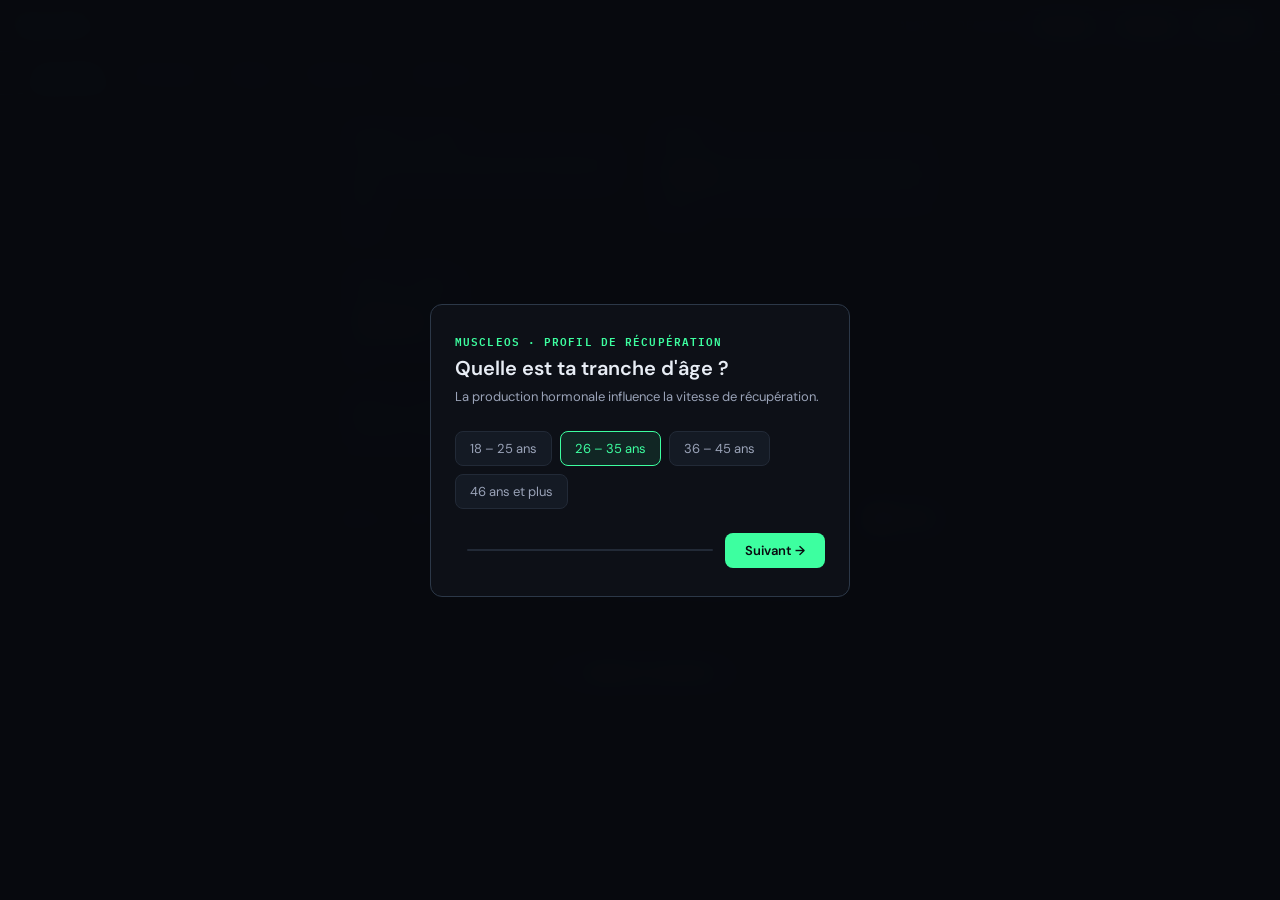
<file: muscleos.html>
<!--
  MuscleOS — Suivi musculaire & sportif personnel
  Copyright (c) 2026 — Tous droits réservés
  Licence : CC BY-NC 4.0 (https://creativecommons.org/licenses/by-nc/4.0/)
  Usage commercial interdit sans autorisation explicite de l'auteur.
-->
<!DOCTYPE html>
<html lang="fr">
<head>
  <meta charset="UTF-8">
  <link rel="manifest" href="manifest.json">
  <meta name="theme-color" content="#080a0f">
  <link rel="apple-touch-icon" href="icons/icon-apple.png">
  <meta name="viewport" content="width=device-width, initial-scale=1.0, user-scalable=no">
  <title>MuscleOS</title>
  <link rel="preconnect" href="https://fonts.googleapis.com">
  <link rel="preconnect" href="https://fonts.gstatic.com" crossorigin>
  <link href="https://fonts.googleapis.com/css2?family=IBM+Plex+Mono:wght@400;500;600&family=DM+Sans:opsz,wght@9..40,300;9..40,400;9..40,500;9..40,600&display=swap" rel="stylesheet">
  <link rel="stylesheet" href="style.css">
</head>
<body>

<header>
  <div class="brand">
    <span class="brand-name">MuscleOS</span>
    <span class="brand-v">v3.14</span>
  </div>
  <div style="display:flex;align-items:center;gap:8px">
    <div id="hdr-date"></div>
    <button class="backup-btn import-btn" id="btn-import" title="Importer une sauvegarde">⬆ Import</button>
    <button class="backup-btn" id="btn-export" title="Exporter toutes mes données">⬇ Export</button>
    <button class="profile-btn" id="btn-profile" title="Mon profil de récupération">
      <span class="pb-dot"></span>Profil
    </button>
  </div>
  <input type="file" id="import-file-input" accept=".json" style="display:none">
</header>

<nav>
  <button class="tab-btn active" data-tab="today">Aujourd'hui</button>
  <button class="tab-btn" data-tab="history">Historique</button>
  <button class="tab-btn" data-tab="fatigue">Fatigue</button>
  <button class="tab-btn" data-tab="progress">Progression</button>
  <button class="tab-btn" data-tab="trends">Tendances</button>
</nav>

<main>
  <section id="tab-today" class="tab active"></section>
  <section id="tab-history" class="tab"></section>
  <section id="tab-fatigue" class="tab"></section>
  <section id="tab-progress" class="tab"></section>
  <section id="tab-trends" class="tab"></section>
</main>

<div id="overlay" class="overlay"></div>

<div id="drawer" class="drawer">
  <div class="d-pill"></div>
  <div class="d-top">
    <div>
      <div class="d-title" id="d-title">Ajouter un exercice</div>
      <div class="d-breadcrumb" id="d-crumb"></div>
    </div>
    <button class="btn-dc" id="btn-dc">✕</button>
  </div>
  <div class="d-body" id="d-body"></div>
</div>

<div id="routines-drawer" class="drawer">
  <div class="d-pill"></div>
  <div class="d-top">
    <div>
      <div class="d-title" id="rd-title">Routines</div>
      <div class="d-breadcrumb" id="rd-crumb"></div>
    </div>
    <button class="btn-dc" id="btn-rdc">✕</button>
  </div>
  <div class="d-body" id="rd-body"></div>
</div>

<div id="pr-toast"></div>


<!-- ── ONBOARDING / PROFIL ── -->
<div id="onboarding-overlay">
  <div class="ob-card" id="ob-card"></div>
</div>

<script src="fatigue-data.js"></script>
<script src="user-profile.js"></script>
<script src="fatigue-engine.js"></script>
<script src="body-map.js"></script>
<script src="catalog.js"></script>
<script src="activity-data.js"></script>

<script>
// ── FATIGUE_DATA et FATIGUE_ENGINE chargés depuis les fichiers externes.
// Pour usage offline complet, inliner leur contenu ici.
'use strict';


const DB = {
  KEY: 'muscleos_v2_sessions',

  load() {
    try { return JSON.parse(localStorage.getItem(this.KEY) || '[]'); }
    catch { return []; }
  },

  save(arr) {
    localStorage.setItem(this.KEY, JSON.stringify(arr));
  },

  todayId() {
    const d = new Date();
    return `${d.getFullYear()}-${String(d.getMonth()+1).padStart(2,'0')}-${String(d.getDate()).padStart(2,'0')}`;
  },

  getToday() {
    const all = this.load();
    const id = this.todayId();
    let s = all.find(x => x.id === id);
    if (!s) {
      s = { id, metrics: { energy: null, sleep: null, bodyweight: null, notes: '' }, entries: [] };
      all.push(s);
      this.save(all);
    }
    return s;
  },

  saveToday(session) {
    const all = this.load();
    const i = all.findIndex(x => x.id === session.id);
    if (i >= 0) all[i] = session; else all.push(session);
    this.save(all);
  },

  getPast() {
    const all = this.load();
    const id = this.todayId();
    return all.filter(s => s.id !== id).sort((a, b) => b.id.localeCompare(a.id));
  }
};

// ════════════════════════════════════════════════════
// PR ENGINE — Records personnels
// ════════════════════════════════════════════════════
const PR_ENGINE = {
  KEY: 'muscleos_prs',

  load() {
    try { return JSON.parse(localStorage.getItem(this.KEY) || '{}'); }
    catch { return {}; }
  },

  save(prs) { localStorage.setItem(this.KEY, JSON.stringify(prs)); },

  /**
   * Recalcule tous les PRs depuis l'historique complet.
   * À appeler après chaque modification (ajout/suppression de série).
   * Structure stockée par clé `cat::exId::varId` :
   *   { maxWeight, max1RM, maxReps (bodyweight), maxVolume }
   */
  rebuild() {
    const sessions = DB.load();
    const prs = {};

    for (const session of sessions) {
      for (const entry of session.entries) {
        if (entry.type === 'activity') continue; // pas de sets sur les activités
        const key = `${entry.category}::${entry.exerciseId}::${entry.variantId}`;
        if (!prs[key]) prs[key] = { maxWeight: 0, max1RM: 0, maxReps: 0, maxVolume: 0 };
        const pr = prs[key];

        // Volume total de cette entrée dans cette session
        const vol = entry.sets.reduce((s, x) => s + (x.weight || 0) * (x.reps || 0), 0);
        if (vol > pr.maxVolume) pr.maxVolume = vol;

        for (const set of entry.sets) {
          const w = set.weight || 0;
          const r = set.reps || 0;
          if (!r) continue;

          if (w > 0) {
            // Exercice lesté
            if (w > pr.maxWeight) pr.maxWeight = w;
            // Formule Epley : e1RM = w × (1 + r/30), valide pour r ≤ 10
            const e1rm = r === 1 ? w : w * (1 + r / 30);
            if (e1rm > pr.max1RM) pr.max1RM = e1rm;
          } else {
            // Poids du corps — on suit les reps max
            if (r > pr.maxReps) pr.maxReps = r;
          }
        }
      }
    }

    this.save(prs);
    return prs;
  },

  /**
   * Retourne le type de PR battu par un set donné, avant qu'il soit ajouté.
   * @returns { weight: bool, e1rm: bool, reps: bool }
   */
  check(cat, exId, varId, weight, reps) {
    const prs = this.load();
    const key = `${cat}::${exId}::${varId}`;
    const pr = prs[key] || { maxWeight: 0, max1RM: 0, maxReps: 0 };
    const w = weight || 0;
    const r = reps || 0;
    const e1rm = (w > 0 && r > 0) ? (r === 1 ? w : w * (1 + r / 30)) : 0;
    return {
      weight: w > 0 && w > pr.maxWeight,
      e1rm:   e1rm > 0 && e1rm > pr.max1RM,
      reps:   w === 0 && r > pr.maxReps
    };
  },

  /**
   * Vérifie si un set existant est actuellement le détenteur d'un PR.
   * Utilisé au render pour afficher les badges.
   * @returns 'weight' | '1rm' | 'reps' | null
   */
  getBadge(cat, exId, varId, weight, reps) {
    const prs = this.load();
    const key = `${cat}::${exId}::${varId}`;
    const pr = prs[key];
    if (!pr) return null;
    const w = weight || 0;
    const r = reps || 0;
    if (w > 0 && r > 0) {
      // On compare le e1RM du set au max stocké (tolérance flottante)
      const e1rm = r === 1 ? w : w * (1 + r / 30);
      if (Math.abs(e1rm - pr.max1RM) < 0.01) return '1rm';
      if (w === pr.maxWeight) return 'weight';
    } else if (w === 0 && r > 0 && r === pr.maxReps) {
      return 'reps';
    }
    return null;
  }
};

// ════════════════════════════════════════════════════
// ROUTINES_DB — Séances types réutilisables
// ════════════════════════════════════════════════════
const ROUTINES_DB = {
  KEY: 'muscleos_v2_routines',

  load() {
    try { return JSON.parse(localStorage.getItem(this.KEY) || '[]'); }
    catch { return []; }
  },

  save(arr) { localStorage.setItem(this.KEY, JSON.stringify(arr)); },

  create(name, items) {
    const routine = { id: uid(), name, createdAt: new Date().toISOString(), items };
    const all = this.load();
    all.push(routine);
    this.save(all);
    return routine;
  },

  update(id, name, items) {
    const all = this.load();
    const r = all.find(x => x.id === id);
    if (!r) return;
    r.name = name;
    r.items = items;
    this.save(all);
  },

  delete(id) {
    this.save(this.load().filter(x => x.id !== id));
  }
};



// ── Exercices isométriques (holds) ──────────────────────────────────────────
// Convention TUT : 1 rep dynamique ≈ 2-4 s de time-under-tension.
// SECONDS_PER_REP = 3 est un paramètre ajustable, PAS une donnée EMG validée.
// Il sert uniquement à convertir des secondes de hold en reps-équivalentes
// avant le calcul de dose ; ne pas le confondre avec des chiffres d'activation.
const SECONDS_PER_REP = 3;

/** Retourne true si la variante est isométrique (flag hold dans CATALOG). */
function isHoldVariant(cat, exId, varId) {
  const v = CATALOG[cat]?.exercises[exId]?.variants[varId];
  return !!(v && typeof v === 'object' && v.hold);
}

/**
 * Convertit les sets d'un hold : reps (= secondes saisies) → reps-équivalentes.
 * Pour les exercices dynamiques, retourne les sets inchangés.
 * La conversion est à la volée — localStorage reste inchangé.
 */
function toEffectiveSets(sets, isHold) {
  if (!isHold) return sets;
  return sets.map(s => Object.assign({}, s, {
    reps: Math.max(1, Math.round((s.reps || 0) / SECONDS_PER_REP))
  }));
}

/**
 * Recalcule entièrement l'état de fatigue depuis l'historique DB.
 * Appelé après chaque modification de séance (ajout/suppression de série).
 * Chaque série est appliquée à son propre timestamp (set.ts).
 */
function rebuildFatigue() {
  if (typeof FATIGUE_ENGINE === 'undefined' || typeof FATIGUE_DATA === 'undefined') return;
  FATIGUE_ENGINE.reset();
  if (typeof FATIGUE_ENGINE.resetCTL === 'function') FATIGUE_ENGINE.resetCTL();
  // ⚠ ORDRE CHRONOLOGIQUE OBLIGATOIRE. applyDoses fait décroître l'état
  // existant entre deux applications ; si on rejoue dans le désordre (ts
  // décroissants), le temps écoulé devient négatif → amplification
  // exponentielle (bug QUAD_RECT 4.7e24). On trie sessions ET sets par ts
  // croissant avant rejeu. DB.load() ne garantit pas l'ordre du tableau.
  const sessions = DB.load()
    .slice()
    .sort((a, b) => (new Date(a.id).getTime() || 0) - (new Date(b.id).getTime() || 0));
  for (const session of sessions) {
    const sessionTs = session.id ? new Date(session.id).getTime() : Date.now();
    const entries = (session.entries || [])
      .slice()
      .sort((a, b) => (a.ts || sessionTs) - (b.ts || sessionTs));
    for (const entry of entries) {
      if (entry.type === 'activity') {
        // Activité cardio/sport — doses calculées depuis le profil ACTIVITY_FATIGUE
        if (!entry.activityType || !entry.duration || !entry.intensity) continue;
        const doses = calcActivityDoses(entry.activityType, entry.duration, entry.intensity, entry.boosts || {}, entry.bpm);
        if (Object.keys(doses).length) {
          const profile = ACTIVITY_FATIGUE[entry.activityType];
          FATIGUE_ENGINE.applyDoses(doses, entry.ts || sessionTs, profile?.recovery_scale ?? 1.0);
        }
      } else {
        // Exercice de musculation — doses calculées depuis FATIGUE_DATA
        const activation = FATIGUE_DATA[entry.category]?.[entry.exerciseId]?.[entry.variantId];
        if (!activation) continue;
        // Sets triés par ts croissant pour le même motif anti-amplification
        const sets = (entry.sets || [])
          .slice()
          .sort((a, b) => (a.ts || entry.ts || sessionTs) - (b.ts || entry.ts || sessionTs));
        const isHold = isHoldVariant(entry.category, entry.exerciseId, entry.variantId);
        for (const set of sets) {
          const ts = set.ts || entry.ts || sessionTs;
          const doses = FATIGUE_ENGINE.calcDoses(activation, toEffectiveSets([set], isHold));
          FATIGUE_ENGINE.applyDoses(doses, ts);
        }
      }
    }
  }
}

// ════════════════════════════════════════════════════
// STATE
// ════════════════════════════════════════════════════
const S = {
  tab: 'today',
  expandedEntry: null,
  expandedHist: null,
  drawer: { open: false, step: 1, cat: null, ex: null },
  today: null
};

// ════════════════════════════════════════════════════
// UTILS
// ════════════════════════════════════════════════════
function uid() { return Math.random().toString(36).slice(2, 9); }

function fmtDateShort(id) {
  const [y, m, d] = id.split('-').map(Number);
  const dt = new Date(y, m-1, d);
  const days = ['Dim','Lun','Mar','Mer','Jeu','Ven','Sam'];
  const months = ['janv','févr','mars','avr','mai','juin','juil','août','sept','oct','nov','déc'];
  return `${days[dt.getDay()]} ${d} ${months[m-1]} ${y}`;
}

function fmtDateLong(id) {
  const [y, m, d] = id.split('-').map(Number);
  const dt = new Date(y, m-1, d);
  const days = ['Dimanche','Lundi','Mardi','Mercredi','Jeudi','Vendredi','Samedi'];
  const months = ['janvier','février','mars','avril','mai','juin','juillet','août','septembre','octobre','novembre','décembre'];
  return `${days[dt.getDay()]} ${d} ${months[m-1]}`;
}

function calcVol(entry) {
  if (entry.type === 'activity') return 0;
  return entry.sets.reduce((s, x) => s + (x.weight || 0) * (x.reps || 0), 0);
}

// TRIMP de Banister (1991) — dose cardio depuis le BPM réel.
// Retourne le facteur intensité×durée normalisé, ou null si non calculable
// (→ le caller retombe alors sur le chemin subjectif).
function calcTrimpFactor(actType, duration, bpm) {
  if (!bpm || !duration) return null;
  if (ACTIVITY_CATALOG[actType]?.group !== 'running') return null;   // course uniquement
  if (typeof USER_PROFILE === 'undefined') return null;
  const p = USER_PROFILE.load();
  const repos = +p.fc_repos, max = +p.fc_max, sexe = p.sexe;
  if (!(repos > 0) || !(max > repos) || (sexe !== 'homme' && sexe !== 'femme')) return null;
  const hrr = (bpm - repos) / (max - repos);
  if (!(hrr > 0)) return null;                                        // BPM ≤ repos → données douteuses
  const hrrC = Math.min(1, hrr);                                      // borne haute (BPM > FCmax estimée)
  const k = (x) => sexe === 'homme' ? 0.64 * Math.exp(1.92 * x)
                                    : 0.86 * Math.exp(1.67 * x);
  const REF_HRR = 0.70, REF_DUR = 60;                                 // ancrage 60min @ 70% HRR
  const trimp    = duration * hrrC * k(hrrC);
  const trimpRef = REF_DUR  * REF_HRR * k(REF_HRR);
  return trimp / trimpRef;                                            // = facteur (remplace dur×int)
}

function calcActivityDoses(actType, duration, intensity, boosts, bpm) {
  const profile = ACTIVITY_FATIGUE[actType];
  if (!profile || !duration || !intensity) return {};
  const roleF = { p: 1.0, s: 0.45, t: 0.18 };
  const trimpF = calcTrimpFactor(actType, duration, bpm);            // null si non éligible
  let durationFactor, intensityFactor, effFactor;
  if (trimpF != null) {
    effFactor = trimpF;                                              // TRIMP : dur×int en un bloc
    durationFactor = 1; intensityFactor = 1;                         // pour le calcul des boosts hors-profil
  } else {
    durationFactor  = Math.max(0.2, duration / 60);                  // chemin subjectif inchangé
    intensityFactor = Math.max(0.1, intensity / 5);
    effFactor = durationFactor * intensityFactor;
  }
  const doses = {};
  for (const [id, data] of Object.entries(profile.muscles)) {
    const rf = roleF[data.r] ?? 0.18;
    let dose = (data.p / 100) * rf * effFactor * profile.base_dose;
    // Appliquer les boosts manuels
    if (boosts && boosts[id]) dose *= BOOST_MULT[boosts[id]] ?? 1;
    doses[id] = Math.round(dose * 10) / 10;
  }
  // Appliquer les boosts sur muscles hors profil de base
  if (boosts) {
    for (const [id, level] of Object.entries(boosts)) {
      if (!doses[id]) {
        // Muscle boosted pas dans le profil de base → dose minimale boostée
        const rf = roleF['s'];
        doses[id] = Math.round((30 / 100) * rf * effFactor * profile.base_dose * BOOST_MULT[level] * 10) / 10;
      }
    }
  }
  return doses;
}



function entryStats(entry) {
  if (entry.type === 'activity') {
    const parts = [];
    if (entry.duration) parts.push(`${entry.duration} min`);
    if (entry.intensity) parts.push(`${entry.intensity}/10`);
    return parts.join(' · ') || '—';
  }
  if (!entry.sets.length) return '—';
  const n = entry.sets.length;
  const maxW = Math.max(...entry.sets.map(s => s.weight || 0));
  const reps0 = entry.sets[0]?.reps || 0;
  const holdStat = isHoldVariant(entry.category, entry.exerciseId, entry.variantId);
  if (maxW > 0) return `${n}×${reps0}${holdStat ? 's' : ''} · ${maxW} kg`;
  const totalReps = entry.sets.reduce((s, x) => s + (x.reps || 0), 0);
  return `${n} séries · ${totalReps} ${holdStat ? 'sec' : 'reps'}`;
}

function getCatColor(cat) { return CAT_COLORS[cat] || '#888'; }

function exLabel(cat, exId) {
  return CATALOG[cat]?.exercises[exId]?.label || exId;
}
function varLabel(cat, exId, varId) {
  const v = CATALOG[cat]?.exercises[exId]?.variants[varId];
  return (v && typeof v === 'object') ? v.label : (v || varId);
}

// Liste triée des équipements disponibles dans une catégorie (union des `equipment`
// de chaque exercice — pas de nouvelle donnée, juste une agrégation de CATALOG).
function equipmentOptionsForCategory(cat) {
  const set = new Set();
  Object.values(CATALOG[cat]?.exercises || {}).forEach(ex =>
    (ex.equipment || []).forEach(e => set.add(e)));
  return [...set].sort();
}

// Exercices d'une catégorie dont la liste `equipment` contient l'équipement donné.
// equipment === null/undefined → pas de filtre, retourne tout.
function exercisesByEquipment(cat, equipment) {
  return Object.entries(CATALOG[cat]?.exercises || {})
    .filter(([, ex]) => !equipment || (ex.equipment || []).includes(equipment));
}

// true si au moins une variante de l'exercice active le muscle donné (via FATIGUE_DATA).
function exerciseTrainsMuscle(cat, exId, muscleId) {
  const variants = FATIGUE_DATA?.[cat]?.[exId];
  if (!variants) return false;
  return Object.values(variants).some(v => v && Object.prototype.hasOwnProperty.call(v, muscleId));
}

function showPrToast(msg) {
  const t = document.getElementById('pr-toast');
  if (!t) return;
  t.textContent = msg;
  t.classList.add('show');
  setTimeout(() => t.classList.remove('show'), 2800);
}

// ════════════════════════════════════════════════════
// BODYWEIGHT — Historique et sparkline
// ════════════════════════════════════════════════════

/** Retourne les 30 derniers points de poids (date + valeur), triés ASC */
function getBwHistory() {
  return DB.load()
    .filter(s => s.metrics?.bodyweight != null)
    .sort((a, b) => a.id.localeCompare(b.id))
    .slice(-30)
    .map(s => ({ date: s.id, bw: s.metrics.bodyweight }));
}

/** Génère un sparkline SVG inline à partir de points [{bw}] */
function bwSparkline(points) {
  if (points.length < 2) return '';
  const W = 200, H = 44, PAD = 4;
  const vals = points.map(p => p.bw);
  const min = Math.min(...vals) - 0.5;
  const max = Math.max(...vals) + 0.5;
  const range = max - min || 1;
  const xs = points.map((_, i) => PAD + (i / (points.length - 1)) * (W - PAD*2));
  const ys = points.map(p => H - PAD - ((p.bw - min) / range) * (H - PAD*2));
  const pathD = xs.map((x, i) => `${i===0?'M':'L'}${x.toFixed(1)},${ys[i].toFixed(1)}`).join(' ');
  // Aire sous la courbe
  const areaD = pathD + ` L${xs[xs.length-1].toFixed(1)},${H} L${PAD},${H} Z`;
  const last = points[points.length - 1];
  const prev = points[points.length - 2];
  const diff = last.bw - prev.bw;
  const dotColor = diff < -0.05 ? 'var(--accent)' : diff > 0.05 ? 'var(--orange)' : 'var(--t3)';
  const lx = xs[xs.length-1], ly = ys[ys.length-1];
  return `<svg viewBox="0 0 ${W} ${H}" xmlns="http://www.w3.org/2000/svg" preserveAspectRatio="none">
    <defs>
      <linearGradient id="bwGrad" x1="0" y1="0" x2="0" y2="1">
        <stop offset="0%" stop-color="var(--accent)" stop-opacity="0.18"/>
        <stop offset="100%" stop-color="var(--accent)" stop-opacity="0"/>
      </linearGradient>
    </defs>
    <path d="${areaD}" fill="url(#bwGrad)"/>
    <path d="${pathD}" fill="none" stroke="var(--accent)" stroke-width="1.5" stroke-opacity="0.6" stroke-linejoin="round" stroke-linecap="round"/>
    <circle cx="${lx.toFixed(1)}" cy="${ly.toFixed(1)}" r="3" fill="${dotColor}"/>
  </svg>`;
}

// ════════════════════════════════════════════════════
// RENDER — TODAY TAB
// ════════════════════════════════════════════════════
function renderToday() {
  const s = S.today;
  const m = s.metrics;

  // Energy dots
  const dots = Array.from({length:10}, (_,i) => {
    const v = i + 1;
    return `<button class="edot${m.energy===v?' on':''}" data-e="${v}">${v}</button>`;
  }).join('');

  // Bodyweight card
  const bwHistory = getBwHistory();
  const lastBw = bwHistory.length > 0 ? bwHistory[bwHistory.length - 1] : null;
  const prevBw = bwHistory.length > 1 ? bwHistory[bwHistory.length - 2] : null;
  // Si aujourd'hui est déjà dans l'historique, prevBw est le vrai précédent
  const todayInHist = lastBw?.date === s.id;
  const bwPrev = todayInHist ? (bwHistory.length > 1 ? bwHistory[bwHistory.length - 2] : null) : lastBw;
  const diff = (m.bodyweight != null && bwPrev != null) ? (m.bodyweight - bwPrev.bw) : null;
  const diffHtml = diff !== null
    ? `<div class="bw-delta ${Math.abs(diff) < 0.05 ? 'eq' : diff > 0 ? 'up' : 'down'}">
        ${diff > 0 ? '+' : ''}${diff.toFixed(1)} kg vs veille
       </div>`
    : bwPrev ? `<div class="bw-delta eq">réf : ${bwPrev.bw} kg</div>` : '';
  const spark = bwSparkline(bwHistory.length > 0 ? bwHistory : []);

  // Stats bar
  const totalVol = s.entries.reduce((x, e) => x + calcVol(e), 0);
  const totalSets = s.entries.reduce((x, e) => x + (e.sets?.length || 0), 0);
  const totalAct = s.entries.filter(e => e.type === 'activity').length;
  const statsBar = (totalVol > 0 || totalSets > 0 || totalAct > 0)
    ? `<div class="stats-bar" id="stats-bar">
        <span class="sb-item">Volume <strong>${totalVol.toLocaleString('fr-FR')} kg</strong></span>
        <span class="sb-item">Séries <strong>${totalSets}</strong></span>
        <span class="sb-item">${totalAct > 0 ? `Activités <strong>${totalAct}</strong>` : `Exercices <strong>${s.entries.filter(e=>e.type!=='activity').length}</strong>`}</span>
       </div>`
    : `<div id="stats-bar"></div>`;

  // Entries
  const entriesHtml = s.entries.length === 0
    ? `<div class="entry-empty">Aucun exercice enregistré · <em>ajoutez votre premier mouvement</em></div>`
    : s.entries.map(e => renderEntry(e)).join('');

  document.getElementById('tab-today').innerHTML = `
    <div class="metrics-row">
      <div class="metric-card">
        <div class="lbl metric-lbl">Énergie du jour</div>
        <div class="energy-dots">${dots}</div>
        <div class="energy-val${m.energy?' set':''}" id="ev">
          ${m.energy != null ? m.energy+'/10' : '—'}
        </div>
      </div>
      <div class="metric-card">
        <div class="lbl metric-lbl">Sommeil</div>
        <div class="sleep-wrap">
          <input class="sleep-inp" id="sleep-inp" type="number"
            min="0" max="24" step="0.5"
            value="${m.sleep != null ? m.sleep : ''}"
            placeholder="7.5">
          <div class="sleep-unit">heures</div>
        </div>
      </div>
    </div>

    <div class="metrics-row-bw">
      <div class="metric-card-bw">
        <div>
          <div class="lbl metric-lbl">Poids du corps</div>
          <div class="bw-input-wrap">
            <input class="bw-inp" id="bw-inp" type="number"
              min="30" max="300" step="0.1"
              value="${m.bodyweight != null ? m.bodyweight : ''}"
              placeholder="${bwPrev ? bwPrev.bw : '70.0'}">
            <div class="bw-unit">kg</div>
          </div>
          ${diffHtml}
        </div>
        <div class="bw-spark" title="${bwHistory.length} mesures (30j)">
          ${spark || `<div style="font-size:11px;color:var(--t3);padding-top:12px">Pas encore d'historique</div>`}
        </div>
      </div>
    </div>

    <div class="notes-card">
      <div class="lbl" style="margin-bottom:6px">Notes du jour</div>
      <textarea class="notes-ta" id="notes-ta" rows="2"
        placeholder="Ressenti, contexte, remarques…">${m.notes||''}</textarea>
    </div>

    <div class="sec-hdr">
      <span class="lbl">Séance du jour</span>
      <button class="btn-routines" id="btn-routines">📋 Routines</button>
    </div>
    ${statsBar}
    <div id="entries-wrap">
      ${entriesHtml}
    </div>
    <button class="btn-add-ex" id="btn-add-ex">＋ &nbsp;Ajouter un exercice</button>
  `;

  // Bind metric events
  document.querySelectorAll('.edot').forEach(btn => {
    btn.addEventListener('click', () => {
      S.today.metrics.energy = parseInt(btn.dataset.e);
      DB.saveToday(S.today);
      // update UI without full re-render
      document.querySelectorAll('.edot').forEach(b =>
        b.classList.toggle('on', b.dataset.e == btn.dataset.e));
      const ev = document.getElementById('ev');
      ev.textContent = btn.dataset.e + '/10';
      ev.classList.add('set');
    });
  });

  const sleepInp = document.getElementById('sleep-inp');
  sleepInp.addEventListener('change', () => {
    const v = parseFloat(sleepInp.value);
    S.today.metrics.sleep = isNaN(v) ? null : v;
    DB.saveToday(S.today);
    refreshSleepRecovery();
    if (S.tab === 'fatigue') renderFatigue();
  });

  const bwInp = document.getElementById('bw-inp');
  bwInp.addEventListener('change', () => {
    const v = parseFloat(bwInp.value);
    S.today.metrics.bodyweight = isNaN(v) ? null : Math.round(v * 10) / 10;
    DB.saveToday(S.today);
    // Re-render uniquement la carte bw pour mettre à jour le delta et le sparkline
    renderToday();
  });

  let notesTimer;
  const notesTa = document.getElementById('notes-ta');
  notesTa.addEventListener('input', () => {
    clearTimeout(notesTimer);
    notesTimer = setTimeout(() => {
      S.today.metrics.notes = notesTa.value;
      DB.saveToday(S.today);
    }, 500);
  });

  document.getElementById('btn-add-ex').addEventListener('click', () => openDrawer());
  document.getElementById('btn-routines').addEventListener('click', () => ROUTINES.open());

  // Bind all entry events
  S.today.entries.forEach(e => bindEntry(e.id));
}

function renderEntry(entry) {
  // ── ACTIVITÉ ─────────────────────────────────────
  if (entry.type === 'activity') {
    const act = ACTIVITY_CATALOG[entry.activityType] || ACTIVITY_CATALOG.autre;
    const isOpen = S.expandedEntry === entry.id;
    const boosts = entry.boosts || {};
    const boostKeys = Object.keys(boosts);

    const boostHtml = boostKeys.length > 0
      ? `<div class="boost-section">
          <div class="lbl" style="margin-bottom:6px">Muscles sollicités</div>
          <div class="boost-grid">
            ${boostKeys.map(id => `
              <span class="boost-chip ${boosts[id]}">${MUSCLE_LABELS[id] || id}</span>
            `).join('')}
          </div>
        </div>`
      : '<div style="font-size:12px;color:var(--t3);padding:4px 0">Aucun muscle signalé</div>';

    const panel = isOpen ? `
      <div class="act-panel">
        ${entry.notes ? `<div style="font-size:13px;color:var(--t2);margin-bottom:8px">${entry.notes}</div>` : ''}
        ${boostHtml}
        <div class="entry-foot" style="margin-top:10px">
          <button class="btn-de" data-eid="${entry.id}">Supprimer l'activité</button>
        </div>
      </div>` : '';

    return `
      <div class="act-card${isOpen?' open':''}" id="ec-${entry.id}">
        <div class="act-hdr" data-eid="${entry.id}">
          <div class="act-icon" style="background:${act.color}22;color:${act.color}">${act.icon}</div>
          <div class="act-info">
            <div class="act-name" style="color:${act.color}">${act.label}</div>
            <div class="act-meta">${entryStats(entry)}</div>
          </div>
          <div class="act-stats">
            ${boostKeys.length > 0 ? `<span style="color:var(--t3);font-size:10px">${boostKeys.length} boost${boostKeys.length>1?'s':''}</span>` : ''}
          </div>
          <div class="e-chev">▾</div>
        </div>
        ${panel}
      </div>`;
  }

  // ── EXERCICE MUSCU ────────────────────────────────
  const color = getCatColor(entry.category);
  const name = exLabel(entry.category, entry.exerciseId);
  const vl = varLabel(entry.category, entry.exerciseId, entry.variantId);
  const stats = entryStats(entry);
  const isOpen = S.expandedEntry === entry.id;
  const isHold = isHoldVariant(entry.category, entry.exerciseId, entry.variantId);
  const target = entry.target;

  // Sets rows
  const setsRows = entry.sets.length > 0
    ? entry.sets.map((s, i) => {
        const badge = PR_ENGINE.getBadge(entry.category, entry.exerciseId, entry.variantId, s.weight, s.reps);
        const badgeHtml = badge === '1rm'
          ? `<span class="pr-badge pr-1rm" title="Record 1RM estimé">PR</span>`
          : badge === 'weight'
          ? `<span class="pr-badge" title="Charge maximale">PR</span>`
          : badge === 'reps'
          ? `<span class="pr-badge" title="Record de reps">PR</span>`
          : `<span></span>`;
        return `
        <div class="set-row">
          <span class="set-n">S${i+1}</span>
          <div><div class="sv">${s.weight > 0 ? s.weight+' kg' : 'BW'}</div><div class="su">poids</div></div>
          <div><div class="sv">${s.reps}${isHold ? 's' : ''}</div><div class="su">${isHold ? 'sec' : 'reps'}</div></div>
          <div><div class="sv" style="color:var(--t3)">${s.rir!=null ? 'RIR '+s.rir : '—'}</div><div class="su">rir</div></div>
          ${s.angle != null ? `<div><div class="sv" style="color:var(--t3)">${s.angle > 0 ? '+' : ''}${s.angle}°</div><div class="su">angle</div></div>` : '<span></span>'}
          ${badgeHtml}
          <button class="btn-ds" data-eid="${entry.id}" data-sid="${s.id}" title="Supprimer">✕</button>
        </div>`;
      }).join('')
    : `<div style="font-size:12px;color:var(--t3);padding:6px 0 4px">Aucune série — ajoutez votre première série ci-dessous</div>`;

  const isAngleAdaptable = CATALOG[entry.category]?.exercises[entry.exerciseId]?.angleAdaptable || false;
  const lastAngle = entry.sets.length > 0 && entry.sets[entry.sets.length-1].angle != null
    ? entry.sets[entry.sets.length-1].angle : null;
  const angleField = isAngleAdaptable ? `
    <div class="fg">
      <label class="fl">Angle (°)</label>
      <input class="fi" id="iangle-${entry.id}" type="number" placeholder="0" min="-30" max="90" step="5"
        value="${lastAngle != null ? lastAngle : ''}">
    </div>` : '';

  const panel = isOpen ? `
    <div class="sets-panel">
      <div class="lbl" style="margin-bottom:8px;display:flex;align-items:center;gap:8px">
        Séries
        ${target ? `<span style="font-family:var(--mono);font-weight:600;color:var(--t3);text-transform:none;letter-spacing:0">· cible ${entry.sets.length}/${target.sets} × ${target.reps}${isHold ? 's' : ' reps'}</span>` : ''}
      </div>
      <div class="sets-list">${setsRows}</div>
      <div class="add-set-form">
        <div class="fg">
          <label class="fl">Poids (kg)</label>
          <input class="fi" id="iw-${entry.id}" type="number" placeholder="100" min="0" step="0.5">
        </div>
        <div class="fg">
          <label class="fl">${isHold ? 'Sec' : 'Reps'}</label>
          <input class="fi" id="ir-${entry.id}" type="number" placeholder="${isHold ? '30' : '5'}" min="1" value="${target ? target.reps : ''}">
        </div>
        <div class="fg">
          <label class="fl">RIR</label>
          <input class="fi" id="irir-${entry.id}" type="number" placeholder="2" min="0" max="10">
        </div>
        ${angleField}
        <button class="btn-log" data-eid="${entry.id}">＋ Série</button>
      </div>
    </div>
    <div class="entry-foot">
      <button class="btn-de" data-eid="${entry.id}">Supprimer l'exercice</button>
    </div>` : '';

  return `
    <div class="entry-card${isOpen?' open':''}" id="ec-${entry.id}">
      <div class="entry-hdr" data-eid="${entry.id}">
        <div class="e-dot" style="background:${color}"></div>
        <div class="e-info">
          <div class="e-name">${name}</div>
          <div class="e-var">${vl}</div>
        </div>
        <div class="e-stats">${stats}</div>
        <div class="e-chev">▾</div>
      </div>
      ${panel}
    </div>`;
}

function bindEntry(entryId) {
  const entry = S.today.entries.find(e => e.id === entryId);

  // Toggle expand (commun aux deux types)
  const hdr = document.querySelector(`.entry-hdr[data-eid="${entryId}"], .act-hdr[data-eid="${entryId}"]`);
  if (hdr) hdr.addEventListener('click', () => {
    S.expandedEntry = S.expandedEntry === entryId ? null : entryId;
    refreshEntries();
  });

  // Bouton supprimer (commun)
  const btnDe = document.querySelector(`.btn-de[data-eid="${entryId}"]`);
  if (btnDe) btnDe.addEventListener('click', () => {
    S.today.entries = S.today.entries.filter(e => e.id !== entryId);
    if (S.expandedEntry === entryId) S.expandedEntry = null;
    DB.saveToday(S.today);
    rebuildFatigue();
    PR_ENGINE.rebuild();
    renderToday();
  });

  // ── Activité : rien d'autre à binder ──────────────
  if (entry?.type === 'activity') return;

  // ── Exercice muscu ────────────────────────────────
  if (S.expandedEntry !== entryId) return;

  // Pre-fill weight/reps from last set
  if (entry?.sets.length) {
    const last = entry.sets[entry.sets.length - 1];
    const iw = document.getElementById(`iw-${entryId}`);
    const ir = document.getElementById(`ir-${entryId}`);
    if (iw && last.weight > 0) iw.value = last.weight;
    if (ir && last.reps) ir.value = last.reps;
  }

  // Add set on button click
  const btnLog = document.querySelector(`.btn-log[data-eid="${entryId}"]`);
  if (btnLog) btnLog.addEventListener('click', () => addSet(entryId));

  // Add set on Enter key in reps/RIR fields
  ['ir-', 'irir-'].forEach(prefix => {
    const inp = document.getElementById(`${prefix}${entryId}`);
    if (inp) inp.addEventListener('keydown', e => { if (e.key==='Enter') addSet(entryId); });
  });

  // Delete individual sets
  document.querySelectorAll(`.btn-ds[data-eid="${entryId}"]`).forEach(btn => {
    btn.addEventListener('click', () => {
      const e = S.today.entries.find(x => x.id === entryId);
      if (e) {
        e.sets = e.sets.filter(s => s.id !== btn.dataset.sid);
        DB.saveToday(S.today);
        rebuildFatigue();
        PR_ENGINE.rebuild();
        refreshEntries();
      }
    });
  });

  // Delete whole entry — géré dans le bloc commun ci-dessus

}

function addSet(entryId) {
  const w = parseFloat(document.getElementById(`iw-${entryId}`)?.value) || 0;
  const r = parseInt(document.getElementById(`ir-${entryId}`)?.value);
  const rir = document.getElementById(`irir-${entryId}`)?.value;
  const angleRaw = document.getElementById(`iangle-${entryId}`)?.value;
  const angle = (angleRaw !== '' && angleRaw != null) ? parseInt(angleRaw) : null;

  if (!r || r <= 0) {
    const inp = document.getElementById(`ir-${entryId}`);
    if (inp) { inp.classList.add('err'); setTimeout(() => inp.classList.remove('err'), 400); inp.focus(); }
    return;
  }

  // Cherche dans S.today d'abord, puis dans les sessions passées
  let entry = S.today.entries.find(e => e.id === entryId);
  let isHistoryEntry = false;
  let historySessionId = null;
  if (!entry) {
    const all = DB.load();
    for (const sess of all) {
      const found = sess.entries.find(e => e.id === entryId);
      if (found) { entry = found; isHistoryEntry = true; historySessionId = sess.id; break; }
    }
  }
  if (!entry) return;

  // Vérifier si le set bat un PR avant de l'ajouter
  const prHit = PR_ENGINE.check(entry.category, entry.exerciseId, entry.variantId, w, r);

  const setObj = {
    id: uid(), weight: w, reps: r,
    rir: (rir !== '' && rir != null) ? parseInt(rir) : null,
    ts: Date.now()
  };
  if (angle !== null) setObj.angle = angle;
  entry.sets.push(setObj);

  if (isHistoryEntry) {
    const all = DB.load();
    const sess = all.find(s => s.id === historySessionId);
    if (sess) {
      const e2 = sess.entries.find(e => e.id === entryId);
      if (e2) e2.sets = entry.sets;
    }
    DB.save(all);
    renderHistory();
  } else {
    DB.saveToday(S.today);
    refreshEntries();
  }
  rebuildFatigue();
  PR_ENGINE.rebuild();

  // Flash notification PR
  if (prHit.weight || prHit.e1rm || prHit.reps) {
    const msg = prHit.e1rm ? '🏆 Nouveau record 1RM !' : prHit.weight ? '🏆 Nouvelle charge max !' : '🏆 Record de reps !';
    showPrToast(msg);
  }
}

function refreshEntries() {
  const wrap = document.getElementById('entries-wrap');
  if (!wrap) return;
  const s = S.today;
  wrap.innerHTML = s.entries.length === 0
    ? `<div class="entry-empty">Aucun exercice enregistré · <em>ajoutez votre premier mouvement</em></div>`
    : s.entries.map(e => renderEntry(e)).join('');
  s.entries.forEach(e => bindEntry(e.id));

  // Update stats bar
  const totalVol = s.entries.reduce((x, e) => x + calcVol(e), 0);
  const totalSets = s.entries.reduce((x, e) => x + (e.sets?.length || 0), 0);
  const totalAct = s.entries.filter(e => e.type === 'activity').length;
  const sb = document.getElementById('stats-bar');
  if (sb) {
    if (totalVol > 0 || totalSets > 0 || totalAct > 0) {
      sb.className = 'stats-bar';
      sb.innerHTML = `
        <span class="sb-item">Volume <strong>${totalVol.toLocaleString('fr-FR')} kg</strong></span>
        <span class="sb-item">Séries <strong>${totalSets}</strong></span>
        <span class="sb-item">${totalAct > 0 ? `Activités <strong>${totalAct}</strong>` : `Exercices <strong>${s.entries.filter(e=>e.type!=='activity').length}</strong>`}</span>`;
    } else {
      sb.className = '';
      sb.innerHTML = '';
    }
  }
}

// ════════════════════════════════════════════════════
// RENDER — HISTORY TAB
// ════════════════════════════════════════════════════
function renderHistory() {
  const past = DB.getPast();
  const el = document.getElementById('tab-history');

  if (past.length === 0) {
    el.innerHTML = `<div class="hist-empty">
      <div style="font-size:24px;margin-bottom:10px;color:var(--b3)">◌</div>
      Aucune séance passée<br>
      <span style="color:var(--t3)">Les séances apparaîtront ici après votre première journée</span>
    </div>`;
    return;
  }

  el.innerHTML = past.map(s => {
    const names = s.entries.map(e => {
      if (e.type === 'activity') return (ACTIVITY_CATALOG[e.activityType]?.label || 'Activité');
      return exLabel(e.category, e.exerciseId);
    }).join(' · ') || 'Journée vide';
    const vol = s.entries.reduce((x, e) => x + calcVol(e), 0);
    const sets = s.entries.reduce((x, e) => x + (e.sets?.length || 0), 0);
    const actCount = s.entries.filter(e => e.type === 'activity').length;
    const isOpen = S.expandedHist === s.id;

    const meta = [];
    if (s.metrics?.energy != null) meta.push(`Énergie : ${s.metrics.energy}/10`);
    if (s.metrics?.sleep != null) meta.push(`Sommeil : ${s.metrics.sleep}h`);
    if (s.metrics?.notes) meta.push(s.metrics.notes);

    const detail = isOpen ? `
      <div class="hist-detail">
        ${meta.length ? `<div class="h-meta">${meta.join(' · ')}</div>` : ''}
        ${s.entries.map(e => {
          if (e.type === 'activity') {
            const act = ACTIVITY_CATALOG[e.activityType] || ACTIVITY_CATALOG.autre;
            // Détails fractionné
            let intervalsStr = '';
            if (e.intervals && e.intervals.reps && e.intervals.effort_m) {
              const iv = e.intervals;
              intervalsStr = `${iv.reps}×${iv.effort_m}m`;
              if (iv.recov_m) intervalsStr += `/${iv.recov_m}m`;
            }
            // Calcul pace si distance + durée
            let paceStr = '';
            if (e.distance && e.duration) {
              const unit = e.paceUnit || 'min_km';
              if (unit === 'min_km') {
                const t = e.duration / e.distance;
                const m = Math.floor(t), s = Math.round((t - m) * 60);
                paceStr = ` · ${m}:${s.toString().padStart(2,'0')}/km`;
              } else {
                paceStr = ` · ${((e.distance / e.duration) * 60).toFixed(1)} km/h`;
              }
            }
            const actDetails = [
              e.duration ? e.duration + ' min' : '',
              e.distance ? e.distance + ' km' : '',
              intervalsStr,
              e.intensity ? '· ' + e.intensity + '/10' : '',
              e.bpm ? '· ' + e.bpm + ' bpm' : '',
              paceStr,
            ].filter(Boolean).join(' ');
            return `<div class="hist-entry">
              <div>
                <div class="he-name" style="color:${act.color}">${act.icon} ${act.label}</div>
                <div class="he-var">${actDetails}</div>
              </div>
              <button class="btn-act-edit" data-sid="${s.id}" data-eid="${e.id}"
                data-atype="${e.activityType}" data-dur="${e.duration||''}"
                data-int="${e.intensity||0}" data-boosts='${JSON.stringify(e.boosts||{})}'
                data-dist="${e.distance||''}" data-bpm="${e.bpm||''}"
                data-pace-unit="${e.paceUnit||'min_km'}">✎</button>
            </div>`;
          }
          const color = getCatColor(e.category);
          const n = e.sets.length;
          const maxW = n > 0 ? Math.max(...e.sets.map(x => x.weight || 0)) : 0;
          const reps0 = n > 0 ? e.sets[0].reps : 0;
          const isHoldH = isHoldVariant(e.category, e.exerciseId, e.variantId);
          const setsRows = e.sets.map((set, i) =>
            `<div class="set-row">
              <span class="set-n">S${i+1}</span>
              <div><div class="sv">${set.weight > 0 ? set.weight+' kg' : 'BW'}</div><div class="su">poids</div></div>
              <div><div class="sv">${set.reps}${isHoldH ? 's' : ''}</div><div class="su">${isHoldH ? 'sec' : 'reps'}</div></div>
              ${set.rir != null ? `<div><div class="sv" style="color:var(--t3)">RIR ${set.rir}</div><div class="su">rir</div></div>` : ''}
              <button class="btn-ds" data-eid="${e.id}" data-sid="${set.id}" data-sessid="${s.id}" title="Supprimer">✕</button>
            </div>`).join('');
          return `<div class="hist-entry-full" id="hef-${e.id}">
            <div class="hist-entry-hdr">
              <div>
                <div class="he-name">
                  <span style="display:inline-block;width:6px;height:6px;border-radius:50%;background:${color}"></span>
                  ${exLabel(e.category, e.exerciseId)}
                </div>
                <div class="he-var">${varLabel(e.category, e.exerciseId, e.variantId)}</div>
              </div>
              <div style="display:flex;align-items:center;gap:8px">
                <div class="he-sets">${n > 0 ? n+'×'+reps0+(maxW > 0 ? ' · '+maxW+' kg' : '') : 'Aucune série'}</div>
                <button class="btn-act-edit btn-he-del" data-sessid="${s.id}" data-eid="${e.id}" title="Supprimer l'exercice">✕</button>
              </div>
            </div>
            ${n > 0 ? `<div class="hist-sets-list">${setsRows}</div>` : ''}
            <div class="hist-add-set">
              <input class="fi" id="iw-${e.id}" type="number" placeholder="kg" min="0" step="0.5" style="width:72px">
              <input class="fi" id="ir-${e.id}" type="number" placeholder="reps" min="1" style="width:64px">
              <input class="fi" id="irir-${e.id}" type="number" placeholder="RIR" min="0" max="10" style="width:56px">
              <button class="btn-log-set" data-logeid="${e.id}">+ Série</button>
            </div>
          </div>`;
        }).join('')}
        <div style="padding-top:10px;border-top:1px solid var(--b1);margin-top:8px">
          <button class="btn-del-session" data-sessid="${s.id}">🗑 Supprimer cette séance</button>
        </div>
      </div>` : '';

    const setsLabel = sets > 0 && actCount > 0
      ? `${sets} série${sets!==1?'s':''} + ${actCount} act.`
      : sets > 0 ? `${sets} série${sets!==1?'s':''}`
      : actCount > 0 ? `${actCount} activité${actCount!==1?'s':''}`
      : '—';

    return `<div class="hist-session">
      <div class="hist-hdr" data-hid="${s.id}">
        <div>
          <div class="h-date">${fmtDateShort(s.id)}</div>
          <div class="h-exs">${names}</div>
        </div>
        <div class="h-right">
          <div class="h-vol">${vol > 0 ? vol.toLocaleString('fr-FR')+' kg' : '—'}</div>
          <div class="h-sets">${setsLabel}</div>
        </div>
      </div>
      ${detail}
    </div>`;
  }).join('');

  document.querySelectorAll('.hist-hdr').forEach(btn => {
    btn.addEventListener('click', () => {
      const id = btn.dataset.hid;
      S.expandedHist = S.expandedHist === id ? null : id;
      renderHistory();
    });
  });

  document.querySelectorAll('.btn-del-session').forEach(btn => {
    btn.addEventListener('click', e => {
      e.stopPropagation();
      const sessId = btn.dataset.sessid;
      const dateLabel = sessId; // fmtDateShort pas encore dispo ici, on utilise l'id
      if (!confirm('Supprimer toute la séance du ' + sessId + ' ?')) return;
      let all = DB.load();
      all = all.filter(s => s.id !== sessId);
      DB.save(all);
      if (S.expandedHist === sessId) S.expandedHist = null;
      rebuildFatigue();
      PR_ENGINE.rebuild();
      renderHistory();
    });
  });

  document.querySelectorAll('.btn-act-edit').forEach(btn => {
    btn.addEventListener('click', e => {
      e.stopPropagation();
      openDrawer({
        sessionId: btn.dataset.sid,
        entryId:   btn.dataset.eid,
        actType:   btn.dataset.atype,
        duration:  parseInt(btn.dataset.dur) || null,
        intensity: parseInt(btn.dataset.int) || 0,
        boosts:    JSON.parse(btn.dataset.boosts || '{}'),
        distance:  parseFloat(btn.dataset.dist) || null,
        bpm:       parseInt(btn.dataset.bpm) || null,
        paceUnit:  btn.dataset.paceUnit || 'min_km',
        date:      btn.dataset.sid,
      });
    });
  });

  // Boutons "+ Série" dans l'historique
  document.querySelectorAll('.btn-log-set').forEach(btn => {
    btn.addEventListener('click', () => addSet(btn.dataset.logeid));
  });

  // Bouton supprimer EXERCICE dans l'historique
  document.querySelectorAll('.btn-he-del').forEach(btn => {
    btn.addEventListener('click', e => {
      e.stopPropagation();
      if (!confirm('Supprimer cet exercice et toutes ses séries ?')) return;
      const all = DB.load();
      const sess = all.find(s => s.id === btn.dataset.sessid);
      if (!sess) return;
      sess.entries = sess.entries.filter(e => e.id !== btn.dataset.eid);
      DB.save(all);
      const todayId = DB.todayId();
      if (btn.dataset.sessid === todayId) {
        S.today = all.find(s => s.id === todayId) || S.today;
      }
      rebuildFatigue();
      PR_ENGINE.rebuild();
      renderHistory();
    });
  });

  // Boutons supprimer série dans l'historique
  document.querySelectorAll('.hist-sets-list .btn-ds').forEach(btn => {
    btn.addEventListener('click', () => {
      const sessId = btn.dataset.sessid;
      const entryId = btn.dataset.eid;
      const setId = btn.dataset.sid;
      const all = DB.load();
      const sess = all.find(s => s.id === sessId);
      if (!sess) return;
      const entry = sess.entries.find(e => e.id === entryId);
      if (!entry) return;
      entry.sets = entry.sets.filter(s => s.id !== setId);
      DB.save(all);
      rebuildFatigue();
      PR_ENGINE.rebuild();
      renderHistory();
    });
  });
}

// ════════════════════════════════════════════════════
// DRAWER — Sélection exercice en 3 étapes
// ════════════════════════════════════════════════════
function openDrawer(editData) {
  // editData optionnel : { sessionId, entryId, actType, duration, intensity, boosts, date }
  if (editData) {
    S.drawer = {
      open: true, step: 5,
      cat: null, ex: null,
      actType: editData.actType,
      actBoosts: { ...editData.boosts },
      _intensity: editData.intensity,
      _duration: editData.duration,
      _distance: editData.distance || null,
      _bpm: editData.bpm || null,
      _paceUnit: editData.paceUnit || 'min_km',
      _actDate: editData.date,
      editMode: true,
      editSessionId: editData.sessionId,
      editEntryId: editData.entryId,
    };
  } else {
    S.drawer = { open: true, step: 1, cat: null, ex: null, equipment: null, actType: null, actBoosts: {},
                 editMode: false, editSessionId: null, editEntryId: null,
                 actGroup: null, _distance: null, _bpm: null, _paceUnit: 'min_km',
                 _actDate: DB.todayId(), _exDate: DB.todayId() };
  }
  document.getElementById('overlay').classList.add('on');
  document.getElementById('drawer').classList.add('on');
  renderDrawer();
}

function closeDrawer() {
  S.drawer.open = false;
  document.getElementById('overlay').classList.remove('on');
  document.getElementById('drawer').classList.remove('on');
}

function renderDrawer() {
  const { step, cat, ex } = S.drawer;
  const body = document.getElementById('d-body');
  const title = document.getElementById('d-title');
  const crumb = document.getElementById('d-crumb');

  if (step === 1) {
    title.textContent = 'Ajouter';
    crumb.innerHTML = '';
    const chips = Object.entries(CATALOG).map(([k, v]) => {
      const n = Object.keys(v.exercises).length;
      const color = getCatColor(k);
      return `<div class="cat-chip" data-cat="${k}">
        <span class="cc-icon" style="color:${color}">${v.icon}</span>
        <div class="cc-label">${v.label}</div>
        <div class="cc-count">${n} ex.</div>
      </div>`;
    }).join('');
    const todayId = DB.todayId();
    const curDate = S.drawer._date || todayId;
    body.innerHTML = `
      <div class="drawer-date-row">
        <label class="fl">Date de la séance</label>
        <input class="fi" id="drawer-date" type="date" value="${curDate}" max="${todayId}">
      </div>
      <div class="cat-grid">${chips}</div>
      <span class="act-section-lbl">Activité cardio / sport</span>
      <div class="act-type-chip" id="chip-act">
        <span class="cc-icon">↗</span>
        <div class="cc-label">Activité</div>
        <span style="font-family:var(--mono);font-size:10px;color:var(--t3);margin-left:auto">running · vélo · sport ···</span>
      </div>`;
    body.querySelector('#drawer-date').addEventListener('change', e => {
      S.drawer._date = e.target.value;
      S.drawer._actDate = e.target.value;
      S.drawer._exDate  = e.target.value;
    });
    body.querySelectorAll('.cat-chip').forEach(c =>
      c.addEventListener('click', () => {
        S.drawer._date = document.getElementById('drawer-date')?.value || todayId;
        S.drawer._actDate = S.drawer._date;
        S.drawer._exDate  = S.drawer._date;
        S.drawer.cat = c.dataset.cat;
        S.drawer.equipment = null;
        S.drawer.step = 2;
        renderDrawer();
      }));
    body.querySelector('#chip-act').addEventListener('click', () => {
      S.drawer._date = document.getElementById('drawer-date')?.value || todayId;
      S.drawer._actDate = S.drawer._date;
      S.drawer._exDate  = S.drawer._date;
      S.drawer.step = 4;
      renderDrawer();
    });
  }

  else if (step === 2) {
    const catData = CATALOG[cat];
    if (!catData) { console.error('[renderDrawer] step2 — cat invalide:', cat); S.drawer.step=1; renderDrawer(); return; }
    title.textContent = catData.label;
    crumb.innerHTML = `<span>${catData.label}</span>`;
    const options = equipmentOptionsForCategory(cat);
    const items = options.map(eq => `
      <div class="sel-item" data-eq="${eq}">
        <div>
          <div class="si-name">${eq}</div>
          <div class="si-sub">${exercisesByEquipment(cat, eq).length} ex.</div>
        </div>
        <span class="si-arr">›</span>
      </div>`).join('');
    body.innerHTML = `
      <button class="btn-back" id="bb1">‹ Retour</button>
      <div class="lbl" style="margin:0 0 6px">Matériel</div>
      <div class="sel-list">${items}</div>`;
    body.querySelector('#bb1').addEventListener('click', () => { S.drawer.step=1; renderDrawer(); });
    body.querySelectorAll('.sel-item').forEach(i =>
      i.addEventListener('click', () => {
        S.drawer.equipment = i.dataset.eq;
        S.drawer.step = 6;
        renderDrawer();
      }));
  }

  else if (step === 6) {
    const catData = CATALOG[cat];
    if (!catData) { console.error('[renderDrawer] step6 — cat invalide:', cat); S.drawer.step=1; renderDrawer(); return; }
    const equipment = S.drawer.equipment;
    title.textContent = catData.label;
    crumb.innerHTML = `<span>${catData.label}</span> <span style="color:var(--t3)">›</span> <span>${equipment}</span>`;
    const items = exercisesByEquipment(cat, equipment).map(([k, v]) => `
      <div class="sel-item" data-ex="${k}">
        <div>
          <div class="si-name">${v.label}</div>
          <div class="si-sub">${v.equipment.join(', ')}</div>
        </div>
        <span class="si-arr">›</span>
      </div>`).join('');
    body.innerHTML = `
      <button class="btn-back" id="bb1b">‹ ${equipment}</button>
      <div class="sel-list">${items}</div>`;
    body.querySelector('#bb1b').addEventListener('click', () => { S.drawer.step=2; renderDrawer(); });
    body.querySelectorAll('.sel-item').forEach(i =>
      i.addEventListener('click', () => {
        S.drawer.ex = i.dataset.ex;
        S.drawer.step = 7;
        renderDrawer();
      }));
  }

  else if (step === 7) {
    const catData = CATALOG[cat];
    const exData = catData?.exercises[ex];
    if (!catData || !exData) { console.error('[renderDrawer] step7 — ex invalide:', cat, ex); S.drawer.step = cat ? 6 : 1; renderDrawer(); return; }
    title.textContent = exData.label;
    crumb.innerHTML = `<span>${catData.label}</span> <span style="color:var(--t3)">›</span> <span>${exData.label}</span>`;
    const todayId = DB.todayId();
    const defaultDate = S.drawer._exDate || todayId;
    const items = Object.entries(exData.variants).map(([k, v]) => `
      <div class="sel-item" data-var="${k}">
        <div class="si-name">${typeof v === 'object' ? v.label : v}</div>
        <span class="si-arr">›</span>
      </div>`).join('');
    body.innerHTML = `
      <button class="btn-back" id="bb2">‹ ${catData.label}</button>
      <div class="lbl" style="margin:10px 0 6px">Variante</div>
      <div class="sel-list">${items}</div>`;
    body.querySelector('#bb2').addEventListener('click', () => { S.drawer.step=6; renderDrawer(); });
    body.querySelectorAll('.sel-item').forEach(i =>
      i.addEventListener('click', () => {
        const dateVal = S.drawer._exDate || S.drawer._date || DB.todayId();
        addEntry(cat, ex, i.dataset.var, dateVal);
        closeDrawer();
      }));
  }

  // ── STEP 4 : Choix du type d'activité ─────────────
  else if (step === 4) {
    title.textContent = 'Type d\'activité';

    // ── Vue A : groupes (course vs autres) ──
    if (!S.drawer.actGroup) {
      crumb.innerHTML = '<span>Activité</span>';
      const runningItems = ACTIVITY_GROUPS[0].keys.map(k => ACTIVITY_CATALOG[k]?.label).filter(Boolean);
      const otherItems = ACTIVITY_GROUPS[1].keys.map(k => {
        const v = ACTIVITY_CATALOG[k];
        return v ? `<div class="sel-item" data-act="${k}">
          <div><div class="si-name" style="color:${v.color}">${v.icon}&nbsp; ${v.label}</div></div>
          <span class="si-arr">›</span>
        </div>` : '';
      }).join('');

      body.innerHTML = `
        <button class="btn-back" id="bb-act">‹ Retour</button>
        <div class="lbl" style="margin:12px 0 6px;color:var(--t3)">Course à pied</div>
        <div class="sel-item sel-item-group" id="btn-running-group">
          <div>
            <div class="si-name" style="color:#5ba3ff">↗&nbsp; Course à pied</div>
            <div class="si-sub">${runningItems.join(' · ')}</div>
          </div>
          <span class="si-arr">›</span>
        </div>
        <div class="lbl" style="margin:16px 0 6px;color:var(--t3)">Autres activités</div>
        <div class="sel-list">${otherItems}</div>`;

      body.querySelector('#bb-act').addEventListener('click', () => { S.drawer.step=1; renderDrawer(); });
      body.querySelector('#btn-running-group').addEventListener('click', () => {
        S.drawer.actGroup = 'running';
        renderDrawer();
      });
      body.querySelectorAll('.sel-item[data-act]').forEach(i =>
        i.addEventListener('click', () => {
          S.drawer.actType = i.dataset.act;
          S.drawer.actBoosts = {};
          S.drawer._distance = null;
          S.drawer._bpm = null;
          S.drawer.step = 5;
          renderDrawer();
        }));
    }

    // ── Vue B : sous-types course ──
    else {
      crumb.innerHTML = '<span>Activité</span> <span style="color:var(--t3)">›</span> <span>Course à pied</span>';
      const items = ACTIVITY_GROUPS[0].keys.map(k => {
        const v = ACTIVITY_CATALOG[k];
        return v ? `<div class="sel-item" data-act="${k}">
          <div><div class="si-name" style="color:${v.color}">${v.icon}&nbsp; ${v.label}</div></div>
          <span class="si-arr">›</span>
        </div>` : '';
      }).join('');

      body.innerHTML = `
        <button class="btn-back" id="bb-running">‹ Activité</button>
        <div class="sel-list">${items}</div>`;

      body.querySelector('#bb-running').addEventListener('click', () => {
        S.drawer.actGroup = null;
        renderDrawer();
      });
      body.querySelectorAll('.sel-item').forEach(i =>
        i.addEventListener('click', () => {
          S.drawer.actType = i.dataset.act;
          S.drawer.actBoosts = {};
          S.drawer._distance = null;
          S.drawer._bpm = null;
          S.drawer._intervals = null;
          S.drawer.step = 5;
          renderDrawer();
        }));
    }
  }

  // ── STEP 5 : Formulaire activité ──────────────────
  else if (step === 5) {
    const actType = S.drawer.actType;
    const act = ACTIVITY_CATALOG[actType];
    if (!act) { console.error('[renderDrawer] step5 — actType invalide:', actType); S.drawer.step=4; S.drawer.actGroup=null; renderDrawer(); return; }
    const boosts = S.drawer.actBoosts || {};
    const boostMuscles = ACTIVITY_BOOST_MUSCLES[actType] || [];
    const isRunning = act.group === 'running';
    const hasDistance = isRunning || !!act.hasDistance;
    if (hasDistance && !isRunning) S.drawer._paceUnit = 'km_h';
    const isIntervals = actType === 'running_intervals';

    title.textContent = act.label;
    crumb.innerHTML = `<span>Activité</span> <span style="color:var(--t3)">›</span> <span style="color:var(--t3)">Course</span> <span style="color:var(--t3)">›</span> <span style="color:${act.color}">${act.label}</span>`;

    const intensityDots = Array.from({length:10}, (_,i) => {
      const v = i + 1;
      const saved = S.drawer._intensity || 0;
      return `<button class="idot${saved===v?' on':''}" data-iv="${v}">${v}</button>`;
    }).join('');

    const boostChips = boostMuscles.map(id => {
      const level = boosts[id] || '';
      return `<button class="boost-chip${level?' '+level:''}" data-bid="${id}">${MUSCLE_LABELS[id]||id}</button>`;
    }).join('');

    const isEdit = S.drawer.editMode;
    const todayId = DB.todayId();
    const defaultDate = S.drawer._actDate || todayId;
    const paceUnit = S.drawer._paceUnit || 'min_km';
    const iv = S.drawer._intervals || {};

    // ── Calcul automatique distance + durée fractionné ──
    function _calcIntervals(warmKm, reps, effortM, recovM, coolKm, warmMin, effortMin, coolMin) {
      const dist = warmKm && reps && effortM && recovM
        ? Math.round(((warmKm || 0) + reps * (effortM + recovM) / 1000 + (coolKm || 0)) * 100) / 100
        : null;
      const dur = (warmMin > 0 && effortMin > 0 && coolMin > 0)
        ? warmMin + effortMin + coolMin
        : null;
      return { dist, dur };
    }

    // ── Formulaire fractionné ──
    if (isIntervals) {
      const calc = _calcIntervals(iv.warmup_km, iv.reps, iv.effort_m, iv.recov_m, iv.cooldown_km, iv.warmup_min, iv.effort_min, iv.cooldown_min);
      const autoKm   = calc.dist;
      const autoMin  = calc.dur;
      const durDisplay = autoMin || S.drawer._duration || '';

      const fragSep = `<div style="border-top:1px solid var(--b1);margin:4px 0;padding-top:8px">`;

      body.innerHTML = `
        <button class="btn-back" id="bb-act-form">‹ Course</button>
        <div class="act-form">
          <div class="act-form-row">
            <div class="fg">
              <label class="fl">Date</label>
              <input class="fi" id="act-date" type="date" value="${defaultDate}" max="${todayId}">
            </div>
          </div>

          ${fragSep}
          <div class="lbl" style="margin-bottom:8px">Échauffement</div>
          <div class="act-form-row">
            <div class="fg">
              <label class="fl">Distance</label>
              <input class="fi" id="iv-warmup-km" type="number" placeholder="2.0" min="0" step="0.1" value="${iv.warmup_km||''}">
              <span style="font-size:11px;color:var(--t3);margin-top:2px;display:block">km</span>
            </div>
            <div class="fg">
              <label class="fl">Durée <span style="color:var(--t3);font-weight:400">opt</span></label>
              <input class="fi" id="iv-warmup-min" type="number" placeholder="15" min="0" max="120" value="${iv.warmup_min||''}">
              <span style="font-size:11px;color:var(--t3);margin-top:2px;display:block">min</span>
            </div>
          </div>

          ${fragSep}
          <div class="lbl" style="margin-bottom:8px">Répétitions</div>
          <div class="act-form-row" style="grid-template-columns:1fr 1fr 1fr">
            <div class="fg">
              <label class="fl">Nombre</label>
              <input class="fi" id="iv-reps" type="number" placeholder="8" min="1" max="100" value="${iv.reps||''}">
            </div>
            <div class="fg">
              <label class="fl">Effort</label>
              <input class="fi" id="iv-effort-m" type="number" placeholder="400" min="10" step="10" value="${iv.effort_m||''}">
              <span style="font-size:11px;color:var(--t3);margin-top:2px;display:block">m</span>
            </div>
            <div class="fg">
              <label class="fl">Récup</label>
              <input class="fi" id="iv-recov-m" type="number" placeholder="200" min="10" step="10" value="${iv.recov_m||''}">
              <span style="font-size:11px;color:var(--t3);margin-top:2px;display:block">m</span>
            </div>
          </div>
          <div class="act-form-row">
            <div class="fg">
              <label class="fl">Durée effort+récup <span style="color:var(--t3);font-weight:400">opt</span></label>
              <input class="fi" id="iv-effort-min" type="number" placeholder="25" min="0" max="300" value="${iv.effort_min||''}">
              <span style="font-size:11px;color:var(--t3);margin-top:2px;display:block">min total</span>
            </div>
          </div>

          ${fragSep}
          <div class="lbl" style="margin-bottom:8px">Retour au calme</div>
          <div class="act-form-row">
            <div class="fg">
              <label class="fl">Distance</label>
              <input class="fi" id="iv-cooldown-km" type="number" placeholder="1.0" min="0" step="0.1" value="${iv.cooldown_km||''}">
              <span style="font-size:11px;color:var(--t3);margin-top:2px;display:block">km</span>
            </div>
            <div class="fg">
              <label class="fl">Durée <span style="color:var(--t3);font-weight:400">opt</span></label>
              <input class="fi" id="iv-cooldown-min" type="number" placeholder="10" min="0" max="120" value="${iv.cooldown_min||''}">
              <span style="font-size:11px;color:var(--t3);margin-top:2px;display:block">min</span>
            </div>
          </div>

          ${autoKm || autoMin ? `${fragSep}
          <div style="display:flex;gap:20px;align-items:center;padding:4px 0">
            ${autoKm ? `<div><span class="pace-val">${autoKm}</span> <span class="pace-unit-label">km total</span></div>` : ''}
            ${autoMin ? `<div><span class="pace-val">${autoMin}</span> <span class="pace-unit-label">min calculées</span></div>` : ''}
          </div>` : ''}

          ${fragSep}
          <div class="act-form-row">
            <div class="fg">
              <label class="fl">Durée totale${autoMin ? ' <span style="color:var(--accent);font-weight:400">auto</span>' : ''}</label>
              <input class="fi" id="act-dur" type="number" placeholder="45" min="1" max="600"
                value="${durDisplay}" ${autoMin ? 'style="opacity:.5"' : ''}>
              <span style="font-size:11px;color:var(--t3);margin-top:2px;display:block">min</span>
            </div>
            <div class="fg">
              <label class="fl">BPM moyen <span style="color:var(--t3);font-weight:400">opt</span></label>
              <input class="fi" id="act-bpm" type="number" placeholder="165" min="50" max="220" value="${S.drawer._bpm||''}">
              <span style="font-size:11px;color:var(--t3);margin-top:2px;display:block">bpm</span>
            </div>
          </div>
          <div class="fg" style="margin-top:4px">
            <label class="fl">Intensité ressentie</label>
            <div class="act-intensity-dots">${intensityDots}</div>
          </div>

          <div style="margin-top:8px">
            <div class="lbl" style="margin-bottom:6px">Muscles extra sollicités <span style="font-weight:400;color:var(--t3)">(optionnel)</span></div>
            <div class="boost-grid">${boostChips}</div>
          </div>
          <button class="btn-act-save" id="btn-act-save">${isEdit ? '✓ Enregistrer' : '＋ Enregistrer la séance'}</button>
          ${isEdit ? `<button class="btn-de" id="btn-act-del" style="margin-top:6px;width:100%">Supprimer l'activité</button>` : ''}
        </div>`;

      body.querySelector('#bb-act-form').addEventListener('click', () => { S.drawer.actGroup='running'; S.drawer.step=4; renderDrawer(); });

      // Snapshot + recalcul live
      const ivIds = ['iv-warmup-km','iv-warmup-min','iv-reps','iv-effort-m','iv-recov-m','iv-effort-min','iv-cooldown-km','iv-cooldown-min'];
      ivIds.forEach(id => {
        document.getElementById(id)?.addEventListener('input', () => {
          S.drawer._actDate = document.getElementById('act-date')?.value || DB.todayId();
          S.drawer._bpm = parseInt(document.getElementById('act-bpm')?.value) || null;
          S.drawer._intervals = {
            warmup_km:   parseFloat(document.getElementById('iv-warmup-km')?.value) || null,
            warmup_min:  parseInt(document.getElementById('iv-warmup-min')?.value) || null,
            reps:        parseInt(document.getElementById('iv-reps')?.value) || null,
            effort_m:    parseInt(document.getElementById('iv-effort-m')?.value) || null,
            recov_m:     parseInt(document.getElementById('iv-recov-m')?.value) || null,
            effort_min:  parseInt(document.getElementById('iv-effort-min')?.value) || null,
            cooldown_km: parseFloat(document.getElementById('iv-cooldown-km')?.value) || null,
            cooldown_min:parseInt(document.getElementById('iv-cooldown-min')?.value) || null,
          };
          renderDrawer();
        });
      });

      // Dots intensité
      body.querySelectorAll('.idot').forEach(btn =>
        btn.addEventListener('click', () => {
          S.drawer._actDate = document.getElementById('act-date')?.value || DB.todayId();
          S.drawer._bpm = parseInt(document.getElementById('act-bpm')?.value) || null;
          S.drawer._intervals = {
            warmup_km:   parseFloat(document.getElementById('iv-warmup-km')?.value) || null,
            warmup_min:  parseInt(document.getElementById('iv-warmup-min')?.value) || null,
            reps:        parseInt(document.getElementById('iv-reps')?.value) || null,
            effort_m:    parseInt(document.getElementById('iv-effort-m')?.value) || null,
            recov_m:     parseInt(document.getElementById('iv-recov-m')?.value) || null,
            effort_min:  parseInt(document.getElementById('iv-effort-min')?.value) || null,
            cooldown_km: parseFloat(document.getElementById('iv-cooldown-km')?.value) || null,
            cooldown_min:parseInt(document.getElementById('iv-cooldown-min')?.value) || null,
          };
          S.drawer._intensity = parseInt(btn.dataset.iv);
          renderDrawer();
        }));

      body.querySelectorAll('.boost-chip').forEach(btn =>
        btn.addEventListener('click', () => {
          const id = btn.dataset.bid;
          const cur = boosts[id] || '';
          if (!cur) boosts[id] = 'moderate';
          else if (cur === 'moderate') boosts[id] = 'high';
          else delete boosts[id];
          renderDrawer();
        }));

      // Enregistrer
      body.querySelector('#btn-act-save').addEventListener('click', () => {
        const ivData = {
          warmup_km:   parseFloat(document.getElementById('iv-warmup-km')?.value) || null,
          warmup_min:  parseInt(document.getElementById('iv-warmup-min')?.value) || null,
          reps:        parseInt(document.getElementById('iv-reps')?.value) || null,
          effort_m:    parseInt(document.getElementById('iv-effort-m')?.value) || null,
          recov_m:     parseInt(document.getElementById('iv-recov-m')?.value) || null,
          effort_min:  parseInt(document.getElementById('iv-effort-min')?.value) || null,
          cooldown_km: parseFloat(document.getElementById('iv-cooldown-km')?.value) || null,
          cooldown_min:parseInt(document.getElementById('iv-cooldown-min')?.value) || null,
        };
        const calcResult = _calcIntervals(ivData.warmup_km, ivData.reps, ivData.effort_m, ivData.recov_m, ivData.cooldown_km, ivData.warmup_min, ivData.effort_min, ivData.cooldown_min);
        const dur = calcResult.dur || parseInt(document.getElementById('act-dur')?.value) || null;
        const dist = calcResult.dist;
        const bpmVal = parseInt(document.getElementById('act-bpm')?.value) || null;
        const intensity = S.drawer._intensity || 0;
        const dateVal = document.getElementById('act-date')?.value || DB.todayId();
        // Stocker les détails intervals dans l'entrée
        const extraBoosts = { ...boosts };
        if (!dur || dur <= 0) {
          const inp = document.getElementById('act-dur');
          if (inp) { inp.classList.add('err'); setTimeout(() => inp.classList.remove('err'), 400); inp.focus(); }
          return;
        }
        if (!intensity) { showPrToast('⚠ Renseigne l\'intensité ressentie'); return; }
        if (S.drawer.editMode) {
          updateActivity(S.drawer.editSessionId, S.drawer.editEntryId, dur, intensity, extraBoosts, dateVal, dist, bpmVal, 'min_km', ivData);
        } else {
          addActivity(actType, dur, intensity, extraBoosts, dateVal, dist, bpmVal, 'min_km', ivData);
        }
        closeDrawer();
      });

      body.querySelector('#btn-act-del')?.addEventListener('click', () => {
        if (!confirm('Supprimer cette activité ?')) return;
        deleteActivity(S.drawer.editSessionId, S.drawer.editEntryId);
        closeDrawer();
      });
      return;
    }

    // ── Formulaire standard (running non-fractionné + autres activités) ──
    const distVal = S.drawer._distance;
    const durVal = S.drawer._duration;
    let paceHtml = '';
    if (distVal && durVal && distVal > 0 && durVal > 0) {
      if (paceUnit === 'min_km') {
        const totalMin = durVal / distVal;
        const mins = Math.floor(totalMin);
        const secs = Math.round((totalMin - mins) * 60);
        paceHtml = `<div class="pace-display"><span class="pace-val">${mins}:${secs.toString().padStart(2,'0')}</span> <span class="pace-unit-label">min/km</span></div>`;
      } else {
        const kmh = (distVal / durVal) * 60;
        paceHtml = `<div class="pace-display"><span class="pace-val">${kmh.toFixed(1)}</span> <span class="pace-unit-label">km/h</span></div>`;
      }
    }

    const runningFields = hasDistance ? `
      <div class="act-form-row">
        <div class="fg">
          <label class="fl">Distance <span style="color:var(--t3);font-weight:400">optionnel</span></label>
          <input class="fi" id="act-dist" type="number" placeholder="10.5" min="0" step="0.1"
            value="${distVal || ''}">
          <span style="font-size:11px;color:var(--t3);margin-top:3px;display:block">km</span>
        </div>
        <div class="fg">
          <label class="fl">BPM moyen <span style="color:var(--t3);font-weight:400">optionnel</span></label>
          <input class="fi" id="act-bpm" type="number" placeholder="155" min="50" max="220"
            value="${S.drawer._bpm || ''}">
          <span style="font-size:11px;color:var(--t3);margin-top:3px;display:block">bpm</span>
        </div>
      </div>
      ${paceHtml ? `
      <div style="display:flex;align-items:center;justify-content:space-between">
        ${paceHtml}
        ${isRunning ? `<button class="pace-toggle" id="btn-pace-toggle">${paceUnit === 'min_km' ? 'Afficher km/h' : 'Afficher min/km'}</button>` : ''}
      </div>` : ''}` : '';

    body.innerHTML = `
      <button class="btn-back" id="bb-act-form">‹ ${isRunning ? 'Course' : act.icon + ' Type'}</button>
      <div class="act-form">
        <div class="act-form-row">
          <div class="fg">
            <label class="fl">Date</label>
            <input class="fi" id="act-date" type="date" value="${defaultDate}" max="${todayId}">
          </div>
        </div>
        <div class="act-form-row">
          <div class="fg">
            <label class="fl">Durée (min)</label>
            <input class="fi" id="act-dur" type="number" placeholder="45" min="1" max="480"
              value="${S.drawer._duration || ''}">
          </div>
          <div class="fg">
            <label class="fl">Intensité ressentie</label>
            <div class="act-intensity-dots">${intensityDots}</div>
          </div>
        </div>
        ${runningFields}
        <div>
          <div class="lbl" style="margin-bottom:6px">Muscles extra sollicités <span style="font-weight:400;color:var(--t3)">(optionnel · tap = modéré · 2× = intense)</span></div>
          <div class="boost-grid">${boostChips}</div>
        </div>
        <button class="btn-act-save" id="btn-act-save">${isEdit ? '✓ Enregistrer la modification' : '＋ Enregistrer l\'activité'}</button>
        ${isEdit ? `<button class="btn-de" id="btn-act-del" style="margin-top:6px;width:100%">Supprimer l'activité</button>` : ''}
      </div>`;

    body.querySelector('#bb-act-form').addEventListener('click', () => {
      if (isRunning) { S.drawer.actGroup = 'running'; }
      S.drawer.step = 4;
      renderDrawer();
    });

    // Helper : snapshot des champs courants dans S.drawer
    function _snapshotFields() {
      S.drawer._duration = parseInt(document.getElementById('act-dur')?.value) || null;
      S.drawer._actDate  = document.getElementById('act-date')?.value || DB.todayId();
      if (hasDistance) {
        const d = parseFloat(document.getElementById('act-dist')?.value);
        const b = parseInt(document.getElementById('act-bpm')?.value);
        S.drawer._distance = d > 0 ? d : null;
        S.drawer._bpm      = b > 0 ? b : null;
      }
    }

    // Recalcul pace en live
    if (hasDistance) {
      ['act-dur','act-dist'].forEach(id => {
        document.getElementById(id)?.addEventListener('input', () => { _snapshotFields(); renderDrawer(); });
      });
      if (isRunning) {
        document.getElementById('btn-pace-toggle')?.addEventListener('click', () => {
          _snapshotFields();
          S.drawer._paceUnit = paceUnit === 'min_km' ? 'km_h' : 'min_km';
          renderDrawer();
        });
      }
    }

    // Dots intensité
    body.querySelectorAll('.idot').forEach(btn =>
      btn.addEventListener('click', () => {
        _snapshotFields();
        S.drawer._intensity = parseInt(btn.dataset.iv);
        renderDrawer();
      }));

    // Chips boosts
    body.querySelectorAll('.boost-chip').forEach(btn =>
      btn.addEventListener('click', () => {
        _snapshotFields();
        const id = btn.dataset.bid;
        const cur = boosts[id] || '';
        if (!cur) boosts[id] = 'moderate';
        else if (cur === 'moderate') boosts[id] = 'high';
        else delete boosts[id];
        renderDrawer();
      }));

    // Enregistrer / Modifier
    body.querySelector('#btn-act-save').addEventListener('click', () => {
      const dur = parseInt(document.getElementById('act-dur')?.value);
      const intensity = S.drawer._intensity || 0;
      const dateVal = document.getElementById('act-date')?.value || DB.todayId();
      const dist = hasDistance ? (parseFloat(document.getElementById('act-dist')?.value) || null) : null;
      const bpm  = hasDistance ? (parseInt(document.getElementById('act-bpm')?.value) || null) : null;
      if (!dur || dur <= 0) {
        const inp = document.getElementById('act-dur');
        if (inp) { inp.classList.add('err'); setTimeout(() => inp.classList.remove('err'), 400); inp.focus(); }
        return;
      }
      if (!intensity) { showPrToast('⚠ Renseigne l\'intensité ressentie'); return; }
      if (S.drawer.editMode) {
        updateActivity(S.drawer.editSessionId, S.drawer.editEntryId, dur, intensity, { ...boosts }, dateVal, dist, bpm, S.drawer._paceUnit);
      } else {
        addActivity(actType, dur, intensity, { ...boosts }, dateVal, dist, bpm, S.drawer._paceUnit);
      }
      closeDrawer();
    });

    // Supprimer (mode edit uniquement)
    body.querySelector('#btn-act-del')?.addEventListener('click', () => {
      if (!confirm('Supprimer cette activité ?')) return;
      deleteActivity(S.drawer.editSessionId, S.drawer.editEntryId);
      closeDrawer();
    });
  }
}

function addEntry(category, exerciseId, variantId, targetDateId) {
  const entry = { id: uid(), category, exerciseId, variantId, sets: [], ts: Date.now() };
  const dateId = targetDateId || DB.todayId();
  const todayId = DB.todayId();

  if (dateId === todayId) {
    S.today.entries.push(entry);
    S.expandedEntry = entry.id;
    DB.saveToday(S.today);
    rebuildFatigue();
    PR_ENGINE.rebuild();
    renderToday();
  } else {
    const all = DB.load();
    let s = all.find(x => x.id === dateId);
    if (!s) {
      s = { id: dateId, metrics: { energy: null, sleep: null, bodyweight: null, notes: '' }, entries: [] };
      all.push(s);
      all.sort((a, b) => b.id.localeCompare(a.id));
    }
    s.entries.push(entry);
    DB.save(all);
    rebuildFatigue();
    PR_ENGINE.rebuild();
    // Naviguer vers l'historique et ouvrir la bonne session
    S.expandedHist = dateId;
    switchTab('history');
    showPrToast('✓ Exercice ajouté à ' + fmtDateShort(dateId));
  }
}

function addActivity(activityType, duration, intensity, boosts, targetDateId, distance, bpm, paceUnit, intervals) {
  const entry = {
    id: uid(), type: 'activity', activityType, duration, intensity,
    boosts: boosts || {}, ts: Date.now()
  };
  if (distance) entry.distance = distance;
  if (bpm) entry.bpm = bpm;
  if (paceUnit) entry.paceUnit = paceUnit;
  if (intervals) entry.intervals = intervals;
  const dateId = targetDateId || DB.todayId();
  const todayId = DB.todayId();

  if (dateId === todayId) {
    S.today.entries.push(entry);
    DB.saveToday(S.today);
  } else {
    const all = DB.load();
    let s = all.find(x => x.id === dateId);
    if (!s) {
      s = { id: dateId, metrics: { energy: null, sleep: null, bodyweight: null, notes: '' }, entries: [] };
      all.push(s);
      all.sort((a, b) => b.id.localeCompare(a.id));
    }
    s.entries.push(entry);
    DB.save(all);
  }
  rebuildFatigue();
  PR_ENGINE.rebuild();
  if (dateId === todayId) renderToday();
}

function updateActivity(sessionId, entryId, duration, intensity, boosts, newDateId, distance, bpm, paceUnit, intervals) {
  const all = DB.load();
  const todayId = DB.todayId();
  const targetDate = newDateId || sessionId;

  const _applyFields = (e) => {
    e.duration = duration; e.intensity = intensity; e.boosts = boosts;
    if (distance) e.distance = distance; else delete e.distance;
    if (bpm) e.bpm = bpm; else delete e.bpm;
    if (paceUnit) e.paceUnit = paceUnit; else delete e.paceUnit;
    if (intervals) e.intervals = intervals; else delete e.intervals;
  };

  if (targetDate === sessionId) {
    // Modification sur place
    const s = all.find(x => x.id === sessionId);
    if (!s) return;
    const e = s.entries.find(x => x.id === entryId);
    if (!e) return;
    _applyFields(e);
  } else {
    // Déplacement vers une autre date
    const s = all.find(x => x.id === sessionId);
    if (!s) return;
    const eIdx = s.entries.findIndex(x => x.id === entryId);
    if (eIdx < 0) return;
    const [e] = s.entries.splice(eIdx, 1);
    _applyFields(e); e.ts = Date.now();
    let newS = all.find(x => x.id === targetDate);
    if (!newS) {
      newS = { id: targetDate, metrics: { energy: null, sleep: null, bodyweight: null, notes: '' }, entries: [] };
      all.push(newS);
      all.sort((a, b) => b.id.localeCompare(a.id));
    }
    newS.entries.push(e);
  }

  DB.save(all);
  // Synchronise S.today si elle est affectée
  const freshToday = all.find(x => x.id === todayId);
  if (freshToday) S.today = freshToday;
  rebuildFatigue();
  PR_ENGINE.rebuild();
  if (S.expandedHist && S.expandedHist !== targetDate) S.expandedHist = targetDate;
  if (S.tab === 'history') renderHistory();
  if (S.tab === 'today') renderToday();
}

function deleteActivity(sessionId, entryId) {
  const all = DB.load();
  const todayId = DB.todayId();
  const s = all.find(x => x.id === sessionId);
  if (!s) return;
  s.entries = s.entries.filter(x => x.id !== entryId);
  DB.save(all);
  const freshToday = all.find(x => x.id === todayId);
  if (freshToday) S.today = freshToday;
  rebuildFatigue();
  PR_ENGINE.rebuild();
  if (S.tab === 'history') renderHistory();
  if (S.tab === 'today') renderToday();
}

// ════════════════════════════════════════════════════
// RENDER — PROGRESSION TAB
// ════════════════════════════════════════════════════

// État local de l'onglet progression
const PROG = {
  cat: null,       // catégorie sélectionnée
  equipment: null, // matériel sélectionné (filtre la liste d'exercices)
  exId: null,      // exercice sélectionné
  varId: null,     // variante sélectionnée
  openSel: null,   // quel sélecteur est ouvert : 'cat' | 'equipment' | 'ex' | 'var' | null
  muscle: null,    // muscle sélectionné sur la carte anatomique
};

function renderProgress() {
  const el = document.getElementById('tab-progress');
  if (!el) return;

  // ── Données historique pour l'exercice sélectionné ──
  function getHistory(cat, exId, varId) {
    // Retourne array de { date, sets, maxW, max1RM, totalVol } par séance
    const sessions = DB.load();
    const result = [];
    for (const s of sessions) {
      const entries = s.entries.filter(e =>
        e.type !== 'activity' &&
        e.category === cat && e.exerciseId === exId && e.variantId === varId &&
        e.sets.length > 0
      );
      if (!entries.length) continue;
      const allSets = entries.flatMap(e => e.sets);
      const maxW = Math.max(...allSets.map(x => x.weight || 0));
      const max1RM = Math.max(...allSets.map(x => {
        const w = x.weight || 0; const r = x.reps || 0;
        if (!w || !r) return 0;
        return r === 1 ? w : w * (1 + r / 30);
      }));
      const totalVol = allSets.reduce((s, x) => s + (x.weight||0)*(x.reps||0), 0);
      const totalSets = allSets.length;
      result.push({ date: s.id, maxW, max1RM: Math.round(max1RM * 10)/10, totalVol, totalSets });
    }
    return result.sort((a, b) => a.date.localeCompare(b.date));
  }

  function trend(history, field) {
    if (history.length < 2) return null;
    const recent = history.slice(-1)[0][field];
    const older  = history.slice(-Math.min(history.length, 6), -1);
    const avg    = older.reduce((s, x) => s + x[field], 0) / older.length;
    if (avg === 0) return null;
    const pct = ((recent - avg) / avg * 100);
    return { pct: Math.round(pct), dir: pct > 1 ? 'up' : pct < -1 ? 'down' : 'flat' };
  }

  // ── Sélecteur ────────────────────────────────────
  const { cat, equipment, exId, varId, openSel, muscle } = PROG;

  const catLabel  = cat   ? CATALOG[cat]?.label : null;
  const equipmentLabel = cat ? (equipment || 'Tous') : null;
  const exLabel_  = (cat && exId) ? exLabel(cat, exId) : null;
  const varLabel_ = (cat && exId && varId) ? varLabel(cat, exId, varId) : null;

  // Exercices de la catégorie filtrés par matériel choisi et (si présent) muscle cliqué
  // sur la carte anatomique — même logique de filtre que le drawer d'ajout d'exercice.
  function filteredExercises() {
    let list = exercisesByEquipment(cat, equipment);
    if (muscle) list = list.filter(([k]) => exerciseTrainsMuscle(cat, k, muscle));
    return list;
  }

  // Options dropdown selon quel sélecteur est ouvert
  let ddHtml = '';
  if (openSel === 'cat') {
    ddHtml = `<div class="prog-dropdown">` +
      Object.entries(CATALOG).map(([k, v]) =>
        `<div class="prog-dd-item${cat===k?' active':''}" data-dd-cat="${k}">${v.icon} ${v.label}</div>`
      ).join('') + `</div>`;
  } else if (openSel === 'equipment' && cat) {
    const options = equipmentOptionsForCategory(cat);
    ddHtml = `<div class="prog-dropdown">` +
      `<div class="prog-dd-item${!equipment?' active':''}" data-dd-equipment="">Tous</div>` +
      options.map(eq =>
        `<div class="prog-dd-item${equipment===eq?' active':''}" data-dd-equipment="${eq}">${eq}</div>`
      ).join('') + `</div>`;
  } else if (openSel === 'ex' && cat) {
    const items = filteredExercises();
    ddHtml = `<div class="prog-dropdown">` +
      (items.length
        ? items.map(([k, v]) =>
            `<div class="prog-dd-item${exId===k?' active':''}" data-dd-ex="${k}">${v.label}</div>`
          ).join('')
        : `<div class="prog-dd-item" style="color:var(--t3);cursor:default">Aucun exercice pour ce filtre</div>`
      ) + `</div>`;
  } else if (openSel === 'var' && cat && exId) {
    ddHtml = `<div class="prog-dropdown">` +
      Object.entries(CATALOG[cat].exercises[exId].variants).map(([k, v]) =>
        `<div class="prog-dd-item${varId===k?' active':''}" data-dd-var="${k}">${typeof v === 'object' ? v.label : v}</div>`
      ).join('') + `</div>`;
  }

  // Insère le dropdown après la ligne ouverte
  const selRows = [
    { key: 'cat',       label: 'Catégorie', value: catLabel,       locked: false },
    { key: 'equipment', label: 'Matériel',  value: equipmentLabel, locked: !cat },
    { key: 'ex',        label: 'Exercice',  value: exLabel_,       locked: !cat },
    { key: 'var',       label: 'Variante',  value: varLabel_,      locked: !exId },
  ].map(row => {
    const rowHtml = `
      <div class="prog-sel-row${row.locked?' locked':''}" data-sel="${row.key}">
        <span class="prog-sel-label">${row.label}</span>
        <span class="prog-sel-value">${row.value || '—'}</span>
        <span class="prog-sel-arr">${openSel === row.key ? '▴' : '▾'}</span>
      </div>`;
    return openSel === row.key ? rowHtml + ddHtml : rowHtml;
  }).join('');

  // ── Corps de l'onglet ─────────────────────────────
  let bodyHtml = '';

  if (!cat || !exId || !varId) {
    bodyHtml = `<div class="prog-empty">
      ◌<br>Sélectionne un exercice<em>et sa variante pour voir ta progression</em>
    </div>`;
  } else {
    const history = getHistory(cat, exId, varId);

    if (history.length === 0) {
      bodyHtml = `<div class="prog-empty">
        Aucune donnée<em>Enregistre des séances de ${exLabel_} pour voir ta progression</em>
      </div>`;
    } else {
      // PRs actuels
      const prData = PR_ENGINE.load()[`${cat}::${exId}::${varId}`] || {};
      const allMax1RM  = prData.max1RM   || 0;
      const allMaxW    = prData.maxWeight || 0;
      const allMaxReps = prData.maxReps   || 0;
      const isBW       = allMaxW === 0;

      // Trend sur 1RM ou charge
      const trendData = trend(history, isBW ? 'totalVol' : 'max1RM');
      const trendHtml = trendData
        ? `<div class="prog-trend ${trendData.dir}">${trendData.dir==='up'?'▲':trendData.dir==='down'?'▼':'—'} ${Math.abs(trendData.pct)}%</div>`
        : '';

      // Bloc PRs
      const prGrid = isBW
        ? `<div class="prog-pr-grid">
            <div class="prog-pr-card">
              <div class="prog-pr-val">${allMaxReps}</div>
              <div class="prog-pr-unit">reps</div>
              <div class="prog-pr-lbl">Record</div>
            </div>
            <div class="prog-pr-card">
              <div class="prog-pr-val">${history.length}</div>
              <div class="prog-pr-unit">séances</div>
              <div class="prog-pr-lbl">Total</div>
              ${trendHtml}
            </div>
            <div class="prog-pr-card">
              <div class="prog-pr-val">${history[history.length-1].totalSets}</div>
              <div class="prog-pr-unit">séries</div>
              <div class="prog-pr-lbl">Dernière séance</div>
            </div>
          </div>`
        : `<div class="prog-pr-grid">
            <div class="prog-pr-card">
              <div class="prog-pr-val">${allMaxW}</div>
              <div class="prog-pr-unit">kg</div>
              <div class="prog-pr-lbl">Charge max</div>
            </div>
            <div class="prog-pr-card">
              <div class="prog-pr-val">${allMax1RM > 0 ? allMax1RM.toFixed(1) : '—'}</div>
              <div class="prog-pr-unit">kg e1RM</div>
              <div class="prog-pr-lbl">1RM estimé</div>
              ${trendHtml}
            </div>
            <div class="prog-pr-card">
              <div class="prog-pr-val">${history.length}</div>
              <div class="prog-pr-unit">séances</div>
              <div class="prog-pr-lbl">Total</div>
            </div>
          </div>`;

      // Canvas ID unique pour éviter les conflits
      const canvasId = 'prog-canvas-' + cat + '-' + exId;

      // Tableau des séances
      const maxW_overall = Math.max(...history.map(x => x.max1RM || x.maxW || x.totalVol || 1));
      const sessRows = [...history].reverse().slice(0, 20).map(s => {
        const isPR = (!isBW && (s.maxW === allMaxW || Math.abs(s.max1RM - allMax1RM) < 0.01)) ||
                     (isBW && s.totalVol > 0);
        return `<div class="prog-sess-row${isPR?' is-pr':''}">
          <span class="prog-sess-date">${fmtDateShort(s.date).split(' ').slice(0,3).join(' ')}</span>
          <span class="prog-sess-sets">${s.totalSets} série${s.totalSets!==1?'s':''}</span>
          <span class="prog-sess-w">${isBW ? s.totalVol+' kg·vol' : s.maxW+' kg'}</span>
          <span class="prog-sess-1rm">${isBW ? '' : 'e1RM '+s.max1RM.toFixed(1)}</span>
        </div>`;
      }).join('');

      bodyHtml = `
        ${prGrid}
        <div class="prog-chart-wrap">
          <div class="prog-chart-title">${isBW ? 'Volume total' : '1RM estimé (Epley)'} — ${history.length} séance${history.length!==1?'s':''}</div>
          <canvas class="prog-canvas" id="${canvasId}" height="160"></canvas>
        </div>
        <div class="prog-sessions">
          <div class="prog-sess-hdr">
            <span class="lbl">Dernières séances</span>
          </div>
          ${sessRows}
        </div>`;
    }
  }

  el.innerHTML = `
    <div class="bm-wrap">
      <div id="bm-prog-svg"></div>
    </div>
    <div class="prog-selector">${selRows}</div>
    ${bodyHtml}`;

  // ── Événements sélecteur ─────────────────────────
  el.querySelectorAll('.prog-sel-row:not(.locked)').forEach(row => {
    row.addEventListener('click', () => {
      const key = row.dataset.sel;
      PROG.openSel = PROG.openSel === key ? null : key;
      renderProgress();
    });
  });

  el.querySelectorAll('.prog-dd-item').forEach(item => {
    if (item.dataset.ddCat !== undefined) {
      item.addEventListener('click', () => {
        PROG.cat = item.dataset.ddCat;
        PROG.equipment = null; PROG.exId = null; PROG.varId = null; PROG.openSel = null;
        renderProgress();
      });
    } else if (item.dataset.ddEquipment !== undefined) {
      item.addEventListener('click', () => {
        PROG.equipment = item.dataset.ddEquipment || null;
        PROG.exId = null; PROG.varId = null; PROG.openSel = null;
        renderProgress();
      });
    } else if (item.dataset.ddEx !== undefined) {
      item.addEventListener('click', () => {
        PROG.exId = item.dataset.ddEx;
        PROG.varId = null; PROG.openSel = null;
        renderProgress();
      });
    } else if (item.dataset.ddVar !== undefined) {
      item.addEventListener('click', () => {
        PROG.varId = item.dataset.ddVar;
        PROG.openSel = null;
        renderProgress();
        // Ouvre directement le graphe
      });
    }
  });

  // ── Carte anatomique (navigation par muscle) ──────
  if (typeof BODY_MAP !== 'undefined') {
    const exercisedCats = new Set(
      DB.load().flatMap(s => s.entries.map(e => e.category).filter(Boolean))
    );
    BODY_MAP.render('bm-prog-svg', (muscleId, category) => {
      const muscleChanged = PROG.muscle !== muscleId;
      PROG.muscle = muscleId;
      if (category && PROG.cat !== category) {
        PROG.cat = category; PROG.equipment = null; PROG.exId = null; PROG.varId = null; PROG.openSel = null;
      } else if (muscleChanged) {
        PROG.exId = null; PROG.varId = null; PROG.openSel = null;
      }
      renderProgress();
    });
    BODY_MAP.updateProgression('bm-prog-svg', exercisedCats);
    if (PROG.muscle) BODY_MAP.highlight('bm-prog-svg', PROG.muscle);
  }

  // ── Canvas graphe ─────────────────────────────────
  if (!cat || !exId || !varId) return;
  const history = getHistory(cat, exId, varId);
  if (history.length === 0) return;
  const isBW = (PR_ENGINE.load()[`${cat}::${exId}::${varId}`]?.maxWeight || 0) === 0;

  const canvasId2 = 'prog-canvas-' + cat + '-' + exId;
  const canvas = document.getElementById(canvasId2);
  if (!canvas) return;

  // Resize canvas au pixel près
  const dpr = window.devicePixelRatio || 1;
  const rect = canvas.getBoundingClientRect();
  canvas.width  = rect.width  * dpr;
  canvas.height = rect.height * dpr;
  const ctx = canvas.getContext('2d');
  ctx.scale(dpr, dpr);

  const W = rect.width;
  const H = rect.height;
  const PAD = { top: 10, right: 10, bottom: 28, left: 42 };
  const gW = W - PAD.left - PAD.right;
  const gH = H - PAD.top  - PAD.bottom;

  const vals  = history.map(x => isBW ? x.totalVol : x.max1RM);
  const minV  = Math.min(...vals);
  const maxV  = Math.max(...vals);
  const range = maxV - minV || 1;

  function xPos(i) { return PAD.left + (i / Math.max(history.length - 1, 1)) * gW; }
  function yPos(v) { return PAD.top + gH - ((v - minV) / range) * gH; }

  // Grille horizontale
  ctx.strokeStyle = getComputedStyle(document.documentElement).getPropertyValue('--b1').trim() || '#222a37';
  ctx.lineWidth = 1;
  const steps = 3;
  for (let i = 0; i <= steps; i++) {
    const y = PAD.top + (i / steps) * gH;
    ctx.beginPath(); ctx.moveTo(PAD.left, y); ctx.lineTo(PAD.left + gW, y); ctx.stroke();
    const v = maxV - (i / steps) * range;
    ctx.fillStyle = '#48556a';
    ctx.font = '9px IBM Plex Mono, monospace';
    ctx.textAlign = 'right';
    ctx.fillText(Math.round(v), PAD.left - 4, y + 3);
  }

  // Aire sous la courbe
  const grad = ctx.createLinearGradient(0, PAD.top, 0, PAD.top + gH);
  grad.addColorStop(0,   'rgba(61,255,160,.22)');
  grad.addColorStop(1,   'rgba(61,255,160,.02)');
  ctx.beginPath();
  ctx.moveTo(xPos(0), PAD.top + gH);
  history.forEach((_, i) => ctx.lineTo(xPos(i), yPos(vals[i])));
  ctx.lineTo(xPos(history.length - 1), PAD.top + gH);
  ctx.closePath();
  ctx.fillStyle = grad;
  ctx.fill();

  // Ligne
  ctx.beginPath();
  ctx.strokeStyle = '#3dffa0';
  ctx.lineWidth = 1.5;
  ctx.lineJoin = 'round';
  history.forEach((_, i) => i === 0 ? ctx.moveTo(xPos(i), yPos(vals[i])) : ctx.lineTo(xPos(i), yPos(vals[i])));
  ctx.stroke();

  // Points + dates
  const prVal = isBW
    ? Math.max(...vals)
    : (PR_ENGINE.load()[`${cat}::${exId}::${varId}`]?.max1RM || 0);

  history.forEach((d, i) => {
    const x = xPos(i); const y = yPos(vals[i]);
    const isPR = Math.abs(vals[i] - prVal) < 0.01;
    ctx.beginPath();
    ctx.arc(x, y, isPR ? 4 : 3, 0, Math.PI * 2);
    ctx.fillStyle = isPR ? '#3dffa0' : '#1a5c40';
    ctx.fill();
    if (isPR) {
      ctx.strokeStyle = '#3dffa0'; ctx.lineWidth = 1;
      ctx.beginPath(); ctx.arc(x, y, 6, 0, Math.PI * 2); ctx.stroke();
    }
    // Label date (toutes les N séances selon densité)
    const every = history.length <= 6 ? 1 : history.length <= 12 ? 2 : Math.ceil(history.length / 6);
    if (i % every === 0 || i === history.length - 1) {
      ctx.fillStyle = '#48556a';
      ctx.font = '8px IBM Plex Mono, monospace';
      ctx.textAlign = 'center';
      const parts = d.date.split('-');
      ctx.fillText(`${parts[2]}/${parts[1]}`, x, H - PAD.bottom + 14);
    }
  });
}


// ════════════════════════════════════════════════════
// RENDER — TENDANCES TAB
// ════════════════════════════════════════════════════

// État local de l'onglet Tendances
const TRENDS = {
  period: 90,   // fenêtre en jours : 30 | 90 | 0 (= tout l'historique)
};

/**
 * Série temporelle d'une métrique (energy | sleep | bodyweight),
 * triée ASC par date, valeurs nulles/non finies écartées.
 * @returns [{ date:'YYYY-MM-DD', t:Number(ms), v:Number }]
 */
function getMetricSeries(field) {
  return DB.load()
    .filter(s => s.metrics && s.metrics[field] != null)
    .map(s => ({ date: s.id, t: new Date(s.id).getTime(), v: s.metrics[field] }))
    .filter(p => Number.isFinite(p.v) && Number.isFinite(p.t))
    .sort((a, b) => a.t - b.t);
}

/** Filtre une série sur les N derniers jours (0 = tout). */
function filterPeriod(series, days) {
  if (!days) return series;
  const cutoff = Date.now() - days * 86400000;
  return series.filter(p => p.t >= cutoff);
}

/** Moyenne mobile simple trailing sur `win` points. Série alignée sur l'entrée. */
function sma(series, win) {
  return series.map((p, i) => {
    const slice = series.slice(Math.max(0, i - win + 1), i + 1);
    return { date: p.date, t: p.t, v: slice.reduce((s, x) => s + x.v, 0) / slice.length };
  });
}

/** Moyenne simple d'une série. */
function seriesAvg(series) {
  return series.length ? series.reduce((s, x) => s + x.v, 0) / series.length : null;
}

/**
 * Variation hebdomadaire calculée sur la série LISSÉE (pas le bruit quotidien).
 * Compare la moyenne mobile actuelle au point le plus proche de 7 jours avant,
 * puis normalise sur 7 jours réels.
 * @returns { abs:Number, pct:Number, dir:'up'|'down'|'flat' } | null
 */
function weeklyRate(smaSeries) {
  if (smaSeries.length < 8) return null;
  const last = smaSeries[smaSeries.length - 1];
  const target = last.t - 7 * 86400000;
  let ref = smaSeries[0];
  for (const p of smaSeries) {
    if (Math.abs(p.t - target) < Math.abs(ref.t - target)) ref = p;
  }
  if (ref === last || ref.v === 0) return null;
  const daysElapsed = (last.t - ref.t) / 86400000;
  if (daysElapsed < 3 || daysElapsed > 21) return null;   // données trop éparses → non fiable
  const abs = (last.v - ref.v) / daysElapsed * 7;
  const pct = (abs / ref.v) * 100;
  const dir = abs > 0.05 ? 'up' : abs < -0.05 ? 'down' : 'flat';
  return { abs, pct, dir };
}

/**
 * Dessine un graphe linéaire d'une métrique dans un canvas.
 * @param canvasId   id du <canvas>
 * @param primary    série principale (ligne pleine) [{t,v}]
 * @param secondary  série brute optionnelle (points pâles) ou null
 * @param opt        { colorVar:'--accent', decimals:Number }
 */
function drawMetricChart(canvasId, primary, secondary, opt) {
  opt = opt || {};
  const canvas = document.getElementById(canvasId);
  if (!canvas || primary.length === 0) return;

  const cs = getComputedStyle(document.documentElement);
  const C = n => (cs.getPropertyValue(n) || '').trim();
  const LINE  = C(opt.colorVar || '--accent') || '#3dffa0';
  const GRID  = C('--b1') || '#222a37';
  const MUTED = C('--t3') || '#48556a';

  const dpr = window.devicePixelRatio || 1;
  const rect = canvas.getBoundingClientRect();
  canvas.width  = rect.width  * dpr;
  canvas.height = rect.height * dpr;
  const ctx = canvas.getContext('2d');
  ctx.scale(dpr, dpr);

  const W = rect.width, H = rect.height;
  const PAD = { top: 10, right: 8, bottom: 22, left: 38 };
  const gW = W - PAD.left - PAD.right;
  const gH = H - PAD.top - PAD.bottom;

  // Bornes Y sur l'union des deux séries
  const all = secondary ? primary.concat(secondary) : primary;
  let minV = Math.min(...all.map(p => p.v));
  let maxV = Math.max(...all.map(p => p.v));
  if (minV === maxV) { minV -= 1; maxV += 1; }
  const padV = (maxV - minV) * 0.12;
  minV -= padV; maxV += padV;
  const range = maxV - minV || 1;

  // Bornes X temporelles
  const tMin = all.reduce((m, p) => Math.min(m, p.t), Infinity);
  const tMax = all.reduce((m, p) => Math.max(m, p.t), -Infinity);
  const tRange = (tMax - tMin) || 1;
  const xPos = t => PAD.left + ((t - tMin) / tRange) * gW;
  const yPos = v => PAD.top + gH - ((v - minV) / range) * gH;

  // Grille + labels Y
  ctx.strokeStyle = GRID; ctx.lineWidth = 1;
  ctx.font = '9px IBM Plex Mono, monospace';
  const steps = 3;
  for (let i = 0; i <= steps; i++) {
    const y = PAD.top + (i / steps) * gH;
    ctx.beginPath(); ctx.moveTo(PAD.left, y); ctx.lineTo(PAD.left + gW, y); ctx.stroke();
    const v = maxV - (i / steps) * range;
    ctx.fillStyle = MUTED; ctx.textAlign = 'right';
    ctx.fillText(opt.decimals != null ? v.toFixed(opt.decimals) : Math.round(v), PAD.left - 4, y + 3);
  }

  // Série brute (points pâles)
  if (secondary) {
    ctx.fillStyle = MUTED; ctx.globalAlpha = 0.5;
    secondary.forEach(p => { ctx.beginPath(); ctx.arc(xPos(p.t), yPos(p.v), 1.6, 0, Math.PI*2); ctx.fill(); });
    ctx.globalAlpha = 1;
  }

  // Aire sous la ligne principale
  ctx.globalAlpha = 0.12; ctx.fillStyle = LINE;
  ctx.beginPath();
  ctx.moveTo(xPos(primary[0].t), PAD.top + gH);
  primary.forEach(p => ctx.lineTo(xPos(p.t), yPos(p.v)));
  ctx.lineTo(xPos(primary[primary.length-1].t), PAD.top + gH);
  ctx.closePath(); ctx.fill();
  ctx.globalAlpha = 1;

  // Ligne principale
  ctx.beginPath();
  ctx.strokeStyle = LINE; ctx.lineWidth = 1.8; ctx.lineJoin = 'round'; ctx.lineCap = 'round';
  primary.forEach((p, i) => i === 0 ? ctx.moveTo(xPos(p.t), yPos(p.v)) : ctx.lineTo(xPos(p.t), yPos(p.v)));
  ctx.stroke();

  // Point final
  const lp = primary[primary.length-1];
  ctx.beginPath(); ctx.arc(xPos(lp.t), yPos(lp.v), 3.2, 0, Math.PI*2);
  ctx.fillStyle = LINE; ctx.fill();

  // Labels X (début, milieu, fin)
  const fmt = t => { const d = new Date(t); return `${String(d.getDate()).padStart(2,'0')}/${String(d.getMonth()+1).padStart(2,'0')}`; };
  ctx.fillStyle = MUTED; ctx.font = '8px IBM Plex Mono, monospace';
  [tMin, tMin + tRange/2, tMax].forEach((t, i) => {
    ctx.textAlign = i === 0 ? 'left' : i === 2 ? 'right' : 'center';
    ctx.fillText(fmt(t), Math.min(Math.max(xPos(t), PAD.left), W - PAD.right), H - 6);
  });
}

/** Enveloppe une carte de tendance : titre + pastille couleur. */
function trendCardShell(title, colorVar, inner) {
  return `<div class="trend-card">
    <div class="trend-hdr">
      <div class="trend-title"><span class="trend-dot" style="background:var(${colorVar})"></span>${title}</div>
    </div>
    ${inner}
  </div>`;
}

// ════════════════════════════════════════════════════
// FORME DU JOUR — SCORE DE READINESS
//
// Principe : comparer la journée à la propre ligne de base
// de l'utilisateur (z-score vs moyenne glissante 28 j), pas à
// un standard absolu. Les mesures subjectives (énergie, sommeil)
// suivent la charge avec plus de sensibilité que l'objectif
// (Saw, Main & Gastin 2016, BJSM, 10.1136/bjsports-2015-094758).
//
// Seuils sourcés :
//   SWC_Z  = 0.3  → "changement significatif" ≈ 0.2–0.3 × SD
//                   (Hopkins ; défaut Buchheit / AthleteMonitoring).
//   FLAG_Z = 1.5  → signalement au-delà de ±1.5 SD vs base 28 j
//                   (pratique standard du monitoring wellness).
//   WINDOW = 28 j → fenêtre de référence individuelle standard.
//   MIN    = 7    → minimum de relevés avant d'afficher un score.
//
// Pondération énergie/sommeil = égale par défaut (aucune hiérarchie
// inventée). Énergie est, prise isolément, l'item subjectif le mieux
// validé ; les poids restent ajustables ci-dessous.
// ════════════════════════════════════════════════════
const READINESS = {
  WINDOW_DAYS: 28,
  MIN_SAMPLES: 7,
  SWC_Z: 0.3,
  FLAG_Z: 1.5,
  W_ENERGY: 1,
  W_SLEEP: 1,
};

/**
 * Ligne de base individuelle d'une métrique : moyenne + écart-type
 * (échantillon, n−1) sur la fenêtre glissante, en EXCLUANT le jour courant.
 * @returns { n, mean:Number|null, sd:Number|null }
 */
function metricBaseline(field) {
  const today = DB.todayId();
  let series = getMetricSeries(field).filter(p => p.date !== today);
  series = filterPeriod(series, READINESS.WINDOW_DAYS);
  const n = series.length;
  if (n < READINESS.MIN_SAMPLES) return { n, mean: null, sd: null };
  const mean = series.reduce((s, x) => s + x.v, 0) / n;
  const variance = series.reduce((s, x) => s + (x.v - mean) ** 2, 0) / (n - 1);
  return { n, mean, sd: Math.sqrt(variance) };
}

/** Classe un z-score (où "plus haut = mieux") en bande. */
function bandFromZ(z) {
  if (z >= READINESS.SWC_Z) return 'high';
  if (z > -READINESS.SWC_Z)  return 'normal';
  if (z >= -READINESS.FLAG_Z) return 'low';
  return 'flag';
}

/**
 * z-score du jour d'une métrique vs sa ligne de base + classification.
 * @returns { status:'ok'|'building'|'nodata', z, band, n, mean, sd, val }
 */
function metricZ(field, todayVal) {
  const { n, mean, sd } = metricBaseline(field);
  if (mean == null) return { status: 'building', n };
  if (todayVal == null) return { status: 'nodata', n, mean, sd };
  if (!sd || sd < 1e-9) {
    const band = todayVal > mean ? 'high' : todayVal < mean ? 'low' : 'normal';
    return { status: 'ok', z: 0, band, n, mean, sd, val: todayVal };
  }
  const z = (todayVal - mean) / sd;
  return { status: 'ok', z, band: bandFromZ(z), n, mean, sd, val: todayVal };
}

/**
 * Score de forme composite du jour = moyenne pondérée des z-scores
 * des composantes disponibles (énergie, sommeil).
 * @returns { status:'ok'|'building'|'nodata', z, band, comps:[...] }
 */
function computeReadiness() {
  const m = (DB.getToday().metrics) || {};
  const defs = [
    { key: 'energy', val: m.energy, w: READINESS.W_ENERGY },
    { key: 'sleep',  val: m.sleep,  w: READINESS.W_SLEEP },
  ];
  const comps = [];
  for (const d of defs) {
    const r = metricZ(d.key, d.val != null ? d.val : null);
    if (r.status === 'ok') comps.push({ key: d.key, w: d.w, ...r });
  }
  if (!comps.length) {
    const building = metricZ('energy', null).status === 'building'
                  || metricZ('sleep', null).status === 'building';
    return { status: building ? 'building' : 'nodata', comps: [] };
  }
  const sw = comps.reduce((s, c) => s + c.w, 0);
  const zMean = comps.reduce((s, c) => s + c.w * c.z, 0) / sw;
  return { status: 'ok', z: zMean, band: bandFromZ(zMean), comps };
}

/** Carte « Forme du jour » (retourne du HTML, à insérer en tête de Tendances). */
function renderReadinessCard() {
  const r = computeReadiness();

  if (r.status === 'building') {
    const best = Math.max(metricBaseline('energy').n, metricBaseline('sleep').n);
    return trendCardShell('Forme du jour', '--accent',
      `<div class="rd-building">Construction de ta ligne de base personnelle…<br>
        <span style="font-family:var(--mono);font-size:11px">${best}/${READINESS.MIN_SAMPLES} jours de relevés</span><br>
        <span style="font-size:11px">Le score compare ta journée à ta propre norme sur ${READINESS.WINDOW_DAYS} jours. Il apparaît dès ${READINESS.MIN_SAMPLES} relevés d'énergie ou de sommeil.</span></div>`);
  }
  if (r.status === 'nodata') {
    return trendCardShell('Forme du jour', '--accent',
      `<div class="rd-building">Renseigne ton énergie et ton sommeil du jour dans l'onglet Aujourd'hui pour calculer ta forme.</div>`);
  }

  const BAND = {
    high:   { cls: 'rd-high',   bg: 'rd-high-bg',   label: 'Au-dessus de ta norme',   msg: 'Tu es au-dessus de ta forme habituelle. Bon moment pour une séance exigeante.' },
    normal: { cls: 'rd-normal', bg: 'rd-normal-bg', label: 'Dans ta norme',           msg: 'Journée dans ta zone habituelle. Rien à signaler.' },
    low:    { cls: 'rd-low',    bg: 'rd-low-bg',    label: 'Sous ta norme',           msg: 'Tu es sous ta forme habituelle. Séance possible, mais surveille la récupération et l\'intensité.' },
    flag:   { cls: 'rd-flag',   bg: 'rd-flag-bg',   label: 'Nettement sous ta norme', msg: 'Forme nettement en dessous de ta norme. Envisage d\'alléger le volume ou de privilégier la récupération aujourd\'hui.' },
  };
  const b = BAND[r.band];

  const compRow = c => {
    const cb = BAND[c.band];
    const name = c.key === 'energy' ? 'Énergie' : 'Sommeil';
    const unit = c.key === 'energy' ? '/10' : ' h';
    const sign = c.z > 0 ? '+' : '';
    return `<div class="rd-comp">
      <div class="rd-comp-l">
        <span class="rd-pill ${cb.bg}"></span>
        <div>
          <div class="rd-comp-name">${name}</div>
          <div class="rd-comp-detail">${c.val}${unit} · ta norme ${c.mean.toFixed(1)}${unit}</div>
        </div>
      </div>
      <span class="rd-comp-dev ${cb.cls}">${sign}${c.z.toFixed(1)} σ</span>
    </div>`;
  };

  return trendCardShell('Forme du jour', '--accent', `
    <div class="rd-state">
      <span class="rd-band ${b.cls}">${b.label}</span>
      <span class="rd-z">${r.z>0?'+':''}${r.z.toFixed(1)} σ vs ta norme</span>
    </div>
    <div class="rd-msg">${b.msg}</div>
    <div class="rd-comps">${r.comps.map(compRow).join('')}</div>
    <div class="trend-note">Ta forme est mesurée comme l'écart à ta propre moyenne sur ${READINESS.WINDOW_DAYS} jours (z-score), pas à un standard absolu — c'est la méthode de monitoring validée par la littérature (Saw et al. 2016 ; pratique standard du suivi athlète). σ = écarts-types. C'est un repère, pas une consigne ; énergie et sommeil pèsent à parts égales.</div>
  `);
}

// ════════════════════════════════════════════════════
// SOMMEIL → RÉCUPÉRATION (Niveau 3)
//
// Facteur dynamique = écart du sommeil RÉCENT (3 dernières nuits)
// à la NORME individuelle (28 j), centré sur 1.0 et borné.
// Branché en lecture seule sur le moteur via setSleepRecovery().
// Magnitude = heuristique calibrée (voir annexe du brief) :
//   direction = CONSENSUS ; ampleur = MODÈLE, ajustable ici.
// ════════════════════════════════════════════════════
const SLEEP_RECOVERY = {
  RECENT_NIGHTS: 3,    // "climat" récent
  BASELINE_DAYS: 28,   // norme individuelle
  MIN_SAMPLES: 7,      // sinon facteur neutre (1.0)
  GAIN: 1.2,           // sensibilité : déviation relative → modulation de demi-vie
  MIN: 0.90,           // borne basse : récup ~10% plus rapide (upside modeste, moins documenté)
  MAX: 1.30,           // borne haute : récup ~30% plus lente (≈ ampleur des baisses MPS/métaboliques)
};

/**
 * Facteur de récupération lié au sommeil récent.
 * @returns Number dans [SLEEP_RECOVERY.MIN, SLEEP_RECOVERY.MAX] ; 1.0 si données insuffisantes.
 */
function sleepRecoveryFactor() {
  const s = getMetricSeries('sleep');                 // [{date,t,v}] trié ASC (Niveau 1)
  if (s.length < SLEEP_RECOVERY.MIN_SAMPLES) return 1.0;
  const recentArr = s.slice(-SLEEP_RECOVERY.RECENT_NIGHTS);
  const recent = recentArr.reduce((a, x) => a + x.v, 0) / recentArr.length;
  const cutoff = Date.now() - SLEEP_RECOVERY.BASELINE_DAYS * 86400000;
  const baseArr = s.slice(0, -SLEEP_RECOVERY.RECENT_NIGHTS).filter(p => p.t >= cutoff);
  if (baseArr.length < SLEEP_RECOVERY.MIN_SAMPLES) return 1.0;
  const base = baseArr.reduce((a, x) => a + x.v, 0) / baseArr.length;
  if (base <= 0) return 1.0;
  const rel = (base - recent) / base;                 // >0 = dette de sommeil récente
  const factor = 1 + SLEEP_RECOVERY.GAIN * rel;
  return Math.min(SLEEP_RECOVERY.MAX, Math.max(SLEEP_RECOVERY.MIN, factor));
}

/** Recalcule le facteur et le pousse dans le moteur (à appeler avant de lire/afficher la fatigue). */
function refreshSleepRecovery() {
  if (typeof FATIGUE_ENGINE !== 'undefined' && typeof FATIGUE_ENGINE.setSleepRecovery === 'function') {
    FATIGUE_ENGINE.setSleepRecovery(sleepRecoveryFactor());
  }
}

function renderTrends() {
  const el = document.getElementById('tab-trends');
  if (!el) return;

  const period = TRENDS.period;
  const periodBtns = [
    { d: 30, label: '30 j' },
    { d: 90, label: '90 j' },
    { d: 0,  label: 'Tout' },
  ].map(p => `<button class="trend-period-btn${period===p.d?' on':''}" data-period="${p.d}">${p.label}</button>`).join('');

  const bw = filterPeriod(getMetricSeries('bodyweight'), period);
  const en = filterPeriod(getMetricSeries('energy'), period);
  const sl = filterPeriod(getMetricSeries('sleep'), period);
  const rdCard = renderReadinessCard();

  // ── POIDS ──
  let bwCard;
  if (bw.length < 2) {
    bwCard = trendCardShell('Poids du corps', '--accent',
      `<div class="trend-empty">Pas assez de mesures sur cette période<br><span style="font-size:11px">Saisis ton poids dans l'onglet Aujourd'hui</span></div>`);
  } else {
    const bwSma = sma(bw, 7);
    const last = bw[bw.length - 1];
    const lastSma = bwSma[bwSma.length - 1].v;
    const rate = weeklyRate(bwSma);
    const rateHtml = rate
      ? `<div class="trend-stat">
           <span class="trend-stat-val ${rate.dir}">${rate.abs>0?'+':''}${rate.abs.toFixed(2)} kg</span>
           <span class="trend-stat-lbl">/ sem · tendance</span>
         </div>
         <div class="trend-stat">
           <span class="trend-stat-val ${rate.dir}">${rate.pct>0?'+':''}${rate.pct.toFixed(2)} %</span>
           <span class="trend-stat-lbl">/ sem</span>
         </div>`
      : '';
    bwCard = trendCardShell('Poids du corps', '--accent', `
      <div class="trend-hero">
        <span class="trend-hero-val">${lastSma.toFixed(1)}</span>
        <span class="trend-hero-unit">kg · moyenne 7 j</span>
      </div>
      <div class="trend-stats">
        <div class="trend-stat">
          <span class="trend-stat-val">${last.v.toFixed(1)} kg</span>
          <span class="trend-stat-lbl">dernière pesée</span>
        </div>
        ${rateHtml}
      </div>
      <canvas class="trend-canvas" id="trend-canvas-bw" height="150"></canvas>
      <div class="trend-note">La ligne pleine est la moyenne mobile 7 jours — le vrai signal. Les points pâles sont les pesées brutes : leurs écarts quotidiens (±1–2 kg) viennent surtout de l'eau et du glycogène, pas de la masse réelle.</div>
    `);
  }

  // ── ÉNERGIE ──
  let enCard;
  if (en.length < 2) {
    enCard = trendCardShell('Énergie', '--orange',
      `<div class="trend-empty">Pas assez de relevés sur cette période</div>`);
  } else {
    enCard = trendCardShell('Énergie', '--orange', `
      <div class="trend-hero">
        <span class="trend-hero-val">${seriesAvg(en).toFixed(1)}</span>
        <span class="trend-hero-unit">/10 · moyenne</span>
      </div>
      <div class="trend-stats">
        <div class="trend-stat">
          <span class="trend-stat-val">${en[en.length-1].v}/10</span>
          <span class="trend-stat-lbl">dernier relevé</span>
        </div>
        <div class="trend-stat">
          <span class="trend-stat-val">${en.length}</span>
          <span class="trend-stat-lbl">relevés</span>
        </div>
      </div>
      <canvas class="trend-canvas" id="trend-canvas-en" height="150"></canvas>
    `);
  }

  // ── SOMMEIL ──
  let slCard;
  if (sl.length < 2) {
    slCard = trendCardShell('Sommeil', '--blue',
      `<div class="trend-empty">Pas assez de nuits sur cette période</div>`);
  } else {
    slCard = trendCardShell('Sommeil', '--blue', `
      <div class="trend-hero">
        <span class="trend-hero-val">${seriesAvg(sl).toFixed(1)}</span>
        <span class="trend-hero-unit">h · moyenne</span>
      </div>
      <div class="trend-stats">
        <div class="trend-stat">
          <span class="trend-stat-val">${sl[sl.length-1].v} h</span>
          <span class="trend-stat-lbl">dernière nuit</span>
        </div>
        <div class="trend-stat">
          <span class="trend-stat-val">${sl.length}</span>
          <span class="trend-stat-lbl">nuits</span>
        </div>
      </div>
      <canvas class="trend-canvas" id="trend-canvas-sl" height="150"></canvas>
    `);
  }

  el.innerHTML = `
    <div class="trend-hdr" style="margin-bottom:14px">
      <span class="lbl">Tendances</span>
      <div class="trend-period">${periodBtns}</div>
    </div>
    ${rdCard}${bwCard}${enCard}${slCard}
  `;

  el.querySelectorAll('.trend-period-btn').forEach(b =>
    b.addEventListener('click', () => { TRENDS.period = parseInt(b.dataset.period); renderTrends(); }));

  // Dessins canvas après insertion dans le DOM
  if (bw.length >= 2) drawMetricChart('trend-canvas-bw', sma(bw, 7), bw, { colorVar: '--accent', decimals: 1 });
  if (en.length >= 2) drawMetricChart('trend-canvas-en', en, null, { colorVar: '--orange', decimals: 0 });
  if (sl.length >= 2) drawMetricChart('trend-canvas-sl', sl, null, { colorVar: '--blue', decimals: 1 });
}


function switchTab(tab) {
  S.tab = tab;
  document.querySelectorAll('.tab-btn').forEach(b =>
    b.classList.toggle('active', b.dataset.tab === tab));
  document.querySelectorAll('.tab').forEach(t =>
    t.classList.toggle('active', t.id === `tab-${tab}`));
  if (tab === 'today') renderToday();
  if (tab === 'history') renderHistory();
  if (tab === 'fatigue') renderFatigue();
  if (tab === 'progress') renderProgress();
  if (tab === 'trends') renderTrends();
}

// ════════════════════════════════════════════════════
// RENDER — FATIGUE TAB
// ════════════════════════════════════════════════════
function renderFatigue() {
  const el = document.getElementById('tab-fatigue');
  if (!el) return;
  if (typeof FATIGUE_ENGINE === 'undefined' || typeof FATIGUE_DATA === 'undefined') {
    el.innerHTML = '<div style="padding:40px 16px;text-align:center;color:var(--t3);font-size:13px">Modules fatigue non chargés<br><span style="font-size:11px">Vérifier que fatigue-data.js et fatigue-engine.js sont présents</span></div>';
    return;
  }

  const all = FATIGUE_ENGINE.getAll();
  const srf = sleepRecoveryFactor();
  const srfLabel = srf >= 1.08
    ? `Sommeil récent sous ta norme — récupération ralentie ×${srf.toFixed(2)}`
    : srf <= 0.95
    ? `Sommeil récent au-dessus de ta norme — récupération accélérée ×${srf.toFixed(2)}`
    : null;
  const THRESHOLD = 5;
  const now = new Date();
  const timeStr = `${now.getHours()}:${String(now.getMinutes()).padStart(2,'0')}`;

  let totalActive = 0;
  const freshGroups = [];
  let groupsHtml = '';

  for (const [groupName, muscleIds] of Object.entries(MUSCLE_GROUPS)) {
    const active = muscleIds
      .map(id => ({ id, val: all[id] || 0 }))
      .filter(x => x.val >= THRESHOLD)
      .sort((a, b) => b.val - a.val);

    if (active.length === 0) { freshGroups.push(groupName); continue; }

    totalActive += active.length;
    const catKey = Object.keys(CATALOG).find(k => CATALOG[k].label === groupName) || '';
    const dotColor = catKey ? `var(--c-${catKey})` : 'var(--t3)';

    const rows = active.map(({ id, val }) => {
      const { level, label } = FATIGUE_ENGINE.classify(val);
      const barW = Math.min(100, (val / 160) * 100);
      const recup = FATIGUE_ENGINE.getHoursToRecover(id, 20);
      const recupStr = recup != null
        ? (recup >= 48 ? `${(recup/24).toFixed(1)}j` : `${Math.round(recup)}h`) : '—';
      return `
        <div class="fat-row lv-${level}">
          <div class="fat-name">${MUSCLE_LABELS[id] || id}</div>
          <div class="fat-bar"><div class="fat-bar-fill" style="width:${barW.toFixed(1)}%"></div></div>
          <div class="fat-val">${Math.round(val)}</div>
          <div class="fat-chip">${label.toUpperCase()}</div>
          <div class="fat-recup">${recupStr}</div>
        </div>`;
    }).join('');

    groupsHtml += `
      <div class="fat-group">
        <div class="fat-group-hdr">
          <span class="fat-group-dot" style="background:${dotColor}"></span>
          <span class="fat-group-name">${groupName}</span>
          <span class="fat-group-count">${active.length} muscle${active.length > 1 ? 's' : ''}</span>
        </div>
        <div class="fat-rows">${rows}</div>
      </div>`;
  }

  const freshHtml = freshGroups.length > 0 ? `
    <div class="fat-fresh">
      <span class="fat-fresh-label">✓ FRAIS</span>
      <div class="fat-fresh-chips">${freshGroups.map(g => `<span class="fat-fresh-chip">${g}</span>`).join('')}</div>
    </div>` : '';

  const summaryHtml = totalActive > 0
    ? `<span class="fat-status-n">${totalActive}</span> muscle${totalActive > 1 ? 's' : ''} actif${totalActive > 1 ? 's' : ''}`
    : `<span class="fat-status-ok">✓</span> Tous les muscles sont frais`;

  el.innerHTML = `
    <div class="fat-status">
      <span class="fat-status-info">${summaryHtml}</span>
      <div class="fat-status-right">
        <span class="fat-updated">${timeStr}</span>
        <button class="btn-fat-reset" id="btn-fat-reset">Réinitialiser</button>
      </div>
    </div>
    ${srfLabel ? `<div style="font-size:11px;color:${srf>=1.08?'var(--orange)':'var(--accent)'};
      font-family:var(--mono);padding:6px 2px 0">${srfLabel}</div>` : ''}
    ${groupsHtml ? `
    <div class="fat-col-hdr">
      <span>Muscle</span><span></span><span>Pts</span><span>État</span><span>Récup</span>
    </div>
    <div class="fat-groups">${groupsHtml}</div>` : ''}
    ${freshHtml}
    <div class="bm-wrap" style="margin-top:18px">
      <div id="bm-fat-svg"></div>
      <div id="bm-fat-det" class="bm-det">
        <span class="bm-det-hint">Clique sur un muscle pour voir son état</span>
      </div>
    </div>`;

  document.getElementById('btn-fat-reset')?.addEventListener('click', () => {
    if (confirm('Réinitialiser toute la fatigue stockée ?')) {
      FATIGUE_ENGINE.reset();
      renderFatigue();
    }
  });

  // ── Carte anatomique (fatigue) ────────────────────
  if (typeof BODY_MAP !== 'undefined') {
    const LEVEL_COLOR_MUSCLE = {
      fresh:'var(--accent)', light:'var(--accent)', moderate:'var(--c-core)',
      heavy:'var(--orange)', critical:'var(--red)',
    };
    BODY_MAP.render('bm-fat-svg', (muscleId) => {
      const val   = FATIGUE_ENGINE.getAll()[muscleId] || 0;
      const label = MUSCLE_LABELS[muscleId] || muscleId;
      const det   = document.getElementById('bm-fat-det');
      if (!det) return;
      if (val < 5) {
        det.innerHTML = `<span class="bm-det-name">${label}</span><span class="bm-det-hint" style="margin-left:8px">Frais ✓</span>`;
      } else {
        const { level, label: stateLabel } = FATIGUE_ENGINE.classify(val);
        const color = LEVEL_COLOR_MUSCLE[level] || 'var(--t3)';
        const recup = FATIGUE_ENGINE.getHoursToRecover(muscleId, 20);
        const recupStr = recup != null
          ? (recup >= 48 ? `${(recup/24).toFixed(1)}j` : `${Math.round(recup)}h`) : '';
        det.innerHTML = `
          <span class="bm-det-name">${label}</span>
          <span class="bm-det-state" style="color:${color}">${Math.round(val)} pts — ${stateLabel}</span>
          ${recupStr ? `<span class="bm-det-recup">Récup : ${recupStr}</span>` : ''}`;
      }
    });
    BODY_MAP.updateFatigue('bm-fat-svg', all);
  }
}

// ════════════════════════════════════════════════════
// ONBOARDING — MODULE PROFIL
// ════════════════════════════════════════════════════

const ONBOARDING = (() => {

  // Questions dans l'ordre d'affichage
  const STEPS = [
    {
      key: 'age',
      label: 'Quelle est ta tranche d\'âge ?',
      hint: 'La production hormonale influence la vitesse de récupération.',
      options: [
        { value: '18-25', label: '18 – 25 ans' },
        { value: '26-35', label: '26 – 35 ans' },
        { value: '36-45', label: '36 – 45 ans' },
        { value: '46+',   label: '46 ans et plus' },
      ]
    },
    {
      key: 'training_level',
      label: 'Depuis combien de temps t\'entraînes-tu régulièrement ?',
      hint: 'Les athlètes expérimentés produisent moins de dommages musculaires par séance.',
      options: [
        { value: 'beginner',     label: 'Débutant  · < 1 an' },
        { value: 'intermediate', label: 'Intermédiaire  · 1 – 3 ans' },
        { value: 'advanced',     label: 'Avancé  · > 3 ans' },
      ]
    },
    {
      key: 'sleep',
      label: 'Combien d\'heures dors-tu en moyenne par nuit ?',
      hint: 'Le sommeil est le levier de récupération #1 — bien devant la nutrition.',
      options: [
        { value: 'under6', label: 'Moins de 6h  ⚠' },
        { value: '6to7',   label: '6 à 7h' },
        { value: '7to8',   label: '7 à 8h' },
        { value: 'over8',  label: 'Plus de 8h' },
      ]
    },
    {
      key: 'protein',
      label: 'Comment évalues-tu ton apport en protéines ?',
      hint: 'Repère : 1.6 – 2.0 g par kg de poids de corps = apport adéquat pour la musculation.',
      options: [
        { value: 'low',      label: 'Faible  · < 1.4 g/kg' },
        { value: 'adequate', label: 'Correct  · 1.4 – 2.0 g/kg' },
        { value: 'high',     label: 'Élevé  · > 2.0 g/kg' },
      ]
    },
    {
      key: 'stress',
      label: 'Quel est ton niveau de stress chronique ?',
      hint: 'Le cortisol élevé ralentit la synthèse protéique et allonge la récupération musculaire.',
      options: [
        { value: 'low',      label: 'Faible  — vie sereine' },
        { value: 'moderate', label: 'Modéré  — stress habituel' },
        { value: 'high',     label: 'Élevé  — stress régulier' },
      ]
    },
    {
      key: 'goal',
      label: 'Quel est ton objectif dominant ?',
      hint: 'Influence la dose de fatigue par série — pas la vitesse de récupération.',
      options: [
        { value: 'strength',    label: 'Force  · 1 – 5 reps lourds' },
        { value: 'hypertrophy', label: 'Hypertrophie  · 6 – 12 reps' },
        { value: 'endurance',   label: 'Endurance musc.  · > 15 reps' },
      ]
    },
    {
      key: 'sexe',
      label: 'Sexe biologique ?',
      hint: 'Utilisé uniquement pour la pondération lactate du calcul de charge cardio (TRIMP).',
      options: [
        { value: 'homme', label: 'Homme' },
        { value: 'femme', label: 'Femme' },
      ]
    },
    {
      key: 'fc_max',
      type: 'input',
      label: 'Ta fréquence cardiaque maximale ?',
      hint: 'Mesurée lors d\'un effort maximal, ou estimée (220 − ton âge). Utilisée pour calibrer les zones de course.',
      placeholder: '185',
      unit: 'bpm',
      optional: true,
    },
    {
      key: 'fc_repos',
      type: 'input',
      label: 'Ta fréquence cardiaque au repos ?',
      hint: 'Mesure le matin avant de te lever, au calme. Typiquement entre 45 et 75 bpm.',
      placeholder: '55',
      unit: 'bpm',
      optional: true,
    },
  ];

  let _step = 0;
  let _answers = {};

  function _multiplierColor(m) {
    if (m <= 0.75) return '#3dffa0';
    if (m <= 0.95) return '#a8ff78';
    if (m <= 1.10) return '#ffd166';
    if (m <= 1.40) return '#ffaa3d';
    return '#ff5252';
  }

  function _multiplierLabel(m) {
    if (m <= 0.75) return 'Récupération très rapide';
    if (m <= 0.95) return 'Récupération rapide';
    if (m <= 1.10) return 'Récupération standard';
    if (m <= 1.40) return 'Récupération lente';
    return 'Récupération très lente';
  }

  function _render() {
    const card = document.getElementById('ob-card');
    if (!card) return;

    const isLastStep = _step === STEPS.length;
    const progress = isLastStep ? 100 : Math.round((_step / STEPS.length) * 100);

    if (isLastStep) {
      // Écran de résumé
      const m = typeof USER_PROFILE !== 'undefined'
        ? USER_PROFILE.calcMultiplier(_answers)
        : 1.0;
      const color = _multiplierColor(m);
      const label = _multiplierLabel(m);

      // Exemple concret : pectoral après développé couché
      const pectHL = Math.round(60 * m * 10) / 10;
      const gluteHL = Math.round(72 * m * 10) / 10;

      card.innerHTML = `
        <div class="ob-header">
          <span class="ob-logo">MuscleOS</span>
          <div class="ob-title">Profil calculé ✓</div>
          <div class="ob-sub">Voici comment l'app calibre ta récupération.</div>
        </div>

        <div class="ob-result">
          <div class="ob-result-label">Multiplicateur de récupération</div>
          <div class="ob-result-value" style="color:${color}">× ${m.toFixed(3)}</div>
          <div class="ob-result-desc">${label}</div>
        </div>

        <div style="display:flex;flex-direction:column;gap:8px">
          <div class="lbl" style="color:var(--t3)">Exemples — demi-vies effectives</div>
          <div style="display:grid;grid-template-columns:1fr 1fr;gap:8px">
            <div class="ob-result" style="padding:10px 12px">
              <div class="ob-result-label">Pectoral majeur</div>
              <div style="font-family:var(--mono);font-size:16px;font-weight:600;color:var(--t1)">${pectHL}h</div>
              <div class="ob-result-desc" style="font-size:11px">base : 60h</div>
            </div>
            <div class="ob-result" style="padding:10px 12px">
              <div class="ob-result-label">Grand fessier</div>
              <div style="font-family:var(--mono);font-size:16px;font-weight:600;color:var(--t1)">${gluteHL}h</div>
              <div class="ob-result-desc" style="font-size:11px">base : 72h</div>
            </div>
          </div>
        </div>

        <div class="ob-nav">
          <div class="ob-progress"><div class="ob-progress-fill" style="width:100%"></div></div>
          <button class="ob-btn-next" id="ob-finish">C'est parti →</button>
        </div>`;

      document.getElementById('ob-finish')?.addEventListener('click', _finish);
      return;
    }

    const step = STEPS[_step];
    const selected = _answers[step.key];

    // ── Étape avec champ numérique (FC max / FC repos) ──
    if (step.type === 'input') {
      card.innerHTML = `
        <div class="ob-header">
          <span class="ob-logo">MuscleOS · Profil de récupération</span>
          <div class="ob-title">${step.label}</div>
          ${step.hint ? `<div class="ob-sub">${step.hint}</div>` : ''}
          ${step.optional ? `<div class="ob-sub" style="color:var(--t3);font-size:11px;margin-top:4px">Optionnel — tu pourras modifier ça dans Profil à tout moment.</div>` : ''}
        </div>
        <div class="ob-step">
          <div style="display:flex;align-items:center;gap:10px">
            <input class="fi" id="ob-input-val" type="number"
              placeholder="${step.placeholder || ''}"
              value="${selected || ''}"
              min="30" max="250"
              style="width:120px;font-size:22px;font-family:var(--mono);text-align:center">
            <span style="color:var(--t3);font-family:var(--mono)">${step.unit || ''}</span>
          </div>
        </div>
        <div class="ob-nav">
          <button class="ob-btn-prev" id="ob-prev">‹ Retour</button>
          <div class="ob-progress">
            <div class="ob-progress-fill" style="width:${progress}%"></div>
          </div>
          <button class="ob-btn-next" id="ob-next">
            ${_step === STEPS.length - 1 ? 'Voir mon profil' : 'Suivant →'}
          </button>
        </div>`;

      document.getElementById('ob-input-val')?.addEventListener('input', e => {
        const v = parseInt(e.target.value);
        if (v > 0) _answers[step.key] = v;
        else delete _answers[step.key];
      });
      document.getElementById('ob-prev')?.addEventListener('click', () => { _step--; _render(); });
      document.getElementById('ob-next')?.addEventListener('click', () => { _step++; _render(); });
      return;
    }

    // ── Étape standard (choix multiple) ──

    card.innerHTML = `
      <div class="ob-header">
        <span class="ob-logo">MuscleOS · Profil de récupération</span>
        <div class="ob-title">${step.label}</div>
        ${step.hint ? `<div class="ob-sub">${step.hint}</div>` : ''}
      </div>

      <div class="ob-step">
        <div class="ob-options">
          ${step.options.map(o => `
            <button class="ob-opt${selected === o.value ? ' selected' : ''}" data-val="${o.value}">
              ${o.label}
            </button>`).join('')}
        </div>
      </div>

      <div class="ob-nav">
        ${_step > 0
          ? `<button class="ob-btn-prev" id="ob-prev">‹ Retour</button>`
          : `<div></div>`}
        <div class="ob-progress">
          <div class="ob-progress-fill" style="width:${progress}%"></div>
        </div>
        <button class="ob-btn-next" id="ob-next" ${!selected ? 'disabled' : ''}>
          ${_step === STEPS.length - 1 ? 'Voir mon profil' : 'Suivant →'}
        </button>
      </div>`;

    // Events options
    card.querySelectorAll('.ob-opt').forEach(btn => {
      btn.addEventListener('click', () => {
        _answers[step.key] = btn.dataset.val;
        _render();
      });
    });

    document.getElementById('ob-prev')?.addEventListener('click', () => { _step--; _render(); });
    document.getElementById('ob-next')?.addEventListener('click', () => {
      if (!_answers[step.key]) return;
      _step++;
      _render();
    });
  }

  function _finish() {
    if (typeof USER_PROFILE === 'undefined') { _hide(); return; }
    const profile = USER_PROFILE.load();
    Object.assign(profile, _answers);
    USER_PROFILE.save(profile);
    USER_PROFILE.completeOnboarding();
    _hide();
    // Reconstruire la fatigue avec le nouveau profil
    rebuildFatigue();
    if (typeof renderFatigue === 'function' && S.tab === 'fatigue') renderFatigue();
  }

  function open(isEdit = false) {
    if (typeof USER_PROFILE !== 'undefined') {
      const p = USER_PROFILE.load();
      _answers = {
        age: p.age,
        training_level: p.training_level,
        sleep: p.sleep,
        protein: p.protein,
        stress: p.stress,
        goal: p.goal,
        sexe: p.sexe || null,
        fc_max: p.fc_max || null,
        fc_repos: p.fc_repos || null,
      };
    } else {
      _answers = {};
    }
    _step = 0;
    _render();
    const el = document.getElementById('onboarding-overlay');
    if (el) { el.classList.add('visible'); }
  }

  function _hide() {
    const el = document.getElementById('onboarding-overlay');
    if (el) el.classList.remove('visible');
  }

  function checkOnboarding() {
    if (typeof USER_PROFILE !== 'undefined' && USER_PROFILE.needsOnboarding()) {
      // Petit délai pour laisser l'app se rendre
      setTimeout(() => open(false), 400);
    }
  }

  return { open, checkOnboarding };
})();

// ════════════════════════════════════════════════════
// NB — MODULE IA (à implémenter en v4+)
// ════════════════════════════════════════════════════
//
// Option retenue : LLM local dans le navigateur via WebLLM
// (https://github.com/mlc-ai/web-llm)
//
// Principe : le modèle (Phi-3 Mini ~2.4 GB ou Llama 3.2 3B ~2 GB)
// est téléchargé une seule fois dans le cache du navigateur,
// puis tourne entièrement en local via WebGPU — sans API externe,
// sans clé, sans coût, offline après le premier chargement.
//
// Intégration prévue :
//   1. Ajouter <script src="https://esm.run/@mlc-ai/web-llm"><\/script>
//   2. Créer un onglet "IA" avec sélecteur de modèle + barre de téléchargement
//   3. Construire le prompt avec FATIGUE_ENGINE.getAll() + historique 7j
//   4. Streamer la réponse dans l'UI
//
// Prérequis utilisateur : Chrome 113+ ou Edge 113+ (WebGPU requis)
// ════════════════════════════════════════════════════

// ════════════════════════════════════════════════════
// ROUTINES — Séances types réutilisables
// ════════════════════════════════════════════════════
const ROUTINES = (() => {
  'use strict';

  const _state = { formId: null, formName: '', formItems: [] };

  function open() {
    document.getElementById('overlay').classList.add('on');
    document.getElementById('routines-drawer').classList.add('on');
    _renderList();
  }

  function close() {
    document.getElementById('overlay').classList.remove('on');
    document.getElementById('routines-drawer').classList.remove('on');
  }

  function _renderList() {
    document.getElementById('rd-title').textContent = 'Routines';
    document.getElementById('rd-crumb').innerHTML = '';
    const routines = ROUTINES_DB.load();

    const cards = routines.length === 0
      ? `<div style="font-size:12px;color:var(--t3);padding:20px 0;text-align:center">Aucune routine — crée ta première séance type</div>`
      : routines.map(r => `
        <div class="routine-card">
          <div>
            <div class="si-name">${r.name}</div>
            <div class="si-sub">${r.items.length} exercice${r.items.length > 1 ? 's' : ''}</div>
          </div>
          <div class="routine-actions">
            <button class="btn-log" data-apply="${r.id}" style="flex:1">Appliquer à aujourd'hui</button>
            <button class="btn-back" data-edit="${r.id}" style="margin:0">Modifier</button>
            <button class="btn-de" data-del="${r.id}">Supprimer</button>
          </div>
        </div>`).join('');

    document.getElementById('rd-body').innerHTML = `
      <button class="btn-add-ex" id="rd-btn-new">＋ Créer une routine</button>
      <button class="btn-add-ex" id="rd-btn-fromtoday" style="margin-top:8px">📌 Enregistrer la séance du jour comme routine</button>
      <div style="margin-top:16px">${cards}</div>
    `;

    document.getElementById('rd-btn-new').addEventListener('click', () => _openForm(null));
    document.getElementById('rd-btn-fromtoday').addEventListener('click', _saveTodayAsRoutine);
    document.querySelectorAll('[data-apply]').forEach(b =>
      b.addEventListener('click', () => _applyRoutine(b.dataset.apply)));
    document.querySelectorAll('[data-edit]').forEach(b =>
      b.addEventListener('click', () => _openForm(routines.find(r => r.id === b.dataset.edit))));
    document.querySelectorAll('[data-del]').forEach(b =>
      b.addEventListener('click', () => _deleteRoutine(b.dataset.del)));
  }

  function _openForm(routine) {
    _state.formId = routine ? routine.id : null;
    _state.formName = routine ? routine.name : '';
    _state.formItems = routine ? JSON.parse(JSON.stringify(routine.items)) : [];
    _renderForm();
  }

  function _renderForm() {
    document.getElementById('rd-title').textContent = _state.formId ? 'Modifier la routine' : 'Nouvelle routine';
    document.getElementById('rd-crumb').innerHTML = '';

    const itemsHtml = _state.formItems.length === 0
      ? `<div style="font-size:12px;color:var(--t3);padding:6px 0 10px">Aucun exercice — ajoute-en un ci-dessous</div>`
      : _state.formItems.map((it, i) => `
        <div class="routine-item-row">
          <div>
            <div class="si-name">${exLabel(it.category, it.exerciseId)}</div>
            <div class="si-sub">${varLabel(it.category, it.exerciseId, it.variantId)} · ${it.targetSets} × ${it.targetReps}</div>
          </div>
          <button class="btn-de" data-rmitem="${i}">✕</button>
        </div>`).join('');

    const catOptions = Object.entries(CATALOG)
      .map(([k, v]) => `<option value="${k}">${v.label}</option>`).join('');

    document.getElementById('rd-body').innerHTML = `
      <div class="fg" style="margin-bottom:14px">
        <label class="fl">Nom de la routine</label>
        <input class="fi" id="rf-name" type="text" placeholder="Ex. Push day" value="${_state.formName}">
      </div>
      <div class="lbl" style="margin-bottom:8px">Exercices</div>
      <div id="rf-items">${itemsHtml}</div>

      <div class="lbl" style="margin:16px 0 8px">Ajouter un exercice</div>
      <div class="fg" style="margin-bottom:8px">
        <label class="fl">Catégorie</label>
        <select class="fi" id="rf-cat"><option value="">—</option>${catOptions}</select>
      </div>
      <div class="fg" style="margin-bottom:8px">
        <label class="fl">Exercice</label>
        <select class="fi" id="rf-ex" disabled><option value="">—</option></select>
      </div>
      <div class="fg" style="margin-bottom:8px">
        <label class="fl">Variante</label>
        <select class="fi" id="rf-var" disabled><option value="">—</option></select>
      </div>
      <div class="add-set-form" style="grid-template-columns:1fr 1fr auto">
        <div class="fg">
          <label class="fl">Séries cibles</label>
          <input class="fi" id="rf-sets" type="number" min="1" placeholder="3" value="3">
        </div>
        <div class="fg">
          <label class="fl">Reps cibles</label>
          <input class="fi" id="rf-reps" type="number" min="1" placeholder="8" value="8">
        </div>
        <button class="btn-log" id="rf-additem">＋</button>
      </div>

      <div style="display:flex;gap:8px;margin-top:20px">
        <button class="btn-back" id="rf-cancel" style="margin:0">‹ Annuler</button>
        <button class="btn-log" id="rf-save" style="flex:1;text-align:center">Enregistrer la routine</button>
      </div>
    `;

    const catSel = document.getElementById('rf-cat');
    const exSel  = document.getElementById('rf-ex');
    const varSel = document.getElementById('rf-var');

    catSel.addEventListener('change', () => {
      const cat = catSel.value;
      exSel.innerHTML = '<option value="">—</option>';
      varSel.innerHTML = '<option value="">—</option>';
      varSel.disabled = true;
      if (!cat) { exSel.disabled = true; return; }
      Object.entries(CATALOG[cat]?.exercises || {}).forEach(([k, v]) => {
        exSel.insertAdjacentHTML('beforeend', `<option value="${k}">${v.label}</option>`);
      });
      exSel.disabled = false;
    });

    exSel.addEventListener('change', () => {
      const cat = catSel.value, ex = exSel.value;
      varSel.innerHTML = '<option value="">—</option>';
      if (!cat || !ex) { varSel.disabled = true; return; }
      Object.entries(CATALOG[cat]?.exercises[ex]?.variants || {}).forEach(([k, v]) => {
        const label = typeof v === 'object' ? v.label : v;
        varSel.insertAdjacentHTML('beforeend', `<option value="${k}">${label}</option>`);
      });
      varSel.disabled = false;
    });

    document.getElementById('rf-additem').addEventListener('click', () => {
      _state.formName = document.getElementById('rf-name').value;
      const cat = catSel.value, ex = exSel.value, va = varSel.value;
      const sets = parseInt(document.getElementById('rf-sets').value) || 0;
      const reps = parseInt(document.getElementById('rf-reps').value) || 0;
      if (!cat || !ex || !va) { showPrToast('⚠ Choisis catégorie, exercice et variante'); return; }
      if (sets <= 0 || reps <= 0) { showPrToast('⚠ Séries et reps doivent être > 0'); return; }
      _state.formItems.push({ category: cat, exerciseId: ex, variantId: va, targetSets: sets, targetReps: reps });
      _renderForm();
    });

    document.querySelectorAll('[data-rmitem]').forEach(b =>
      b.addEventListener('click', () => {
        _state.formName = document.getElementById('rf-name').value;
        _state.formItems.splice(parseInt(b.dataset.rmitem), 1);
        _renderForm();
      }));

    document.getElementById('rf-cancel').addEventListener('click', _renderList);

    document.getElementById('rf-save').addEventListener('click', () => {
      const name = document.getElementById('rf-name').value.trim();
      if (!name) { showPrToast('⚠ Donne un nom à la routine'); return; }
      if (_state.formItems.length === 0) { showPrToast('⚠ Ajoute au moins un exercice'); return; }
      if (_state.formId) {
        ROUTINES_DB.update(_state.formId, name, _state.formItems);
      } else {
        ROUTINES_DB.create(name, _state.formItems);
      }
      showPrToast('✅ Routine enregistrée');
      _renderList();
    });
  }

  function _deleteRoutine(id) {
    const r = ROUTINES_DB.load().find(x => x.id === id);
    if (!r) return;
    if (!confirm(`Supprimer la routine "${r.name}" ?`)) return;
    ROUTINES_DB.delete(id);
    _renderList();
  }

  function _saveTodayAsRoutine() {
    const musc = S.today.entries.filter(e => e.type !== 'activity');
    if (musc.length === 0) { showPrToast('⚠ Aucun exercice dans la séance du jour'); return; }
    const name = prompt('Nom de la routine :', '');
    if (!name || !name.trim()) return;
    const items = musc.map(e => {
      const lastSet = e.sets.length > 0 ? e.sets[e.sets.length - 1] : null;
      return {
        category: e.category,
        exerciseId: e.exerciseId,
        variantId: e.variantId,
        targetSets: e.sets.length || 1,
        targetReps: lastSet ? lastSet.reps : 8
      };
    });
    ROUTINES_DB.create(name.trim(), items);
    showPrToast('✅ Routine enregistrée');
    _renderList();
  }

  function _applyRoutine(id) {
    const routine = ROUTINES_DB.load().find(r => r.id === id);
    if (!routine || !routine.items.length) return;
    const n = routine.items.length;
    if (!confirm(`Appliquer "${routine.name}" à la séance d'aujourd'hui ? (${n} exercice${n > 1 ? 's' : ''})`)) return;

    const todayId = DB.todayId();
    routine.items.forEach(item => {
      addEntry(item.category, item.exerciseId, item.variantId, todayId);
      const entry = S.today.entries[S.today.entries.length - 1];
      if (entry) entry.target = { sets: item.targetSets, reps: item.targetReps };
    });
    DB.saveToday(S.today);
    renderToday();
    close();
    switchTab('today');
    showPrToast(`✓ Routine appliquée — ${n} exercice(s) ajouté(s)`);
  }

  return { open, close };
})();

// ════════════════════════════════════════════════════
// DATA_BACKUP — Export / Import localStorage
// ════════════════════════════════════════════════════
const DATA_BACKUP = (() => {
  'use strict';

  const KEYS = [
    'muscleos_v2_sessions',
    'muscleos_v2_fatigue',
    'muscleos_v2_profile',
    'muscleos_prs',
    'muscleos_v2_routines'
  ];

  function exportData() {
    const snapshot = { version: '3.14', exportedAt: new Date().toISOString(), data: {} };
    KEYS.forEach(k => {
      const val = localStorage.getItem(k);
      if (val !== null) snapshot.data[k] = JSON.parse(val);
    });

    const blob = new Blob([JSON.stringify(snapshot, null, 2)], { type: 'application/json' });
    const url  = URL.createObjectURL(blob);
    const date = new Date().toISOString().slice(0, 10);
    const a    = document.createElement('a');
    a.href     = url;
    a.download = `muscleos-backup-${date}.json`;
    a.click();
    URL.revokeObjectURL(url);

    showPrToast('✅ Sauvegarde exportée');
  }

  function importData(file) {
    if (!file) return;
    const reader = new FileReader();
    reader.onload = e => {
      try {
        const snapshot = JSON.parse(e.target.result);
        if (!snapshot.data) throw new Error('Format invalide');

        const keysFound = Object.keys(snapshot.data).filter(k => KEYS.includes(k));
        if (keysFound.length === 0) throw new Error('Aucune donnée reconnue');

        const ok = confirm(
          `Importer cette sauvegarde du ${snapshot.exportedAt ? snapshot.exportedAt.slice(0,10) : '?'} ?\n\n` +
          `Clés trouvées : ${keysFound.join(', ')}\n\n` +
          `⚠ Tes données actuelles seront remplacées.`
        );
        if (!ok) return;

        keysFound.forEach(k => localStorage.setItem(k, JSON.stringify(snapshot.data[k])));

        showPrToast('✅ Import réussi — rechargement…');
        setTimeout(() => location.reload(), 1200);
      } catch (err) {
        showPrToast('❌ Erreur : ' + err.message);
      }
    };
    reader.readAsText(file);
  }

  return { exportData, importData };
})();

// ════════════════════════════════════════════════════
// INIT
// ════════════════════════════════════════════════════
function init() {
  document.getElementById('hdr-date').textContent = fmtDateLong(DB.todayId());
  S.today = DB.getToday();
  refreshSleepRecovery();
  rebuildFatigue();
  PR_ENGINE.rebuild();
  renderToday();

  document.querySelectorAll('.tab-btn').forEach(btn =>
    btn.addEventListener('click', () => switchTab(btn.dataset.tab)));

  document.getElementById('btn-dc').addEventListener('click', closeDrawer);
  document.getElementById('btn-rdc').addEventListener('click', () => ROUTINES.close());
  document.getElementById('overlay').addEventListener('click', () => { closeDrawer(); ROUTINES.close(); });

  // Bouton profil → ouvre l'onboarding en mode édition
  document.getElementById('btn-profile')?.addEventListener('click', () => ONBOARDING.open(true));

  // Export / Import sauvegarde
  document.getElementById('btn-export').addEventListener('click', () => DATA_BACKUP.exportData());
  document.getElementById('btn-import').addEventListener('click', () =>
    document.getElementById('import-file-input').click());
  document.getElementById('import-file-input').addEventListener('change', e =>
    DATA_BACKUP.importData(e.target.files[0]));

  // Onboarding au premier lancement
  ONBOARDING.checkOnboarding();

}

init();
</script>
<div id="pwa-update-banner" style="
  display: none;
  position: fixed;
  bottom: 1rem;
  left: 50%;
  transform: translateX(-50%);
  background: #141a24;
  border: 1px solid #3dffa0;
  border-radius: 12px;
  padding: .75rem 1.25rem;
  align-items: center;
  gap: 1rem;
  font-family: 'DM Sans', sans-serif;
  font-size: 14px;
  color: #dce3ef;
  box-shadow: 0 4px 32px rgba(0,0,0,.6);
  z-index: 9999;
  white-space: nowrap;
">
  <span>⚡ Nouvelle version disponible</span>
  <button onclick="pwaUpdate()" style="
    background: #3dffa0;
    color: #080a0f;
    border: none;
    border-radius: 6px;
    padding: .35rem .85rem;
    font-family: 'IBM Plex Mono', monospace;
    font-size: 12px;
    font-weight: 600;
    cursor: pointer;
    letter-spacing: .05em;
  ">METTRE À JOUR</button>
  <button onclick="document.getElementById('pwa-update-banner').style.display='none'" style="
    background: none;
    border: none;
    color: #48556a;
    cursor: pointer;
    font-size: 18px;
    line-height: 1;
    padding: 0;
  ">×</button>
</div>

<script>
(function() {
  if (!('serviceWorker' in navigator)) return;

  let newWorker = null;

  navigator.serviceWorker.register('./service-worker.js')
    .then(reg => {
      console.log('[MuscleOS] Service Worker enregistré ✓');

      reg.addEventListener('updatefound', () => {
        newWorker = reg.installing;
        newWorker.addEventListener('statechange', () => {
          if (newWorker.state === 'installed' && navigator.serviceWorker.controller) {
            console.log('[MuscleOS] Nouvelle version disponible');
            const banner = document.getElementById('pwa-update-banner');
            if (banner) banner.style.display = 'flex';
          }
        });
      });
    })
    .catch(err => console.warn('[MuscleOS] SW erreur :', err));

  navigator.serviceWorker.addEventListener('controllerchange', () => {
    window.location.reload();
  });

  window.pwaUpdate = function() {
    if (newWorker) {
      newWorker.postMessage({ type: 'SKIP_WAITING' });
    } else {
      window.location.reload();
    }
  };
})();
</script>
</body>
</html>
</file>
<file: style.css>
:root {
      --bg:      #080a0f;
      --s1:      #0d1017;
      --s2:      #141a24;
      --s3:      #1c2331;
      --b1:      #222a37;
      --b2:      #2c3848;
      --b3:      #3a4558;
      --t1:      #e8edf5;
      --t2:      #9aa3b8;
      --t3:      #6b7a94;
      --accent:  #3dffa0;
      --abg:     rgba(61,255,160,.09);
      --amid:    #1a5c40;
      --orange:  #ffaa3d;
      --red:     #ff5252;
      --blue:    #5ba3ff;
      --c-chest:    #ff6b6b;
      --c-back:     #5ba3ff;
      --c-shoulders:#ffaa3d;
      --c-arms:     #c084fc;
      --c-legs:     #3dffa0;
      --c-core:     #ffd166;
      --c-callisthenie: #5bd8d0;
      --mono: 'IBM Plex Mono', monospace;
      --sans: 'DM Sans', sans-serif;
      --r:  8px;
      --rl: 12px;
    }

    *, *::before, *::after { box-sizing: border-box; margin: 0; padding: 0; }

    body {
      background: var(--bg);
      color: var(--t1);
      font-family: var(--sans);
      font-size: 15px;
      line-height: 1.5;
      min-height: 100dvh;
      -webkit-font-smoothing: antialiased;
    }

    /* ── HEADER ── */
    header {
      position: sticky; top: 0; z-index: 100;
      background: rgba(8,10,15,.93);
      backdrop-filter: blur(18px);
      border-bottom: 1px solid var(--b1);
      height: 52px;
      display: flex; align-items: center; justify-content: space-between;
      padding: 0 18px;
    }
    .brand { display: flex; align-items: baseline; gap: 7px; }
    .brand-name {
      font-family: var(--mono); font-size: 15px; font-weight: 600;
      letter-spacing: -.02em; color: var(--accent);
    }
    .brand-v {
      font-family: var(--mono); font-size: 10px;
      color: var(--t3); letter-spacing: .06em;
    }
    #hdr-date {
      font-family: var(--mono); font-size: 11px;
      color: var(--t3); text-transform: uppercase; letter-spacing: .04em;
    }

    /* ── NAV ── */
    nav {
      background: var(--bg);
      border-bottom: 1px solid var(--b1);
      display: flex; padding: 0 18px;
      overflow-x: auto; scrollbar-width: none;
    }
    nav::-webkit-scrollbar { display: none; }
    .tab-btn {
      background: none; border: none;
      padding: 13px 14px 11px;
      font-family: var(--sans); font-size: 13px; font-weight: 500;
      color: var(--t3); cursor: pointer;
      border-bottom: 2px solid transparent;
      margin-bottom: -1px;
      letter-spacing: .02em;
      white-space: nowrap; flex-shrink: 0;
      transition: color .15s, border-color .15s;
    }
    .tab-btn.active { color: var(--accent); border-bottom-color: var(--accent); }
    .tab-btn:hover:not(.active) { color: var(--t1); }

    /* ── MAIN ── */
    main { max-width: 640px; margin: 0 auto; padding: 18px 16px 100px; }
    .tab { display: none; }
    .tab.active { display: block; }

    /* ── TENDANCES ── */
    .trend-card {
      background: var(--s1); border: 1px solid var(--b1);
      border-radius: var(--rl); padding: 16px; margin-bottom: 14px;
    }
    .trend-hdr {
      display: flex; align-items: center; justify-content: space-between;
      margin-bottom: 12px;
    }
    .trend-title { display: flex; align-items: center; gap: 8px; font-size: 14px; font-weight: 600; color: var(--t1); }
    .trend-dot { width: 8px; height: 8px; border-radius: 50%; flex-shrink: 0; }
    .trend-hero { display: flex; align-items: baseline; gap: 7px; }
    .trend-hero-val { font-family: var(--mono); font-size: 30px; font-weight: 600; color: var(--t1); line-height: 1; }
    .trend-hero-unit { font-family: var(--mono); font-size: 12px; color: var(--t3); }
    .trend-stats { display: flex; gap: 20px; margin-top: 12px; flex-wrap: wrap; }
    .trend-stat { display: flex; flex-direction: column; gap: 3px; }
    .trend-stat-val { font-family: var(--mono); font-size: 15px; font-weight: 600; color: var(--t1); }
    .trend-stat-val.up { color: var(--orange); }
    .trend-stat-val.down { color: var(--accent); }
    .trend-stat-val.flat { color: var(--t2); }
    .trend-stat-lbl { font-family: var(--mono); font-size: 9px; font-weight: 600; text-transform: uppercase; letter-spacing: .05em; color: var(--t3); }
    .trend-canvas { width: 100%; height: 150px; display: block; margin-top: 14px; }
    .trend-note { font-size: 11px; line-height: 1.55; color: var(--t3); margin-top: 12px; font-style: italic; }
    .trend-empty { padding: 28px 12px; text-align: center; color: var(--t3); font-size: 12px; line-height: 1.5; }
    .trend-period { display: flex; gap: 4px; }
    .trend-period-btn {
      background: var(--s2); border: 1px solid var(--b1); border-radius: var(--r);
      padding: 4px 9px; font-family: var(--mono); font-size: 10px; font-weight: 600;
      color: var(--t3); cursor: pointer; transition: all .15s;
    }
    .trend-period-btn:hover:not(.on) { color: var(--t1); border-color: var(--b2); }
    .trend-period-btn.on { background: var(--abg); border-color: var(--accent); color: var(--accent); }

    /* ── FORME DU JOUR (readiness) ── */
    .rd-state { display: flex; align-items: baseline; gap: 9px; flex-wrap: wrap; }
    .rd-band { font-size: 18px; font-weight: 700; }
    .rd-z { font-family: var(--mono); font-size: 11px; color: var(--t3); }
    .rd-msg { font-size: 12px; color: var(--t2); margin-top: 7px; line-height: 1.5; }
    .rd-comps { display: flex; flex-direction: column; gap: 8px; margin-top: 14px; }
    .rd-comp {
      display: flex; align-items: center; justify-content: space-between;
      padding: 9px 11px; background: var(--s2); border: 1px solid var(--b1); border-radius: var(--r);
    }
    .rd-comp-l { display: flex; align-items: center; gap: 9px; }
    .rd-comp-name { font-size: 13px; font-weight: 600; color: var(--t1); }
    .rd-comp-detail { font-family: var(--mono); font-size: 10px; color: var(--t3); margin-top: 2px; }
    .rd-comp-dev { font-family: var(--mono); font-size: 13px; font-weight: 600; }
    .rd-pill { width: 9px; height: 9px; border-radius: 50%; flex-shrink: 0; }
    .rd-building { padding: 22px 12px; text-align: center; color: var(--t3); font-size: 12px; line-height: 1.6; }
    /* bandes couleur */
    .rd-high   { color: var(--accent); }
    .rd-normal { color: var(--blue); }
    .rd-low    { color: var(--orange); }
    .rd-flag   { color: var(--red); }
    .rd-high-bg   { background: var(--accent); }
    .rd-normal-bg { background: var(--blue); }
    .rd-low-bg    { background: var(--orange); }
    .rd-flag-bg   { background: var(--red); }

    /* ── LABELS ── */
    .lbl {
      font-family: var(--mono); font-size: 10px; font-weight: 600;
      letter-spacing: .12em; text-transform: uppercase; color: var(--t3);
    }
    .sec-hdr {
      display: flex; align-items: center; justify-content: space-between;
      margin-bottom: 10px;
    }

    /* ── METRICS ── */
    .metrics-row {
      display: grid; grid-template-columns: 1fr 1fr;
      gap: 10px; margin-bottom: 10px;
    }
    .metrics-row-bw {
      margin-bottom: 10px;
    }
    .metric-card {
      background: var(--s1); border: 1px solid var(--b1);
      border-radius: var(--rl); padding: 14px 14px 12px;
    }
    .metric-card-bw {
      background: var(--s1); border: 1px solid var(--b1);
      border-radius: var(--rl); padding: 14px 14px 12px;
      display: grid; grid-template-columns: auto 1fr; gap: 0 16px; align-items: start;
    }
    .metric-lbl { margin-bottom: 10px; }

    .energy-dots { display: flex; gap: 4px; flex-wrap: wrap; margin-bottom: 6px; }
    .edot {
      width: 25px; height: 25px; border-radius: 4px;
      background: var(--s2); border: 1px solid var(--b1);
      font-family: var(--mono); font-size: 10px; color: var(--t3);
      cursor: pointer; display: flex; align-items: center; justify-content: center;
      transition: all .12s; flex-shrink: 0;
    }
    .edot:hover:not(.on) { border-color: var(--b2); color: var(--t1); }
    .edot.on { background: var(--amid); border-color: var(--accent); color: var(--accent); }
    .energy-val {
      font-family: var(--mono); font-size: 24px; font-weight: 600;
      color: var(--t3); line-height: 1;
      transition: color .2s;
    }
    .energy-val.set { color: var(--accent); }

    .sleep-wrap { margin-top: 4px; }
    .sleep-inp {
      background: var(--s2); border: 1px solid var(--b1);
      border-radius: var(--r); padding: 6px 10px;
      font-family: var(--mono); font-size: 22px; font-weight: 500;
      color: var(--t1); width: 100%; outline: none;
      transition: border-color .15s;
      -moz-appearance: textfield;
    }
    .sleep-inp::-webkit-outer-spin-button,
    .sleep-inp::-webkit-inner-spin-button { -webkit-appearance: none; }
    .sleep-inp:focus { border-color: var(--accent); }
    .sleep-unit { font-size: 10px; color: var(--t3); margin-top: 3px; }

    /* Bodyweight input */
    .bw-input-wrap { }
    .bw-inp {
      background: var(--s2); border: 1px solid var(--b1);
      border-radius: var(--r); padding: 6px 10px;
      font-family: var(--mono); font-size: 22px; font-weight: 500;
      color: var(--t1); width: 100px; outline: none;
      transition: border-color .15s;
      -moz-appearance: textfield;
    }
    .bw-inp::-webkit-outer-spin-button,
    .bw-inp::-webkit-inner-spin-button { -webkit-appearance: none; }
    .bw-inp:focus { border-color: var(--accent); }
    .bw-unit { font-size: 10px; color: var(--t3); margin-top: 3px; }
    .bw-delta {
      font-family: var(--mono); font-size: 11px; margin-top: 4px;
    }
    .bw-delta.up   { color: var(--orange); }
    .bw-delta.down { color: var(--accent); }
    .bw-delta.eq   { color: var(--t3); }
    /* Sparkline poids */
    .bw-spark {
      grid-column: 2; align-self: end;
    }
    .bw-spark svg { display: block; width: 100%; height: 52px; }

    /* ── NOTES ── */
    .notes-card {
      background: var(--s1); border: 1px solid var(--b1);
      border-radius: var(--rl); padding: 12px 14px; margin-bottom: 22px;
    }
    .notes-ta {
      background: none; border: none; outline: none;
      font-family: var(--sans); font-size: 13px; color: var(--t2);
      width: 100%; resize: none; line-height: 1.5; min-height: 44px;
    }
    .notes-ta::placeholder { color: var(--t3); }

    /* ── STATS BAR ── */
    .stats-bar {
      display: flex; align-items: center; gap: 14px;
      padding: 7px 14px; background: var(--s2);
      border: 1px solid var(--b1); border-radius: 6px;
      margin-bottom: 12px;
    }
    .sb-item {
      font-family: var(--mono); font-size: 11px; color: var(--t2);
    }
    .sb-item strong { color: var(--accent); }

    /* ── ENTRIES ── */
    .entry-empty {
      text-align: center; padding: 36px 16px;
      border: 1px dashed var(--b1); border-radius: var(--rl);
      color: var(--t3); font-size: 13px; margin-bottom: 12px;
    }
    .entry-empty em { color: var(--t2); font-style: normal; }

    .entry-card {
      background: var(--s1); border: 1px solid var(--b1);
      border-radius: var(--rl); margin-bottom: 8px;
      overflow: hidden; transition: border-color .15s;
    }
    .entry-card.open { border-color: var(--b2); }

    .entry-hdr {
      display: flex; align-items: center; gap: 10px;
      padding: 13px 14px; cursor: pointer;
      transition: background .12s; user-select: none;
    }
    .entry-hdr:hover { background: var(--s2); }

    .e-dot { width: 7px; height: 7px; border-radius: 50%; flex-shrink: 0; }
    .e-info { flex: 1; min-width: 0; }
    .e-name {
      font-size: 14px; font-weight: 500; color: var(--t1);
      white-space: nowrap; overflow: hidden; text-overflow: ellipsis;
    }
    .e-var { font-size: 11px; color: var(--t3); margin-top: 1px; }
    .e-stats {
      font-family: var(--mono); font-size: 11px;
      color: var(--t2); text-align: right; flex-shrink: 0;
    }
    .e-chev {
      color: var(--t3); font-size: 11px;
      transition: transform .2s; flex-shrink: 0;
    }
    .entry-card.open .e-chev { transform: rotate(180deg); }

    /* ── SETS PANEL ── */
    .sets-panel {
      border-top: 1px solid var(--b1);
      padding: 10px 14px 14px;
    }
    .sets-list { margin-bottom: 4px; }
    .set-row {
      display: grid;
      grid-template-columns: 22px 1fr 1fr 1fr auto 24px;
      gap: 6px; align-items: center;
      padding: 6px 0; border-bottom: 1px solid var(--b1);
    }
    .set-row:last-of-type { border-bottom: none; }
    .set-n { font-family: var(--mono); font-size: 10px; color: var(--t3); }
    .sv { font-family: var(--mono); font-size: 13px; color: var(--t1); }
    .su { font-size: 10px; color: var(--t3); }

    .pr-badge {
      display: inline-flex; align-items: center; justify-content: center;
      font-family: var(--mono); font-size: 9px; font-weight: 600;
      letter-spacing: .06em;
      background: var(--amid); color: var(--accent);
      border: 1px solid var(--accent); border-radius: 4px;
      padding: 1px 5px; line-height: 1.4;
      white-space: nowrap;
    }
    .pr-badge.pr-1rm { background: rgba(61,255,160,.04); }

    /* ── ACTIVITÉS ── */
    .act-section-lbl {
      font-family: var(--mono); font-size: 10px; font-weight: 600;
      letter-spacing: .12em; text-transform: uppercase; color: var(--t3);
      padding: 10px 2px 6px; display: block;
    }
    .act-type-chip {
      background: var(--s2); border: 1px solid var(--b1);
      border-radius: var(--r); padding: 10px 14px;
      cursor: pointer; transition: border-color .12s, background .12s;
      display: flex; align-items: center; gap: 10px;
    }
    .act-type-chip:hover { border-color: var(--b2); background: var(--s3); }
    .act-type-chip .cc-icon { font-size: 16px; }
    .act-type-chip .cc-label { font-size: 13px; color: var(--t1); font-weight: 500; }

    /* Carte activité dans le journal */
    .act-card {
      background: var(--s1); border: 1px solid var(--b1);
      border-radius: var(--rl); margin-bottom: 8px;
      overflow: hidden; transition: border-color .15s;
    }
    .act-card.open { border-color: var(--b2); }
    .act-hdr {
      display: flex; align-items: center; gap: 10px;
      padding: 13px 14px; cursor: pointer;
      transition: background .12s; user-select: none;
    }
    .act-hdr:hover { background: var(--s2); }
    .act-icon {
      width: 28px; height: 28px; border-radius: 6px;
      display: flex; align-items: center; justify-content: center;
      font-size: 14px; flex-shrink: 0;
    }
    .act-info { flex: 1; min-width: 0; }
    .act-name { font-size: 14px; font-weight: 500; color: var(--t1); }
    .act-meta { font-size: 11px; color: var(--t3); margin-top: 1px; }
    .act-stats {
      font-family: var(--mono); font-size: 11px; color: var(--t2);
      text-align: right; flex-shrink: 0;
    }
    .act-panel { padding: 0 14px 12px; }
    .boost-section { margin-top: 10px; }
    .boost-grid { display: flex; flex-wrap: wrap; gap: 6px; margin-top: 6px; }
    .boost-chip {
      font-family: var(--mono); font-size: 10px;
      padding: 3px 8px; border-radius: 4px;
      border: 1px solid var(--b2); color: var(--t2);
      background: var(--s2); cursor: pointer;
      transition: all .12s;
    }
    .boost-chip.moderate { border-color: var(--orange); color: var(--orange); background: rgba(255,170,61,.08); }
    .boost-chip.high     { border-color: var(--red); color: var(--red); background: rgba(255,82,82,.08); }

    /* Formulaire activité dans le drawer */
    .act-form { display: flex; flex-direction: column; gap: 14px; padding: 4px 0; }
    .act-form-row { display: grid; grid-template-columns: 1fr 1fr; gap: 10px; }
    .act-intensity-dots { display: flex; gap: 4px; flex-wrap: wrap; }
    .idot {
      width: 28px; height: 28px; border-radius: 4px;
      background: var(--s2); border: 1px solid var(--b1);
      font-family: var(--mono); font-size: 10px; color: var(--t3);
      cursor: pointer; display: flex; align-items: center; justify-content: center;
      transition: all .12s; flex-shrink: 0;
    }
    .idot:hover:not(.on) { border-color: var(--b2); color: var(--t1); }
    .idot.on { background: var(--amid); border-color: var(--accent); color: var(--accent); }
    .btn-act-save {
      background: var(--amid); border: 1px solid var(--accent);
      color: var(--accent); border-radius: var(--r);
      padding: 10px; font-family: var(--sans); font-size: 13px; font-weight: 600;
      cursor: pointer; width: 100%; transition: background .12s;
      margin-top: 4px;
    }
    .btn-act-save:hover { background: rgba(61,255,160,.18); }


    #pr-toast {
      position: fixed; bottom: 80px; left: 50%; transform: translateX(-50%) translateY(20px);
      background: var(--s2); border: 1px solid var(--accent);
      border-radius: 20px; padding: 8px 18px;
      font-family: var(--mono); font-size: 13px; font-weight: 600;
      color: var(--accent); letter-spacing: .02em;
      opacity: 0; pointer-events: none;
      transition: opacity .2s, transform .2s;
      z-index: 200; white-space: nowrap;
    }
    #pr-toast.show {
      opacity: 1; transform: translateX(-50%) translateY(0);
    }

    .btn-ds {
      background: none; border: none; color: var(--t3);
      cursor: pointer; font-size: 12px; padding: 0; line-height: 1;
      transition: color .12s;
    }
    .btn-ds:hover { color: var(--red); }

    .add-set-form {
      display: grid;
      grid-template-columns: 1fr 1fr 1fr auto;
      gap: 8px; align-items: end; margin-top: 10px;
    }
    .fg { display: flex; flex-direction: column; gap: 3px; }
    .fl {
      font-family: var(--mono); font-size: 9px; font-weight: 600;
      letter-spacing: .1em; text-transform: uppercase; color: var(--t3);
    }
    .fi {
      background: var(--s2); border: 1px solid var(--b1);
      border-radius: var(--r); padding: 7px 8px;
      font-family: var(--mono); font-size: 14px; color: var(--t1);
      width: 100%; outline: none; transition: border-color .15s;
      -moz-appearance: textfield;
    }
    .fi::-webkit-outer-spin-button,
    .fi::-webkit-inner-spin-button { -webkit-appearance: none; }
    .fi:focus { border-color: var(--accent); }
    .fi::placeholder { color: var(--t3); }
    .fi.err { border-color: var(--red); animation: shake .3s ease; }

    @keyframes shake {
      0%,100% { transform: translateX(0); }
      25% { transform: translateX(-4px); }
      75% { transform: translateX(4px); }
    }

    .btn-log {
      background: var(--amid); border: 1px solid var(--accent);
      border-radius: var(--r); padding: 7px 12px;
      font-family: var(--mono); font-size: 11px; font-weight: 600;
      color: var(--accent); cursor: pointer; white-space: nowrap;
      transition: background .15s; align-self: end;
    }
    .btn-log:hover { background: rgba(61,255,160,.2); }

    .entry-foot {
      display: flex; align-items: center; justify-content: flex-end;
      padding: 8px 14px; border-top: 1px solid var(--b1);
    }
    .btn-de {
      background: none; border: none;
      font-size: 11px; color: var(--t3);
      cursor: pointer; transition: color .12s;
    }
    .btn-de:hover { color: var(--red); }

    /* ── ADD BUTTON ── */
    .btn-add-ex {
      width: 100%; background: var(--s1);
      border: 1px dashed var(--b2); border-radius: var(--rl);
      padding: 15px; font-family: var(--sans); font-size: 14px;
      font-weight: 500; color: var(--t2); cursor: pointer;
      display: flex; align-items: center; justify-content: center;
      gap: 8px; transition: all .15s; margin-top: 4px;
    }
    .btn-add-ex:hover {
      border-color: var(--accent); color: var(--accent);
      background: var(--abg);
    }

    /* ── OVERLAY + DRAWER ── */
    .overlay {
      position: fixed; inset: 0; background: rgba(0,0,0,.55);
      z-index: 200; opacity: 0; pointer-events: none;
      transition: opacity .25s;
    }
    .overlay.on { opacity: 1; pointer-events: all; }

    .drawer {
      position: fixed; bottom: 0; left: 0; right: 0;
      max-width: 640px; margin: 0 auto;
      background: var(--s1);
      border: 1px solid var(--b2); border-bottom: none;
      border-radius: 14px 14px 0 0;
      z-index: 201;
      transform: translateY(100%);
      transition: transform .28s cubic-bezier(.32,.72,0,1);
      max-height: 78vh; display: flex; flex-direction: column;
    }
    .drawer.on { transform: translateY(0); }

    .d-pill {
      width: 34px; height: 4px; background: var(--b2);
      border-radius: 2px; margin: 10px auto 0; flex-shrink: 0;
    }
    .d-top {
      display: flex; align-items: center; justify-content: space-between;
      padding: 14px 18px 12px;
      border-bottom: 1px solid var(--b1); flex-shrink: 0;
    }
    .d-title { font-size: 15px; font-weight: 600; color: var(--t1); }
    .d-breadcrumb {
      font-family: var(--mono); font-size: 10px;
      color: var(--t3); margin-top: 3px; letter-spacing: .04em;
    }
    .d-breadcrumb span { color: var(--t2); }
    .btn-dc {
      background: none; border: none; color: var(--t2);
      font-size: 16px; cursor: pointer; padding: 0; line-height: 1;
    }
    .btn-dc:hover { color: var(--t1); }
    .d-body { padding: 14px 18px 28px; overflow-y: auto; flex: 1; }

    .btn-back {
      background: none; border: none; color: var(--t2);
      font-size: 12px; cursor: pointer; padding: 0; margin-bottom: 14px;
      display: flex; align-items: center; gap: 5px;
      transition: color .12s;
    }
    .btn-back:hover { color: var(--t1); }

    /* category chips */
    .cat-grid { display: grid; grid-template-columns: repeat(3, 1fr); gap: 8px; }
    .cat-chip {
      background: var(--s2); border: 1px solid var(--b1);
      border-radius: var(--r); padding: 14px 8px; text-align: center;
      cursor: pointer; transition: all .15s;
    }
    .cat-chip:hover { border-color: var(--b2); background: var(--s3); }
    .cc-icon { font-size: 15px; display: block; margin-bottom: 5px; }
    .cc-label { font-size: 12px; font-weight: 500; color: var(--t1); }
    .cc-count { font-size: 10px; color: var(--t3); margin-top: 2px; }

    /* exercise / variant list */
    .sel-list { display: flex; flex-direction: column; gap: 6px; }
    .sel-item {
      background: var(--s2); border: 1px solid var(--b1);
      border-radius: var(--r); padding: 11px 14px; cursor: pointer;
      display: flex; align-items: center; justify-content: space-between;
      transition: all .15s;
    }
    .sel-item:hover { border-color: var(--b2); background: var(--s3); }
    .si-name { font-size: 14px; font-weight: 500; color: var(--t1); }
    .si-sub { font-size: 11px; color: var(--t3); margin-top: 2px; }
    .si-arr { color: var(--t3); font-size: 12px; }

    /* ── HISTORY ── */
    .hist-empty {
      text-align: center; padding: 60px 16px;
      color: var(--t3); font-size: 13px;
    }
    .hist-session {
      background: var(--s1); border: 1px solid var(--b1);
      border-radius: var(--rl); margin-bottom: 8px; overflow: hidden;
    }
    .hist-hdr {
      display: flex; align-items: center; justify-content: space-between;
      padding: 13px 14px; cursor: pointer; transition: background .12s;
      user-select: none;
    }
    .hist-hdr:hover { background: var(--s2); }
    .h-date {
      font-family: var(--mono); font-size: 11px; font-weight: 600;
      color: var(--accent); text-transform: uppercase; letter-spacing: .04em;
    }
    .h-exs { font-size: 12px; color: var(--t2); margin-top: 3px; }
    .h-right { text-align: right; flex-shrink: 0; }
    .h-vol { font-family: var(--mono); font-size: 12px; color: var(--t1); }
    .h-sets { font-family: var(--mono); font-size: 10px; color: var(--t3); margin-top: 2px; }

    .hist-detail { border-top: 1px solid var(--b1); padding: 10px 14px; }
    .h-meta { font-size: 11px; color: var(--t2); margin-bottom: 8px; }
    .hist-entry {
      display: flex; align-items: center; justify-content: space-between;
      padding: 5px 0; border-bottom: 1px solid var(--b1); font-size: 12px;
    }
    .hist-entry:last-child { border-bottom: none; }
    .he-name {
      font-weight: 500; color: var(--t1);
      display: flex; align-items: center; gap: 6px;
    }
    .he-var { font-size: 10px; color: var(--t3); }
    .he-sets { font-family: var(--mono); font-size: 11px; color: var(--t2); }


    /* ── DRAWER DATE ROW (step 1) ── */
    .drawer-date-row {
      display: flex; align-items: center; gap: 12px;
      margin-bottom: 14px;
    }
    .drawer-date-row .fl { white-space: nowrap; flex-shrink: 0; }
    .drawer-date-row .fi { flex: 1; }

    .btn-del-session {
      background: none; border: 1px solid var(--b2); border-radius: var(--r);
      color: var(--t3); font-family: var(--mono); font-size: 11px;
      padding: 5px 12px; cursor: pointer; transition: all .15s; width: 100%;
    }
    .btn-del-session:hover { border-color: var(--red); color: var(--red); background: rgba(239,68,68,.06); }

    /* ── HISTORY EXERCISE ENTRY ÉTENDUE ── */
    .hist-entry-full {
      border-bottom: 1px solid var(--b1); padding: 6px 0;
    }
    .hist-entry-full:last-child { border-bottom: none; }
    .hist-entry-hdr {
      display: flex; align-items: center; justify-content: space-between; font-size: 12px;
      margin-bottom: 4px;
    }
    .hist-sets-list { margin: 4px 0 6px; }
    .hist-add-set {
      display: flex; gap: 6px; align-items: center; flex-wrap: wrap; padding: 4px 0 2px;
    }
    .btn-log-set {
      background: var(--s2); border: 1px solid var(--b2); border-radius: var(--r);
      color: var(--accent); font-family: var(--mono); font-size: 11px; font-weight: 600;
      padding: 6px 10px; cursor: pointer; white-space: nowrap;
      transition: background .15s;
    }
    .btn-log-set:hover { background: var(--s3); }

    /* ── FATIGUE TAB ── */
    .fat-status {
      display: flex; align-items: center; justify-content: space-between;
      padding: 12px 14px;
      background: var(--s1); border: 1px solid var(--b1);
      border-radius: var(--rl); margin-bottom: 14px;
    }
    .fat-status-info { font-size: 13px; color: var(--t2); }
    .fat-status-n {
      font-family: var(--mono); font-size: 18px; font-weight: 600;
      color: var(--accent); margin-right: 3px; vertical-align: middle;
    }
    .fat-status-ok { color: var(--accent); margin-right: 3px; }
    .fat-status-right { display: flex; align-items: center; gap: 10px; }
    .fat-updated { font-family: var(--mono); font-size: 10px; color: var(--t3); }
    .btn-fat-reset {
      background: none; border: 1px solid var(--b2);
      border-radius: 5px; padding: 4px 10px;
      font-family: var(--mono); font-size: 10px; color: var(--t3);
      cursor: pointer; transition: all .15s; letter-spacing: .04em;
    }
    .btn-fat-reset:hover { border-color: var(--red); color: var(--red); }

    .fat-col-hdr {
      display: grid;
      grid-template-columns: 1fr 100px 36px 64px 40px;
      gap: 8px; padding: 0 14px 8px;
      font-family: var(--mono); font-size: 10px;
      color: var(--t3); letter-spacing: .06em; text-transform: uppercase;
    }
    .fat-col-hdr span:nth-child(3),
    .fat-col-hdr span:nth-child(5) { text-align: right; }

    .fat-groups { display: flex; flex-direction: column; gap: 8px; margin-bottom: 8px; }

    .fat-group {
      background: var(--s1); border: 1px solid var(--b1);
      border-radius: var(--rl); overflow: hidden;
    }
    .fat-group-hdr {
      display: flex; align-items: center; gap: 8px;
      padding: 9px 14px; border-bottom: 1px solid var(--b1);
    }
    .fat-group-dot { width: 8px; height: 8px; border-radius: 50%; flex-shrink: 0; }
    .fat-group-name {
      flex: 1;
      font-family: var(--mono); font-size: 11px; font-weight: 600;
      letter-spacing: .06em; text-transform: uppercase; color: var(--t2);
    }
    .fat-group-count { font-family: var(--mono); font-size: 10px; color: var(--t3); }

    .fat-rows { padding: 4px 0; }
    .fat-row {
      display: grid;
      grid-template-columns: 1fr 100px 36px 64px 40px;
      align-items: center; gap: 8px;
      padding: 8px 14px;
    }
    .fat-row:not(:last-child) { border-bottom: 1px solid var(--b1); }

    .fat-name { font-size: 12px; color: var(--t1); white-space: nowrap; overflow: hidden; text-overflow: ellipsis; }
    .fat-bar { height: 6px; background: var(--s3); border-radius: 3px; overflow: hidden; }
    .fat-bar-fill { height: 100%; border-radius: 3px; transition: width .4s ease; }
    .fat-val { font-family: var(--mono); font-size: 13px; font-weight: 600; text-align: right; }
    .fat-chip {
      font-family: var(--mono); font-size: 9px; font-weight: 600; letter-spacing: .05em;
      padding: 2px 6px; border-radius: 4px; text-align: center; white-space: nowrap;
      border: 1px solid currentColor;
    }
    .fat-recup { font-family: var(--mono); font-size: 11px; color: var(--t3); text-align: right; }

    .lv-fresh .fat-bar-fill,
    .lv-light .fat-bar-fill  { background: var(--accent); }
    .lv-moderate .fat-bar-fill { background: var(--c-core); }
    .lv-heavy .fat-bar-fill    { background: var(--orange); }
    .lv-critical .fat-bar-fill { background: var(--red); }

    .lv-fresh .fat-val, .lv-fresh .fat-chip,
    .lv-light .fat-val, .lv-light .fat-chip    { color: var(--accent); }
    .lv-moderate .fat-val, .lv-moderate .fat-chip { color: var(--c-core); }
    .lv-heavy .fat-val, .lv-heavy .fat-chip    { color: var(--orange); }
    .lv-critical .fat-val, .lv-critical .fat-chip { color: var(--red); }

    .fat-fresh {
      display: flex; align-items: center; gap: 12px;
      padding: 11px 14px;
      background: var(--s1); border: 1px solid var(--b1); border-radius: var(--rl);
    }
    .fat-fresh-label {
      font-family: var(--mono); font-size: 10px; font-weight: 600;
      color: var(--accent); letter-spacing: .06em; white-space: nowrap;
    }
    .fat-fresh-chips { display: flex; flex-wrap: wrap; gap: 6px; }
    .fat-fresh-chip {
      font-family: var(--mono); font-size: 10px; color: var(--t3);
      padding: 2px 8px; border: 1px solid var(--b2); border-radius: 4px;
    }
    /* ── PROGRESSION ── */
    .prog-selector {
      background: var(--s1); border: 1px solid var(--b1);
      border-radius: var(--rl); margin-bottom: 14px; overflow: hidden;
    }
    .prog-sel-row {
      display: flex; align-items: center; justify-content: space-between;
      padding: 12px 14px; cursor: pointer;
      transition: background .12s; border-bottom: 1px solid var(--b1);
    }
    .prog-sel-row:last-child { border-bottom: none; }
    .prog-sel-row:hover { background: var(--s2); }
    .prog-sel-label { font-size: 12px; color: var(--t3); font-family: var(--mono); letter-spacing: .06em; }
    .prog-sel-value { font-size: 13px; color: var(--t1); font-weight: 500; }
    .prog-sel-arr { color: var(--t3); font-size: 12px; }
    .prog-sel-row.locked .prog-sel-arr { opacity: 0; }

    /* Dropdown inline */
    .prog-dropdown {
      background: var(--s2); border-top: 1px solid var(--b1);
    }
    .prog-dd-item {
      padding: 10px 14px; font-size: 13px; color: var(--t2);
      cursor: pointer; transition: background .1s, color .1s;
      border-bottom: 1px solid var(--b1);
    }
    .prog-dd-item:last-child { border-bottom: none; }
    .prog-dd-item:hover { background: var(--s3); color: var(--t1); }
    .prog-dd-item.active { color: var(--accent); }

    /* Stats PRs */
    .prog-pr-grid {
      display: grid; grid-template-columns: 1fr 1fr 1fr;
      gap: 8px; margin-bottom: 14px;
    }
    .prog-pr-card {
      background: var(--s1); border: 1px solid var(--b1);
      border-radius: var(--rl); padding: 12px 12px 10px;
    }
    .prog-pr-val {
      font-family: var(--mono); font-size: 20px; font-weight: 600;
      color: var(--accent); line-height: 1.1;
    }
    .prog-pr-unit { font-family: var(--mono); font-size: 10px; color: var(--t3); }
    .prog-pr-lbl { font-size: 11px; color: var(--t3); margin-top: 4px; }

    /* Trend badge */
    .prog-trend {
      display: inline-flex; align-items: center; gap: 4px;
      font-family: var(--mono); font-size: 11px; font-weight: 600;
      padding: 2px 7px; border-radius: 4px; margin-top: 5px;
    }
    .prog-trend.up   { color: var(--accent); background: var(--abg); }
    .prog-trend.down { color: var(--red); background: rgba(255,82,82,.08); }
    .prog-trend.flat { color: var(--t3); background: var(--s2); }

    /* Canvas graphe */
    .prog-chart-wrap {
      background: var(--s1); border: 1px solid var(--b1);
      border-radius: var(--rl); padding: 14px 14px 10px;
      margin-bottom: 14px;
    }
    .prog-chart-title {
      font-family: var(--mono); font-size: 10px; font-weight: 600;
      letter-spacing: .1em; text-transform: uppercase;
      color: var(--t3); margin-bottom: 10px;
    }
    .prog-canvas { width: 100%; height: 160px; display: block; }

    /* Historique sessions */
    .prog-sessions {
      background: var(--s1); border: 1px solid var(--b1);
      border-radius: var(--rl); overflow: hidden; margin-bottom: 14px;
    }
    .prog-sess-hdr {
      padding: 10px 14px 8px;
      border-bottom: 1px solid var(--b1);
    }
    .prog-sess-row {
      display: grid; grid-template-columns: 80px 1fr auto auto;
      align-items: center; gap: 10px;
      padding: 8px 14px; border-bottom: 1px solid var(--b1);
      font-size: 12px;
    }
    .prog-sess-row:last-child { border-bottom: none; }
    .prog-sess-date { font-family: var(--mono); font-size: 10px; color: var(--t3); }
    .prog-sess-sets { color: var(--t2); }
    .prog-sess-w { font-family: var(--mono); font-size: 12px; color: var(--t1); text-align: right; }
    .prog-sess-1rm { font-family: var(--mono); font-size: 10px; color: var(--t3); text-align: right; }
    .prog-sess-row.is-pr .prog-sess-w { color: var(--accent); }
    .prog-sess-row.is-pr .prog-sess-1rm { color: var(--accent); }

    .prog-empty {
      text-align: center; padding: 48px 16px;
      color: var(--t3); font-size: 13px;
    }
    .prog-empty em { color: var(--t2); font-style: normal; display: block; margin-top: 6px; font-size: 12px; }

    /* ── ONBOARDING ── */
    #onboarding-overlay {
      position: fixed; inset: 0; z-index: 500;
      background: rgba(8,10,15,.96);
      backdrop-filter: blur(12px);
      display: flex; align-items: center; justify-content: center;
      padding: 20px;
      opacity: 0; transition: opacity .3s ease;
      pointer-events: none;
    }
    #onboarding-overlay.visible { opacity: 1; pointer-events: all; }

    .ob-card {
      background: var(--s1);
      border: 1px solid var(--b2);
      border-radius: var(--rl);
      width: 100%; max-width: 420px;
      padding: 28px 24px;
      display: flex; flex-direction: column; gap: 24px;
    }
    .ob-header { display: flex; flex-direction: column; gap: 6px; }
    .ob-logo { font-family: var(--mono); font-size: 11px; color: var(--accent); font-weight: 600; letter-spacing: .1em; text-transform: uppercase; }
    .ob-title { font-family: var(--sans); font-size: 20px; font-weight: 600; color: var(--t1); line-height: 1.3; }
    .ob-sub { font-size: 13px; color: var(--t2); line-height: 1.5; }

    .ob-step { display: flex; flex-direction: column; gap: 16px; }
    .ob-step-num { font-family: var(--mono); font-size: 10px; color: var(--t3); letter-spacing: .1em; text-transform: uppercase; }
    .ob-q { font-size: 14px; font-weight: 500; color: var(--t1); }
    .ob-q em { font-style: normal; font-size: 12px; color: var(--t2); display: block; margin-top: 2px; }

    .ob-options { display: flex; flex-wrap: wrap; gap: 8px; }
    .ob-opt {
      padding: 8px 14px;
      border: 1px solid var(--b1);
      border-radius: var(--r);
      background: var(--s2);
      color: var(--t2);
      font-family: var(--sans); font-size: 13px;
      cursor: pointer;
      transition: border-color .15s, background .15s, color .15s;
    }
    .ob-opt:hover { border-color: var(--b3); color: var(--t1); background: var(--s3); }
    .ob-opt.selected {
      border-color: var(--accent);
      background: var(--abg);
      color: var(--accent);
    }

    .ob-nav { display: flex; align-items: center; justify-content: space-between; gap: 12px; }
    .ob-progress { flex: 1; height: 2px; background: var(--b1); border-radius: 2px; overflow: hidden; }
    .ob-progress-fill { height: 100%; background: var(--accent); border-radius: 2px; transition: width .3s ease; }
    .ob-btn-prev {
      padding: 9px 16px;
      border: 1px solid var(--b1);
      border-radius: var(--r);
      background: transparent;
      color: var(--t2); font-size: 13px;
      cursor: pointer;
      transition: color .15s, border-color .15s;
    }
    .ob-btn-prev:hover { color: var(--t1); border-color: var(--b3); }
    .ob-btn-next {
      padding: 9px 20px;
      border: none; border-radius: var(--r);
      background: var(--accent); color: #080a0f;
      font-family: var(--sans); font-size: 13px; font-weight: 600;
      cursor: pointer;
      transition: opacity .15s;
    }
    .ob-btn-next:disabled { opacity: .35; cursor: not-allowed; }
    .ob-btn-next:not(:disabled):hover { opacity: .85; }

    .ob-result {
      background: var(--s2);
      border: 1px solid var(--b1);
      border-radius: var(--r);
      padding: 14px 16px;
      display: flex; flex-direction: column; gap: 6px;
    }
    .ob-result-label { font-family: var(--mono); font-size: 10px; color: var(--t3); text-transform: uppercase; letter-spacing: .1em; }
    .ob-result-value { font-family: var(--mono); font-size: 22px; font-weight: 600; }
    .ob-result-desc { font-size: 12px; color: var(--t2); }

    /* ── PROFIL dans settings ── */
    .profile-btn {
      display: flex; align-items: center; gap: 8px;
      padding: 8px 12px;
      border: 1px solid var(--b1);
      border-radius: var(--r);
      background: var(--s2);
      color: var(--t2); font-size: 12px;
      cursor: pointer;
      font-family: var(--sans);
      transition: border-color .15s, color .15s;
    }
    .profile-btn:hover { border-color: var(--b3); color: var(--t1); }
    .profile-btn .pb-dot {
      width: 6px; height: 6px; border-radius: 50%;
      background: var(--accent);
    }


    .sel-item-group { background: var(--s2); }
    .sel-item-group:hover { background: var(--s3); }
    .si-sub { font-size: 11px; color: var(--t3); margin-top: 3px; font-family: var(--mono); }

    /* ── PACE DISPLAY ── */
    .pace-display { display:flex; align-items:baseline; gap:5px; }
    .pace-val { font-family:var(--mono); font-size:20px; font-weight:600; color:var(--accent); }
    .pace-unit-label { font-size:11px; color:var(--t3); }
    .pace-toggle { font-size:11px; color:var(--t3); background:none; border:1px solid var(--b1);
      border-radius:4px; padding:3px 8px; cursor:pointer; font-family:var(--sans);
      transition:border-color .15s, color .15s; }
    .pace-toggle:hover { border-color:var(--b3); color:var(--t2); }

    /* ── BACKUP BUTTONS ── */
    .backup-btn {
      display: flex; align-items: center; gap: 6px;
      padding: 7px 11px;
      border: 1px solid var(--b1);
      border-radius: var(--r);
      background: var(--s2);
      color: var(--t2); font-size: 12px;
      cursor: pointer;
      font-family: var(--sans);
      transition: border-color .15s, color .15s;
    }
    .backup-btn:hover { border-color: var(--b3); color: var(--t1); }
    .backup-btn.import-btn:hover { border-color: var(--blue); color: var(--blue); }

    /* ── ROUTINES ── */
    .btn-routines {
      display: flex; align-items: center; gap: 6px;
      padding: 6px 10px;
      border: 1px solid var(--b1);
      border-radius: var(--r);
      background: var(--s2);
      color: var(--t2); font-size: 11px;
      cursor: pointer;
      font-family: var(--sans);
      transition: border-color .15s, color .15s;
    }
    .btn-routines:hover { border-color: var(--accent); color: var(--accent); }

    .routine-card {
      background: var(--s2); border: 1px solid var(--b1);
      border-radius: var(--r); padding: 12px 14px;
      display: flex; flex-direction: column; gap: 10px;
      margin-bottom: 8px;
    }
    .routine-card:hover { border-color: var(--b2); }
    .routine-actions { display: flex; align-items: center; gap: 8px; }

    .routine-item-row {
      display: flex; align-items: center; justify-content: space-between;
      background: var(--s2); border: 1px solid var(--b1);
      border-radius: var(--r); padding: 10px 12px; margin-bottom: 6px;
    }

    /* ── BODY MAP ── */
    .bm-wrap {
      margin-bottom: 14px;
      background: var(--s1); border: 1px solid var(--b1);
      border-radius: var(--rl); overflow: hidden;
    }
    .bm-svg {
      display: block; width: 100%; max-width: 480px;
      margin: 0 auto; padding: 6px 0 2px;
    }
    .bm-det {
      border-top: 1px solid var(--b1); padding: 10px 14px;
      display: flex; align-items: center; gap: 12px; flex-wrap: wrap;
      min-height: 40px;
    }
    .bm-det-name  { font-size: 13px; font-weight: 500; color: var(--t1); }
    .bm-det-state { font-family: var(--mono); font-size: 11px; font-weight: 600; }
    .bm-det-recup { font-family: var(--mono); font-size: 10px; color: var(--t2); }
    .bm-det-hint  { font-family: var(--mono); font-size: 10px; color: var(--t3); }

    /* Bouton édition activité dans historique */
    .btn-act-edit {
      background: none; border: 1px solid var(--b2); border-radius: var(--r);
      color: var(--t2); font-size: 13px; padding: 2px 8px; cursor: pointer;
      transition: border-color .15s, color .15s; flex-shrink: 0;
    }
    .btn-act-edit:hover { border-color: var(--accent); color: var(--accent); }
</file>
